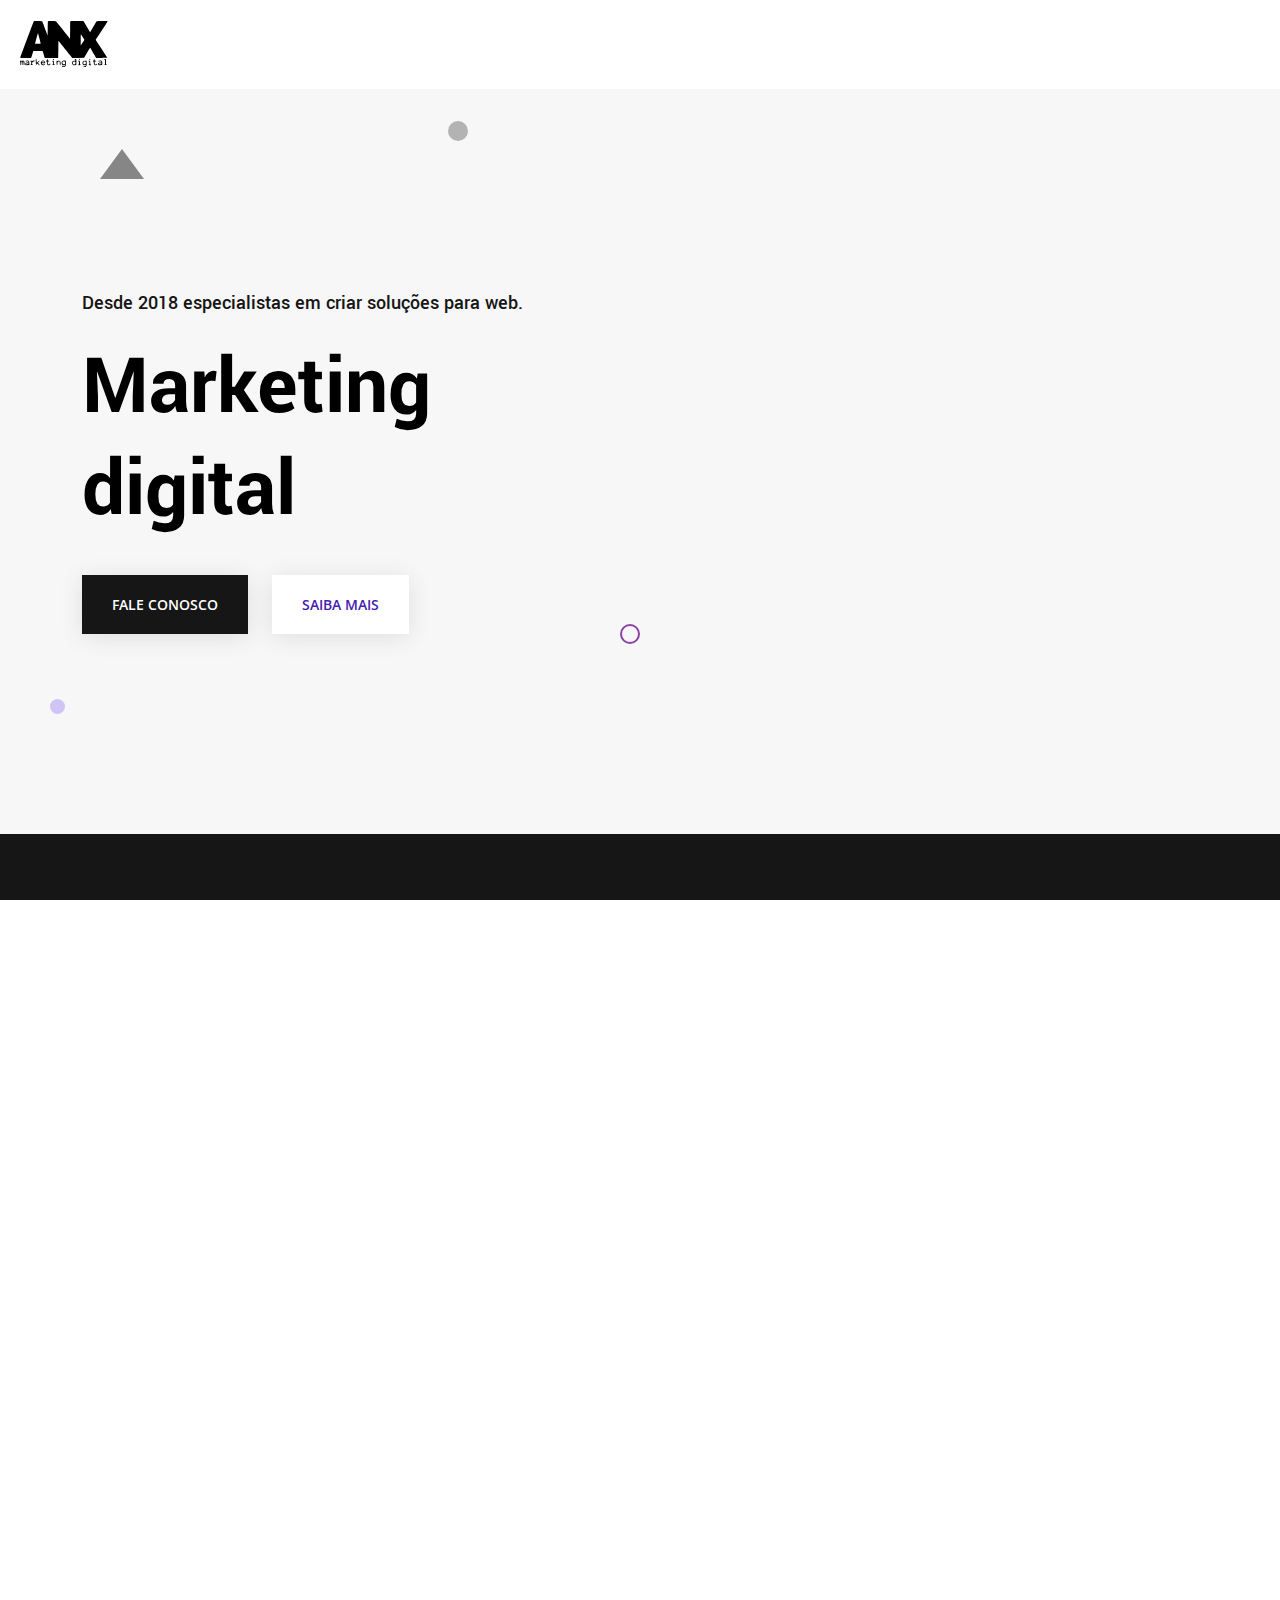
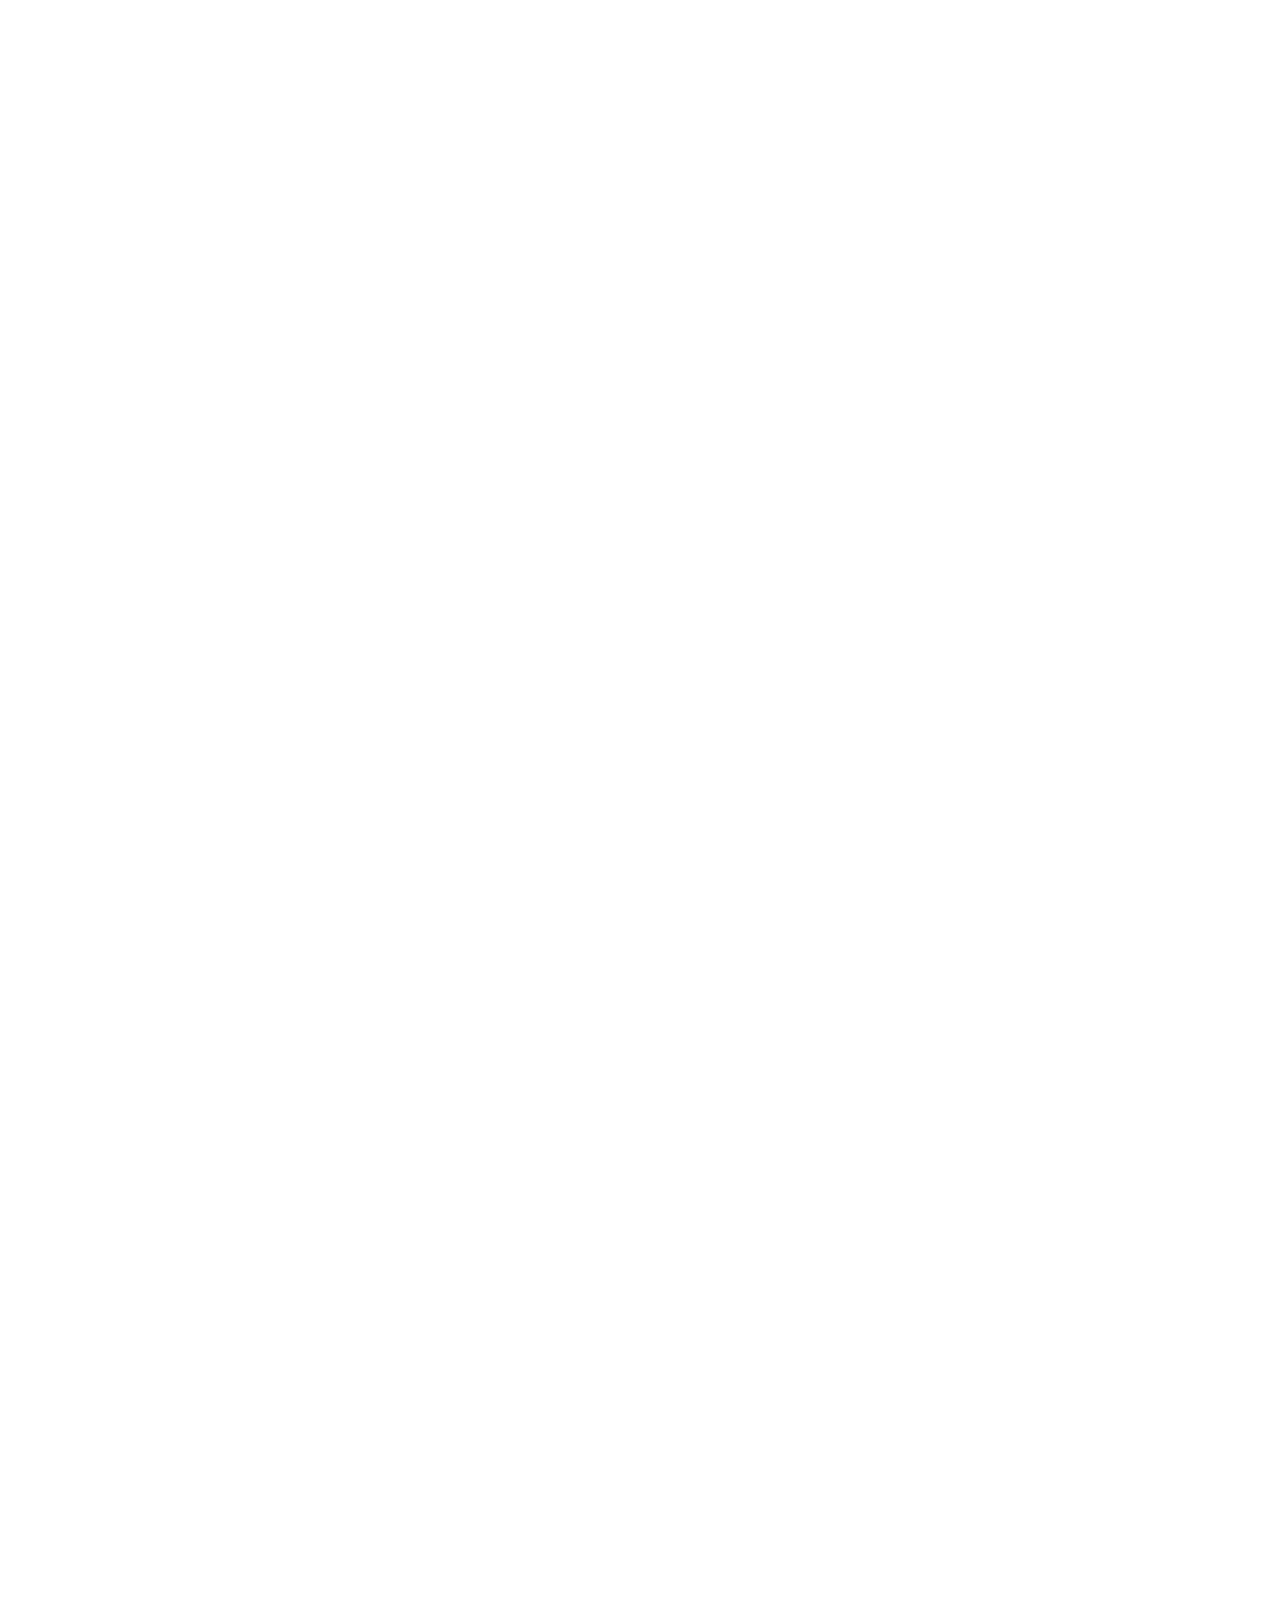
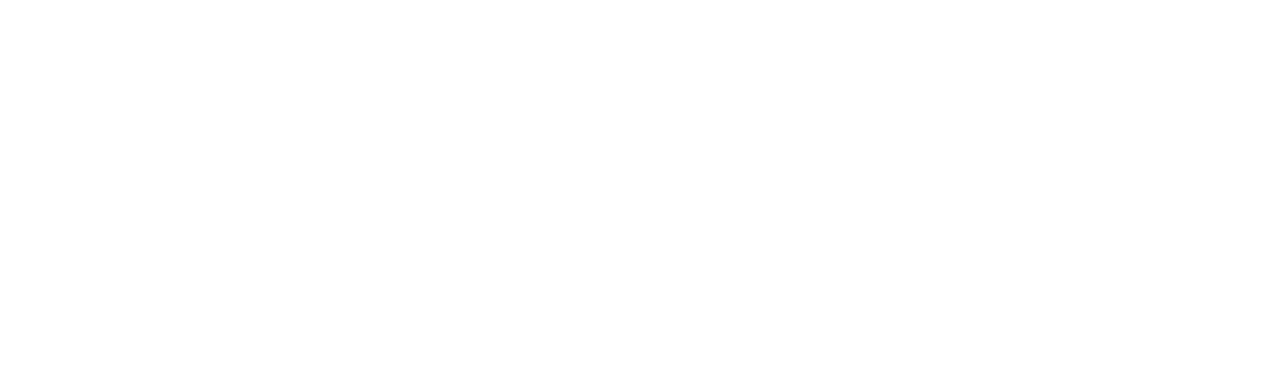
<file: index.html>
<!DOCTYPE HTML>
<html>

<head>
  <meta charset="utf-8">
  <title>ANX - Marketing Digital</title>
  <meta http-equiv="X-UA-Compatible" content="IE=edge">
  <meta name="viewport" content="width=device-width, initial-scale=1.0">
  <meta name="description" content="ANX - Marketing Digital">
  <meta name="keywords"
    content="Markvel, agency, business, company, consulting, consulting html template, coran, corporate, digital agency, marketing, responsive">

  <!-- Plugin css -->
  <link href="assets/css/plugins/bootstrap.min.css" rel="stylesheet">
  <link href="assets/css/plugins/slick.css" rel="stylesheet">
  <link href="assets/css/plugins/ion.rangeSlider.min.css" rel="stylesheet">
  <link href="assets/css/plugins/magnific-popup.css" rel="stylesheet">
  <link href="assets/fonts/flaticon/flaticon.css" rel="stylesheet">
  <link href="assets/fonts/font-awesome.min.css" rel="stylesheet">
  <!-- Main css -->
  <link href="assets/css/style.css" rel="stylesheet">
  <!-- Favicon -->
  <link rel="shortcut icon" href="assets/img/logoanx.svg" type="image/x-icon">
</head>

<!-- <body class="btn-style-1 btn-rounded sidebar-style-2"> -->
  <!--header Start-->
  <!-- <div id="section-header"> -->
    <!-- <aside class="sigma_aside sigma_aside-desktop">
      <div class="sidebar">
        Recent Posts Widget
        <div class="widget widget-sigma-recent-posts style-3">
          <h5 class="widget-title">Recent Post</h5>
          <div class="sigma_recent-post">
            <div class="sigma_post-categories">
              <a href="#">Building</a>
            </div>
            <div class="recent-post-descr">
              <h6>
                <a href="blog-details.html">Every Next Level Of Your Life Will Demand Something</a>
              </h6>
              <div class="author-info d-flex align-items-center">
                <span>TA</span>
                <div>
                  <a href="#" class="author-name">Tim Abell</a>
                  <a href="blog-details.html" class="date">June 4, 2023</a>
                </div>
              </div>
            </div>
          </div>
          <div class="sigma_recent-post">
            <div class="sigma_post-categories">
              <a href="#">Architect</a>
            </div>
            <div class="recent-post-descr">
              <h6>
                <a href="blog-details.html">We are the champions, we do not give up, we try</a>
              </h6>
              <div class="author-info d-flex align-items-center">
                <span>JH</span>
                <div>
                  <a href="#" class="author-name">John Henry</a>
                  <a href="blog-details.html" class="date">April 7, 2023</a>
                </div>
              </div>
            </div>
          </div>
        </div>
        Follow Widget
        <div class="widget widget-follow">
          <h5 class="widget-title">Follow Us</h5>
          <div class="social-buttons">
            <a href="#" class="sigma_btn">
              <div class="follow-icon d-flex align-items-center">
                <i class="fab fa-instagram"></i>
                <p class="mb-0">
                  Instagram
                  <span>225.5k Followers</span>
                </p>
              </div>
              <i class="fal fa-chevron-right"></i>
            </a>
            <a href="#" class="sigma_btn">
              <div class="follow-icon d-flex align-items-center">
                <i class="fab fa-twitter"></i>
                <p class="mb-0">
                  Twitter
                  <span>225.5k Followers</span>
                </p>
              </div>
              <i class="fal fa-chevron-right"></i>
            </a>
            <a href="#" class="sigma_btn">
              <div class="follow-icon d-flex align-items-center">
                <i class="fab fa-facebook-f"></i>
                <p class="mb-0">
                  Facebook
                  <span>225.5k Followers</span>
                </p>
              </div>
              <i class="fal fa-chevron-right"></i>
            </a>
            <a href="#" class="sigma_btn">
              <div class="follow-icon d-flex align-items-center">
                <i class="fab fa-youtube"></i>
                <p class="mb-0">
                  Youtube
                  <span>225.5k Followers</span>
                </p>
              </div>
              <i class="fal fa-chevron-right"></i>
            </a>
          </div>
        </div>
        Subscribe Widget
        <div class="widget widget-newsletter">
          <h5 class="widget-title">Join Newsletter</h5>
          <form method="post">
            <input type="email" name="email" placeholder="Enter your email">
            <button type="button" class="d-block w-100 mt-4">Subscribe</button>
          </form>
        </div>
      </div>
    </aside> -->
    <div class="sigma_aside-overlay aside-trigger-right">
    </div>
    <aside class="sigma_aside">
      <div class="sigma_close aside-trigger">
        <span></span>
        <span></span>
      </div>
      <div class="sigma_logo-wrapper">
        <a class="sigma_logo" href="index.html">
          <img src="assets/img/logoanx.svg" alt="logo">
        </a>
      </div>
      <ul class="navbar-nav">
        <li class="menu-item">
          <a href="index.html">Home</a>
        </li>
        <li class="menu-item">
          <a href="about-us.html">Sobre</a>
        </li>
        <li class="menu-item menu-item-has-children">
          <!-- <a href="blog.html">Blog</a> -->
          <ul class="sub-menu">
            <li class="menu-item">
              <a href="blog-details.html">Blog details</a>
            </li>
          </ul>
        </li>
        <li class="menu-item menu-item-has-children">
          <a href="portfolio.html">Portfolio</a>
          <ul class="sub-menu">
            <li class="menu-item">
              <a href="portfolio-details.html">Portfolio details</a>
            </li>
          </ul>
        </li>
        <li class="menu-item menu-item-has-children">
          <a href="services.html">Services</a>
          <ul class="sub-menu">
            <li class="menu-item">
              <a href="service-details.html">Service details</a>
            </li>
          </ul>
        </li>
        <li class="menu-item">
          <a href="contact-us.html">Contact us</a>
        </li>
      </ul>
    </aside>
    <div class="sigma_aside-overlay aside-trigger">
    </div>
    <header class="sigma_header style-3 can-sticky">
      <div class="sigma_header-middle">
        <div class="navbar">
          <div class="sigma_logo-wrapper">
            <a class="sigma_logo" href="index.html">
              <img src="assets/img/logoanx.svg" alt="logo">
            </a>
          </div>
          <ul class="navbar-nav">
            <li class="menu-item">
              <a href="index.html">Home</a>
            </li>
            <li class="menu-item">
              <a href="about-us.html">Sobre</a>
            </li>
            <li class="menu-item menu-item-has-children">
              <!-- <a href="blog.html">Blog</a> -->
              <ul class="sub-menu">
                <li class="menu-item">
                  <a href="blog-details.html">Blog details</a>
                </li>
              </ul>
            </li>
            <li class="menu-item menu-item-has-children">
              <!-- <a href="portfolio.html">Portfolio</a> -->
              <ul class="sub-menu">
                <li class="menu-item">
                  <a href="portfolio-details.html">Portfolio details</a>
                </li>
              </ul>
            </li>
            <li class="menu-item menu-item-has-children">
              <!-- <a href="services.html">Serviços</a> -->
              <ul class="sub-menu">
                <li class="menu-item">
                  <a href="service-details.html">Service details</a>
                </li>
              </ul>
            </li>
            <li class="menu-item">
              <a href="https://contate.me/anxmkt">Fale conosco</a>
            </li>
          </ul>
          <div class="sigma_header-controls style-2">
            <!-- <ul class="sigma_header-controls-inner">
              <li class="search-trigger header-controls-item d-none d-sm-block">
                <a class="sigma_header-control-search" title="Search" href="#">
                  <i class="far fa-search"></i>
                </a>
              </li> -->
              <!-- <li class="aside-toggle aside-trigger-right desktop-toggler">
                <span></span>
                <span></span>
                <span></span>
              </li> -->
              <!-- <li class="aside-toggle aside-trigger">
                <span></span>
                <span></span>
                <span></span>
              </li> -->
            </ul>
          </div>
        </div>
      </div>
    </header>
    <div class="search-form-wrapper">
      <div class="search-trigger sigma_close">
        <span></span>
        <span></span>
      </div>
      <form class="search-form" method="post">
        <input type="text" placeholder="Search..." value="">
        <button type="submit" class="search-btn">
          <i class="fal fa-search m-0"></i>
        </button>
      </form>
    </div>
    <!--header End-->
  </div>
  <!--hero Start-->
  
  <div id="section-hero">
    <div class="sigma_banner light-bg style-10">
      <div class="banner-slider-inner">
        <div class="sigma_animated-shapes d-none d-md-block">
          <div class="shape-1">
          </div>
          <div class="shape-2">
          </div>
          <div class="shape-3">
          </div>
          <div class="shape-4">
          </div>
        </div>
        <div class="sigma_banner-text">
          <div class="container">
            <div class="row align-items-center">
              <div class="col-lg-6">
                <h5 class="primary-color">Desde 2018 especialistas em criar soluções para web.
                </h5>
                <h1 style="color:black" class="title">
                  Marketing digital</h1>
                <div class="banner-links d-flex align-items-center">
                  <a href="https://contate.me/anxmkt" class="sigma_btn">Fale conosco</a>
                  <a href="https://contate.me/anxmkt" class="sigma_btn light ms-4">Saiba mais</a>
                </div>
              </div>
              <div class="col-lg-6">
                <!-- <div class="sigma_banner-image has-animation hover-2 overflow-hidden mt-5 mt-lg-0">
                  <img src="assets/img/home-1/540x540.png" alt="img">
                </div> -->
              </div>
            </div>
          </div>
        </div>
      </div>
    </div>
    <!--hero End-->
  </div>
  <!--about Start-->
  <div id="section-about">
    <div class="section section-padding sigma_about-sec">
      <div class="container">
        <div class="row">
          <div class="col-lg-6">
            <div class="sigma_about style-3">
              <div class="sigma_about-image-1">
                <img src="assets/img/home-1/450x400.jpg" alt="img">
              </div>
              <div class="sigma_about-image-2 d-none d-sm-block">
                <img src="assets/img/home-1/420x310.jpg" alt="img">
              </div>
              <span class="sigma_about-exp">
                <span class="primary-color">+5</span> Anos de
                <br>Experiência
              </span>
              <a href="https://www.youtube.com/watch?v=OJF3Egdzdyc" class="sigma_video-btn popup-video">
                <i class="far fa-play"></i>
              </a>
            </div>
          </div>
          <div class="col-lg-6">
            <div class="sigma_about style-3 ps-lg-4 mt-5 mt-lg-0">
              <div class="section-title">
                <span class="subtitle">Sobre a ANX</span>
                <h3 class="title">Somos uma agência de Marketing digital 
                </h3>
                <h4>Somos especialistas em Gerenciamento de Redes Sociais. Atendemos todas as necessidades de todos os tipos de negócios.
                </h4>
              </div>
              <div class="sigma_about-content">
                <p class="m-0">🚀 OBTENHA RESULTADOS REAIS! </p>
                <div class="sigma_general-list style-2">
                  <ul>
                    <li>
                      <i class="far fa-check"></i>
                      <span>Social media</span>
                    </li>
                    <li>
                      <i class="far fa-check"></i>
                      <span>Identidade visual</span>
                    </li>
                    <li>
                      <i class="far fa-check"></i>
                      <span>Criação de logo</span>
                    </li>
                    <li>
                      <i class="far fa-check"></i>
                      <span>Criação de website</span>
                    </li>
                    <li>
                      <i class="far fa-check"></i>
                      <span>E-mail marketing</span>
                    </li>
                    <li>
                      <i class="far fa-check"></i>
                      <span>Impulsionamento</span>
                    </li>
                  </ul>
                </div>
                <a href="#" class="sigma_btn">Saiba mais</a>
              </div>
            </div>
          </div>
        </div>
      </div>
    </div>
    <!--about End-->
  </div>
  <!--services Start-->
  <div id="section-services">
    <div class="section section-padding sigma_service-sec">
      <div class="container">
        <div class="section-title centered">
          <h3 class="title">Serviços que vão te ajudar </h3>
          <!-- <p>Our agile process is ability to adapt and respond to change. Agile organizations view change as an
            opportunity, not a
            threat.</p> -->
        </div>
        <div class="row align-items-center">
          <div class="col-lg-5">
            <div class="sigma_service-image style-22 text-center">
              <img src="assets/img/home-1/445x554.jpg" alt="img">
            </div>
          </div>
          <div class="col-lg-7">
            <div class="row g-0 mt-5 mt-lg-0">
              <div class="col-md-6">
                <a href="#" class="sigma_service style-22 border-right-0 border-bottom-0">
                  <i class="flaticon-dictation is_flaticon bg-primary-1"></i>
                  <div class="sigma_service-body">
                    <h5 style="color: black;">Social media</h5>
                    <p> Gerenciamento de
                      Redes Sociais (desde 2018)</p>
                      <br>
                      <br>

                  </div>
                </a>
              </div>
              <div class="col-md-6">
                <a href="#" class="sigma_service style-22 border-bottom-0">
                  <i class="flaticon-translate is_flaticon bg-secondary-1"></i>
                  <div class="sigma_service-body">
                    <h5 style="color: black;">Impulsionamennto</h5>
                    <p>Através de estratégias corretas conseguimos a atenção de seu cliente, seja no Google, Facebook, Instagram, onde ele estiver.</p>
                  </div>
                </a>
              </div>
              <div class="col-md-6">
                <a href="#" class="sigma_service style-22 border-right-0">
                  <i class="flaticon-languages is_flaticon bg-primary-1"></i>
                  <div class="sigma_service-body">
                    <h5 style="color: black;">E-mail marketing</h5>
                    <p>Através de estratégias corretas conseguimos a atenção de seu cliente, seja no Google, Facebook, Instagram, onde ele estiver.</p>
                  </div>
                </a>
              </div>
              <div class="col-md-6">
                <a href="#" class="sigma_service style-22">
                  <i class="flaticon-public-speaking is_flaticon bg-secondary-1"></i>
                  <div class="sigma_service-body">
                    <h5 style="color: black;">Criação de logo</h5>
                    <p>É o elemento mais importante na composição da identidade de uma empresa ou produto.</p>
                    <br>
                  </div>
                </a>
              </div>
            </div>
          </div>
        </div>
      </div>
    </div>
    <!--services End-->
  </div>

  <!--pricing Start-->
  <!-- <div id="section-pricing">
    <div class="section section-padding sigma_pricing-sec">
      <div class="container">
        <div class="section-title centered">
          <h3 class="title">Plans & <span class="primary-color">Pricing</span>
          </h3>
          <p>Our agile process is ability to adapt and respond to change. Agile organizations view change as an
            opportunity, not a
            threat.</p>
        </div>
        <div class="row">
          <div class="col-lg-4 col-md-6">
            <div class="sigma_pricing white-bg">
              <div class="sigma_pricing-top">
                <span class="sigma_pricing-icon">
                  <i class="flaticon-translation is_flaticon"></i>
                </span>
                <span class="sigma_pricing-title">Silver Plan </span>
                <span class="sigma_pricing-rate">$100</span>
                <p class="m-0">Installation is one-time only</p>
              </div>
              <div class="sigma_general-list style-3">
                <ul>
                  <li>
                    <i class="far fa-check"></i>
                    <span>Website builder</span>
                  </li>
                  <li>
                    <i class="far fa-check"></i>
                    <span>5 drafts/page</span>
                  </li>
                  <li>
                    <i class="far fa-check"></i>
                    <span>Live chat24X7</span>
                  </li>
                  <li>
                    <i class="far fa-check"></i>
                    <span>Limit 10 pages</span>
                  </li>
                  <li>
                    <i class="far fa-check"></i>
                    <span>Support Customize</span>
                  </li>
                </ul>
              </div>
              <a href="#" class="sigma_btn">Get Started</a>
            </div>
          </div>
          <div class="col-lg-4 col-md-6">
            <div class="sigma_pricing bg-primary-1">
              <div class="sigma_pricing-top">
                <span class="sigma_pricing-icon bg-white">
                  <i class="flaticon-open-book is_flaticon"></i>
                </span>
                <span class="sigma_pricing-title text-white">Popular Plan</span>
                <span class="sigma_pricing-rate text-white">$150</span>
                <p class="m-0 text-white">Installation is one-time only</p>
              </div>
              <div class="sigma_general-list style-3">
                <ul>
                  <li>
                    <i class="far fa-check text-white"></i>
                    <span class="text-white">Everything in Free plan</span>
                  </li>
                  <li>
                    <i class="far fa-check text-white"></i>
                    <span class="text-white">10 Autosave drafts/page</span>
                  </li>
                  <li>
                    <i class="far fa-check text-white"></i>
                    <span class="text-white">Live chat24X7</span>
                  </li>
                  <li>
                    <i class="far fa-check text-white"></i>
                    <span class="text-white">Limit 10 pages</span>
                  </li>
                  <li>
                    <i class="far fa-check text-white"></i>
                    <span class="text-white">Support Customize</span>
                  </li>
                </ul>
              </div>
              <a href="#" class="sigma_btn light">Get Started</a>
            </div>
          </div>
          <div class="col-lg-4 col-md-6">
            <div class="sigma_pricing white-bg">
              <div class="sigma_pricing-top">
                <span class="sigma_pricing-icon">
                  <i class="flaticon-slate is_flaticon"></i>
                </span>
                <span class="sigma_pricing-title">Enterprise Plan</span>
                <span class="sigma_pricing-rate">$197</span>
                <p class="m-0">Installation is one-time only</p>
              </div>
              <div class="sigma_general-list style-3">
                <ul>
                  <li>
                    <i class="far fa-check"></i>
                    <span>Everything in Free plan</span>
                  </li>
                  <li>
                    <i class="far fa-check"></i>
                    <span>10 Autosave drafts/page</span>
                  </li>
                  <li>
                    <i class="far fa-check"></i>
                    <span>Live chat24X7</span>
                  </li>
                  <li>
                    <i class="far fa-check"></i>
                    <span>Limit 10 pages</span>
                  </li>
                  <li>
                    <i class="far fa-check"></i>
                    <span>Support Customize</span>
                  </li>
                </ul>
              </div>
              <a href="#" class="sigma_btn">Get Started</a>
            </div>
          </div>
        </div>
      </div>
    </div>
    pricing End
  </div> -->
  <!--cta Start-->
  <div id="section-cta">
    <div class="section pb-0 bg-cover bg-center dark-overlay bg-parallax"
      style="background-image: url(assets/img/services/1920x600.jpg)">
      <div class="sigma_cta with-video">
        <div class="container">
          <div class="row mb-4 justify-content-center">
            <div class="col-lg-10">
              <div class="row">
                <div class="col-lg-4 col-md-6">
                  <div class="sigma_counter style-7 text-start">
                    <span class="text-white">

                      <b class="counter" data-from="0" data-to="5">5</b>

                      <span class="plus text-white">+</span>
                    </span>
                    <p class="text-white">Anos de experiência</p>
                  </div>
                </div>
                <div class="col-lg-4 col-md-6">
                  <div class="sigma_counter style-7 text-start">
                    <span class="text-white">

                      <b class="counter" data-from="0" data-to="5">5</b>

                      <span class="plus text-white">⭐️</span>
                    </span>
                    <p class="text-white">Time incrível</p>
                  </div>
                </div>
                <div class="col-lg-4 col-md-6">
                  <div class="sigma_counter style-7 text-start">
                    <span class="text-white">

                      <b class="counter" data-from="0" data-to="2018">2018</b>

                      <span class="plus text-white">+</span>
                    </span>
                    <p class="text-white">Ano que iniciamos</p>
                  </div>
                </div>
              </div>
            </div>
          </div>
          <div class="row">
            <div class="col-lg-8">
              <div class="sigma_video bg-cover bg-center"
                style="background-image: url(assets/img/services/770x351.jpg)">
                <!-- <a href="#" class="sigma_video-btn popup-video">
                  <i class="far fa-play"></i>
                </a> -->
              </div>
            </div>
            <div class="col-lg-4">
              <div class="sigma_cta style-6 mt-5 mt-lg-0">
                <h3 class="title text-white">Venha tomar um café conosco</h3>
                <!-- <p> Our agile process is ability to adapt and respond to change.</p> -->
                <a href="https://contate.me/anxmkt" class="sigma_btn light">

                  Marque aqui

                  <i class="fal fa-arrow-right"></i>

                </a>
              </div>
            </div>
          </div>
        </div>
      </div>
      <!--to-top Start-->
      <div id="section-to-top">
        <div class="sigma_top style-3">
          <i class="far fa-arrow-up"></i>
        </div>
        <!--to-top End-->
      </div>
      <!--footer Start-->
      <div id="section-footer">
        <footer class="sigma_footer sigma_footer-sec">
          <div class="container">
            <div class="sigma_footer-middle text-center">
              <div class="sigma_footer-logo">
                <img src="assets/img/logoanx.svg" alt="logo">
              </div>
              <ul class="sigma_footer-links">
                <li>
                  <a href="#">Home</a>
                </li>
                <li>
                  <a href="#">Sobre</a>
                </li>
                <!-- <li>
                  <a href="#">Blog</a>
                </li> -->
                <li>
                  <a href="#">Contato</a>
                </li>
              </ul>
              <ul class="sigma_social-icons">
                <li>
                  <a href="https://www.facebook.com/anxmkt"><i class="fab fa-facebook-f"></i></a>
                </li>
                <li>
                  <a href="https://www.linkedin.com/company/anxmkt/"><i class="fab fa-linkedin"></i></a>
                </li>
                <li>
                  <a href="https://www.instagram.com/anxmkt/"><i class="fab fa-instagram"></i></a>
                </li>
              </ul>
              <div class="sigma_footer-copyright">
                <p class="mb-0">Copyright © 2023. All rights reserved to ANX Marketing digital
                </p>
              </div>
            </div>
          </div>
        </footer>
        <!--footer End-->
      </div>

      <!-- Javascript -->
      <script src="assets/js/plugins/jquery-3.4.1.min.js"></script>
      <script src="assets/js/plugins/popper.min.js"></script>
      <script src="assets/js/plugins/bootstrap.min.js"></script>
      <script src="assets/js/plugins/jquery.instagramFeed.min.js"></script>
      <script src="assets/js/plugins/slick.min.js"></script>
      <script src="assets/js/plugins/imagesloaded.min.js"></script>
      <script src="assets/js/plugins/isotope.pkgd.min.js"></script>
      <script src="assets/js/plugins/jquery.magnific-popup.min.js"></script>
      <script src="assets/js/plugins/jquery.counterup.min.js"></script>
      <script src="assets/js/plugins/jquery.inview.min.js"></script>
      <script src="assets/js/plugins/ion.rangeSlider.min.js"></script>
      <script src="assets/js/plugins/jquery.validate.min.js"></script>
      <script src="assets/js/main.js"></script>
      <script src="assets/functions/mf_form.js"></script>
</body>


</html>
</file>
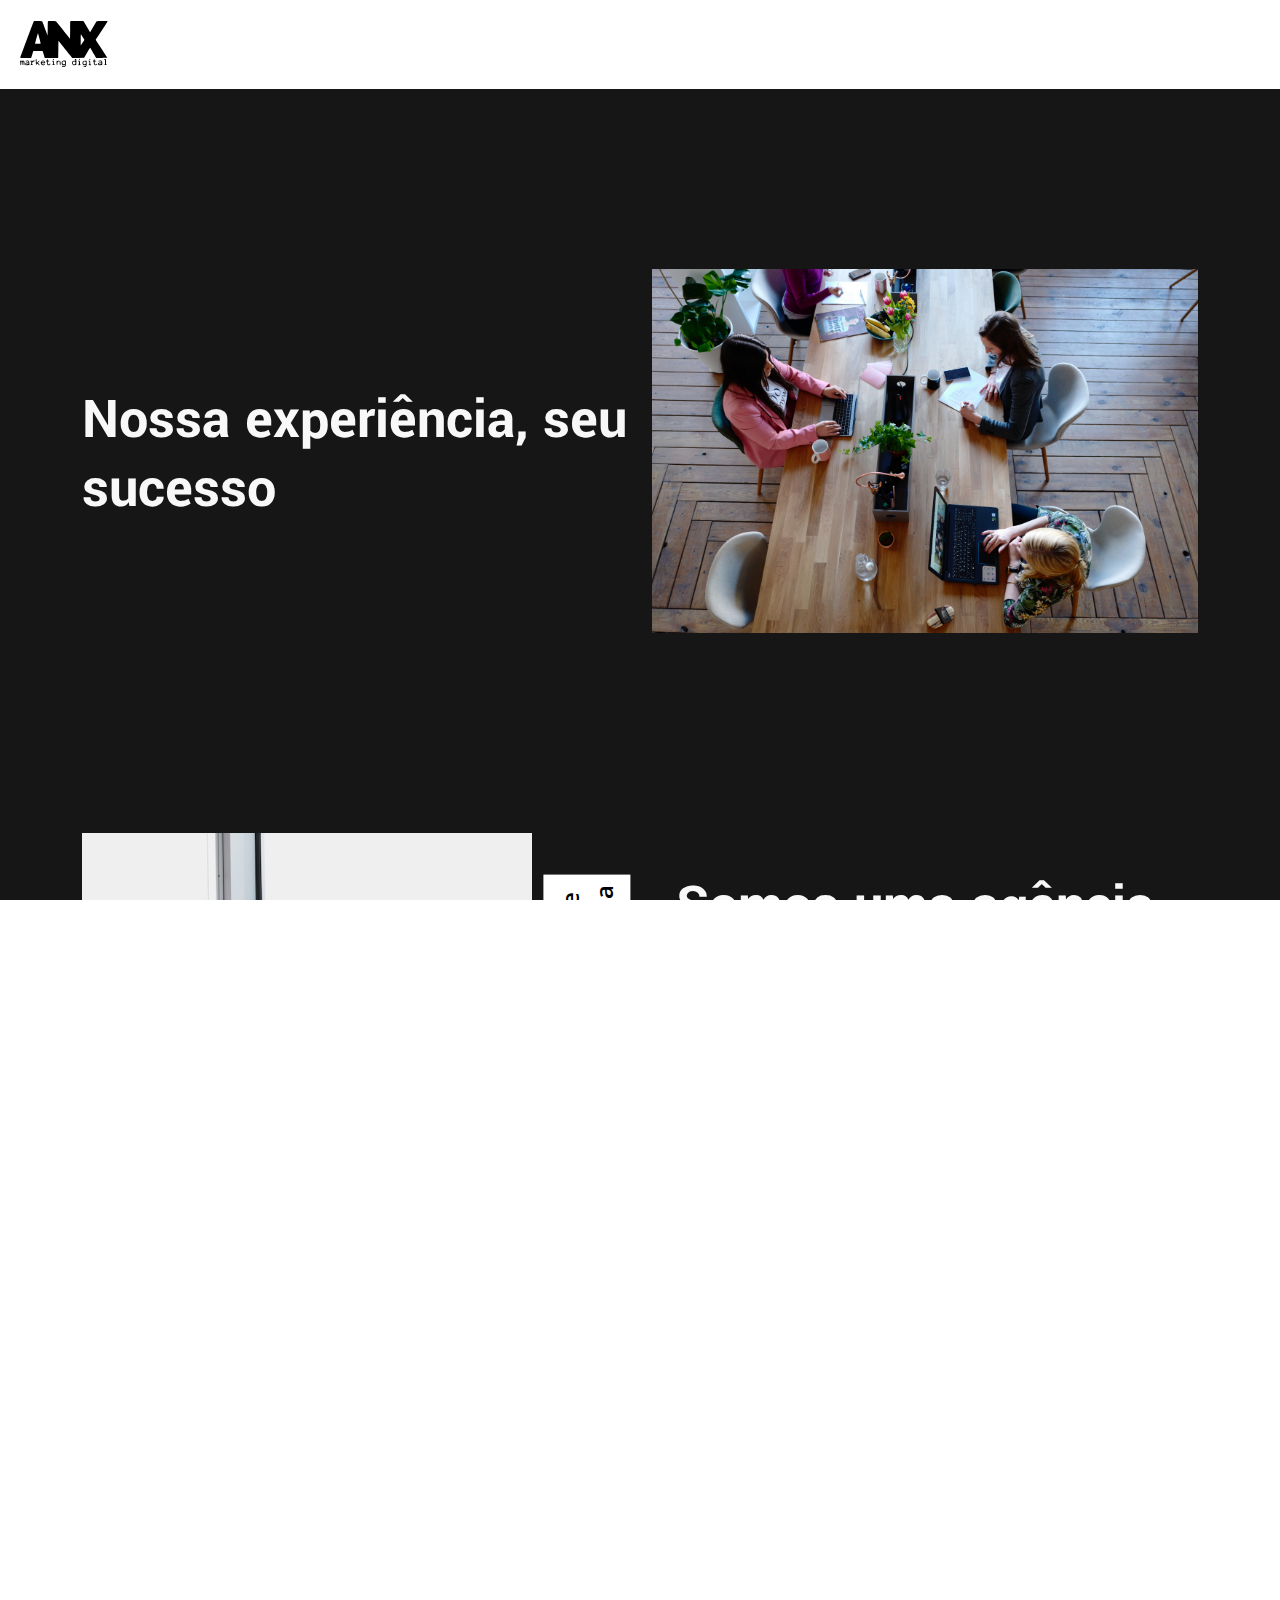
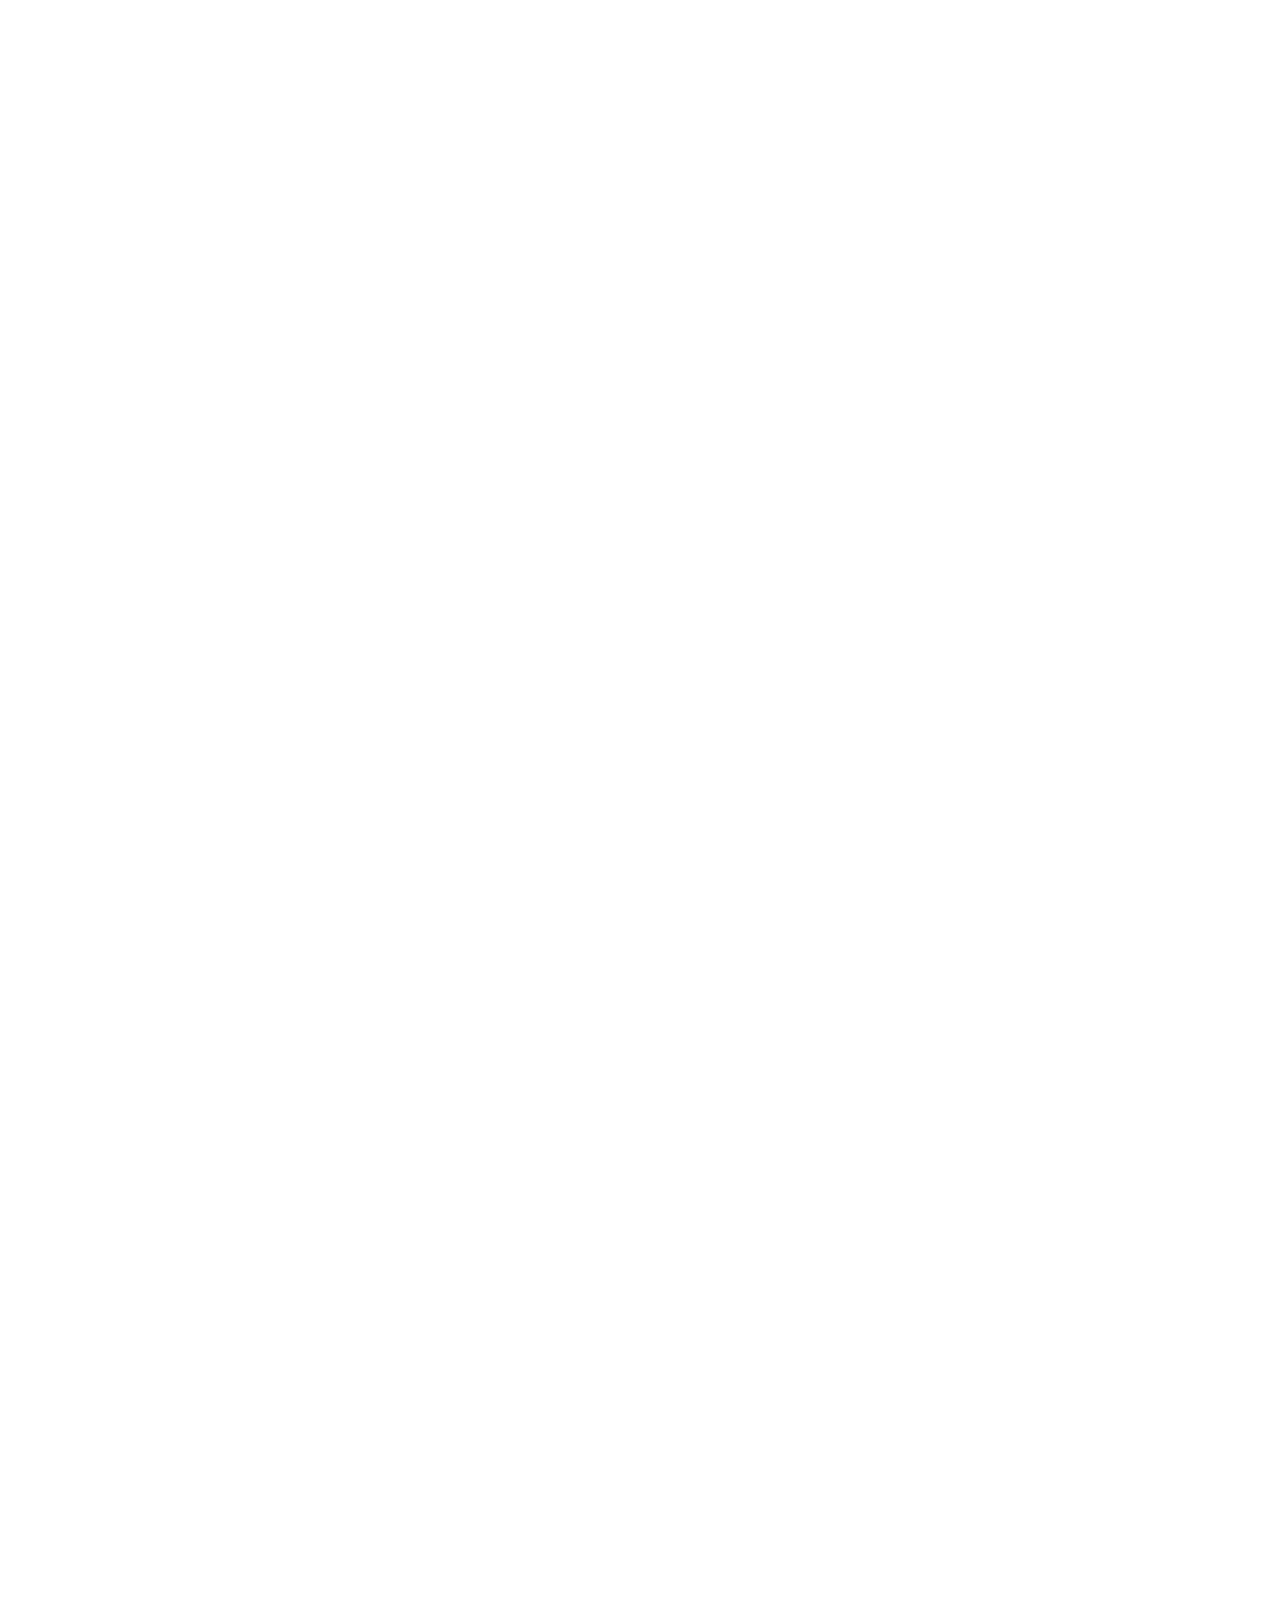
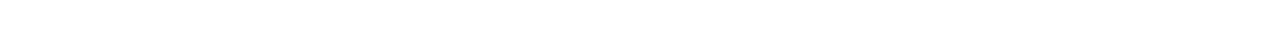
<file: about-us.html>
<!DOCTYPE HTML>
<html>

<head>
  <meta charset="utf-8">
  <title>ANX - Marketing Digital</title>
  <meta http-equiv="X-UA-Compatible" content="IE=edge">
  <meta name="viewport" content="width=device-width, initial-scale=1.0">
  <meta name="description" content="ANX - Marketing Digital">
  <meta name="keywords"
    content="Markvel, agency, business, company, consulting, consulting html template, coran, corporate, digital agency, marketing, responsive">

  <!-- Plugin css -->
  <link href="assets/css/plugins/bootstrap.min.css" rel="stylesheet">
  <link href="assets/css/plugins/slick.css" rel="stylesheet">
  <link href="assets/css/plugins/ion.rangeSlider.min.css" rel="stylesheet">
  <link href="assets/css/plugins/magnific-popup.css" rel="stylesheet">
  <link href="assets/fonts/flaticon/flaticon.css" rel="stylesheet">
  <link href="assets/fonts/font-awesome.min.css" rel="stylesheet">
  <!-- Main css -->
  <link href="assets/css/style.css" rel="stylesheet">
  <!-- Favicon -->
  <link rel="shortcut icon" href="assets/img/logoanx.svg" type="image/x-icon">
</head>

<body class="btn-style-1 btn-rounded sidebar-style-2">
  <!--header Start-->
  <div id="section-header">
    <aside class="sigma_aside sigma_aside-desktop">
      <div class="sidebar">
        <!-- Recent Posts Widget -->
        <div class="widget widget-sigma-recent-posts style-3">
          <h5 class="widget-title">Recent Post</h5>
          <div class="sigma_recent-post">
            <div class="sigma_post-categories">
              <a href="#">Building</a>
            </div>
            <div class="recent-post-descr">
              <h6>
                <a href="blog-details.html">Every Next Level Of Your Life Will Demand Something</a>
              </h6>
              <div class="author-info d-flex align-items-center">
                <span>TA</span>
                <div>
                  <a href="#" class="author-name">Tim Abell</a>
                  <a href="blog-details.html" class="date">June 4, 2023</a>
                </div>
              </div>
            </div>
          </div>
          <div class="sigma_recent-post">
            <div class="sigma_post-categories">
              <a href="#">Architect</a>
            </div>
            <div class="recent-post-descr">
              <h6>
                <a href="blog-details.html">We are the champions, we do not give up, we try</a>
              </h6>
              <div class="author-info d-flex align-items-center">
                <span>JH</span>
                <div>
                  <a href="#" class="author-name">John Henry</a>
                  <a href="blog-details.html" class="date">April 7, 2023</a>
                </div>
              </div>
            </div>
          </div>
        </div>
        <!-- Follow Widget -->
        <div class="widget widget-follow">
          <h5 class="widget-title">Follow Us</h5>
          <div class="social-buttons">
            <a href="#" class="sigma_btn">
              <div class="follow-icon d-flex align-items-center">
                <i class="fab fa-instagram"></i>
                <p class="mb-0">
                  Instagram
                  <span>225.5k Followers</span>
                </p>
              </div>
              <i class="fal fa-chevron-right"></i>
            </a>
            <a href="#" class="sigma_btn">
              <div class="follow-icon d-flex align-items-center">
                <i class="fab fa-twitter"></i>
                <p class="mb-0">
                  Twitter
                  <span>225.5k Followers</span>
                </p>
              </div>
              <i class="fal fa-chevron-right"></i>
            </a>
            <a href="#" class="sigma_btn">
              <div class="follow-icon d-flex align-items-center">
                <i class="fab fa-facebook-f"></i>
                <p class="mb-0">
                  Facebook
                  <span>225.5k Followers</span>
                </p>
              </div>
              <i class="fal fa-chevron-right"></i>
            </a>
            <a href="#" class="sigma_btn">
              <div class="follow-icon d-flex align-items-center">
                <i class="fab fa-youtube"></i>
                <p class="mb-0">
                  Youtube
                  <span>225.5k Followers</span>
                </p>
              </div>
              <i class="fal fa-chevron-right"></i>
            </a>
          </div>
        </div>
        <!-- Subscribe Widget -->
        <div class="widget widget-newsletter">
          <h5 class="widget-title">Join Newsletter</h5>
          <form method="post">
            <input type="email" name="email" placeholder="Enter your email">
            <button type="button" class="d-block w-100 mt-4">Subscribe</button>
          </form>
        </div>
      </div>
    </aside>
    <div class="sigma_aside-overlay aside-trigger-right">
    </div>
    <aside class="sigma_aside">
      <div class="sigma_close aside-trigger">
        <span></span>
        <span></span>
      </div>
      <div class="sigma_logo-wrapper">
        <a class="sigma_logo" href="index.html">
          <img src="assets/img/logo.png" alt="logo">
        </a>
      </div>
      <ul class="navbar-nav">
        <li class="menu-item">
          <a href="index.html">Home</a>
        </li>
        <li class="menu-item">
          <a href="about-us.html">About us</a>
        </li>
        <li class="menu-item menu-item-has-children">
          <a href="blog.html">Blog</a>
          <ul class="sub-menu">
            <li class="menu-item">
              <a href="blog-details.html">Blog details</a>
            </li>
          </ul>
        </li>
        <li class="menu-item menu-item-has-children">
          <a href="portfolio.html">Portfolio</a>
          <ul class="sub-menu">
            <li class="menu-item">
              <a href="portfolio-details.html">Portfolio details</a>
            </li>
          </ul>
        </li>
        <li class="menu-item menu-item-has-children">
          <a href="services.html">Services</a>
          <ul class="sub-menu">
            <li class="menu-item">
              <a href="service-details.html">Service details</a>
            </li>
          </ul>
        </li>
        <li class="menu-item">
          <a href="contact-us.html">Contact us</a>
        </li>
      </ul>
    </aside>
    <div class="sigma_aside-overlay aside-trigger">
    </div>
    <header class="sigma_header style-3 can-sticky">
      <div class="sigma_header-middle">
        <div class="navbar">
          <div class="sigma_logo-wrapper">
            <a class="sigma_logo" href="index.html">
              <img src="assets/img/logoanx.svg" alt="logo">
            </a>
          </div>
          <ul class="navbar-nav">
            <li class="menu-item">
              <a href="index.html">Home</a>
            </li>
            <li class="menu-item">
              <a href="about-us.html">Sobre</a>
            </li>
            <li class="menu-item menu-item-has-children">
              <!-- <a href="blog.html">Blog</a> -->
              <ul class="sub-menu">
                <li class="menu-item">
                  <a href="blog-details.html">Blog details</a>
                </li>
              </ul>
            </li>
            <li class="menu-item menu-item-has-children">
              <!-- <a href="portfolio.html">Portfolio</a> -->
              <ul class="sub-menu">
                <li class="menu-item">
                  <a href="portfolio-details.html">Portfolio details</a>
                </li>
              </ul>
            </li>
            <li class="menu-item menu-item-has-children">
              <!-- <a href="services.html">Services</a> -->
              <ul class="sub-menu">
                <li class="menu-item">
                  <a href="service-details.html">Service details</a>
                </li>
              </ul>
            </li>
            <li class="menu-item">
              <a href="https://contate.me/anxmkt">Fale conosco</a>
            </li>
          </ul>
          <div class="sigma_header-controls style-2">
            <!-- <ul class="sigma_header-controls-inner">
              <li class="search-trigger header-controls-item d-none d-sm-block">
                <a class="sigma_header-control-search" title="Search" href="#">
                  <i class="far fa-search"></i>
                </a>
              </li> -->
              <!-- <li class="aside-toggle aside-trigger-right desktop-toggler"> -->
                <span></span>
                <span></span>
                <span></span>
              </li>
              <!-- <li class="aside-toggle aside-trigger"> -->
                <span></span>
                <span></span>
                <span></span>
              </li>
            </ul>
          </div>
        </div>
      </div>
    </header>
    <div class="search-form-wrapper">
      <div class="search-trigger sigma_close">
        <span></span>
        <span></span>
      </div>
      <form class="search-form" method="post">
        <input type="text" placeholder="Search..." value="">
        <button type="submit" class="search-btn">
          <i class="fal fa-search m-0"></i>
        </button>
      </form>
    </div>
    <!--header End-->
  </div>
  <!--subheader Start-->
  <div id="section-subheader">
    <div class="sigma_subheader style-10">
      <div class="container">
        <div class="sigma_subheader-inner">
          <!-- <h1>Sobre ANX</h1> -->
        </div>
      </div>
    </div>
    <!--subheader End-->
  </div>
  <!--about Start-->
  <div id="section-about">
    <div class="section sigma_about-sec">
      <div class="container">
        <div class="row align-items-center">
          <div class="col-lg-6">
            <div class="sigma_about style-17 mb-5 mb-lg-0">
              <div class="section-title">
                <span class="subtitle"></span>
                <h3 class="title">Nossa experiência, seu sucesso </h3>
              </div>
              <!-- <div class="sigma_about-content">
                <div class="sigma_progress">
                  <h6>Desenvolvimento</h6>
                  <span class="sigma_progress-count">100%</span>
                  <div class="progress">
                    <div class="progress-bar" role="progressbar" aria-valuenow="100" aria-valuemin="0"
                      aria-valuemax="100">
                      <span></span>
                      <span></span>
                    </div>
                  </div>
                </div>
                <div class="sigma_progress with-secondary">
                  <h6>Design</h6>
                  <span class="sigma_progress-count">100%</span>
                  <div class="progress">
                    <div class="progress-bar" role="progressbar" aria-valuenow="100" aria-valuemin="0"
                      aria-valuemax="100">
                      <span></span>
                      <span></span>
                    </div>
                  </div>
                </div>
                <div class="sigma_progress">
                  <h6>Marketing</h6>
                  <span class="sigma_progress-count">100%</span>
                  <div class="progress">
                    <div class="progress-bar" role="progressbar" aria-valuenow="100" aria-valuemin="0"
                      aria-valuemax="100">
                      <span></span>
                      <span></span>
                    </div>
                  </div>
                </div>
              </div> -->
            </div>
          </div>
          <div class="col-lg-6">
            <div class="sigma_about style-17 has-animation">
              <div class="sigma_about-image-1">
                <img src="assets/img/pexels-cowomen-2041627.jpg" alt="img">
              </div>
            </div>
          </div>
        </div>
      </div>
    </div>
    <!--about End-->
  </div>
  <!--about Start-->
  <div id="section-about">
    <div class="section section-padding sigma_about-sec">
      <div class="container">
        <div class="row">
          <div class="col-lg-6">
            <div class="sigma_about style-3">
              <div class="sigma_about-image-1">
                <img src="assets/img/home-1/450x400.jpg" alt="img">
              </div>
              <div class="sigma_about-image-2 d-none d-sm-block">
                <img src="assets/img/home-1/420x310.jpg" alt="img">
              </div>
              <span class="sigma_about-exp">
                <span class="primary-color">5+</span> Anos de
                <br>Experiência
              </span>
              <a href="https://www.youtube.com/watch?v=OJF3Egdzdyc" class="sigma_video-btn popup-video">
                <i class="far fa-play"></i>
              </a>
            </div>
          </div>
          <div class="col-lg-6">
            <div class="sigma_about style-3 ps-lg-4 mt-5 mt-lg-0">
              <div class="section-title">
                <span class="subtitle">Sobre a ANX</span>
                <h3 class="title">Somos uma agência de <span class="primary-color">Marketing digital</span>
                </h3>
                <h4>Somos especialistas em Gerenciamento de Redes Sociais. Atendemos todas as necessidades de todos os tipos de negócios.
                </h4>
              </div>
              <div class="sigma_about-content">
                <p class="m-0">🚀 OBTENHA RESULTADOS REAIS! </p>
                <div class="sigma_general-list style-2">
                  <ul>
                    <li>
                      <i class="far fa-check"></i>
                      <span>Social media</span>
                    </li>
                    <li>
                      <i class="far fa-check"></i>
                      <span>Identidade visual</span>
                    </li>
                    <li>
                      <i class="far fa-check"></i>
                      <span>Criação de logo</span>
                    </li>
                    <li>
                      <i class="far fa-check"></i>
                      <span>Criação de website</span>
                    </li>
                    <li>
                      <i class="far fa-check"></i>
                      <span>E-mail marketing</span>
                    </li>
                    <li>
                      <i class="far fa-check"></i>
                      <span>Impulsionamento</span>
                    </li>
                  </ul>
                </div>
                <a href="#" class="sigma_btn">Saiba mais</a>
              </div>
            </div>
          </div>
        </div>
      </div>
    </div>
    <!--about End-->
  </div>
  <!--to-top Start-->
  <div id="section-to-top">
    <div class="sigma_top style-3">
      <i class="far fa-arrow-up"></i>
    </div>
    <!--to-top End-->
  </div>
  <!--team Start-->
  <div id="section-team">
    <div class="section section-padding sigma_team-sec">
      <div class="container">
        <div class="section-title centered">
          <span class="subtitle">Conheça nossos experts</span>
          <h3 class="title">Nosso time<span class="primary-color"></span>
          </h3>
          <!-- <p>Agency Is A Full-Service Agency, Busy Designing And Building Beautiful Digital Products, Brands, And
            Experiences.</p> -->
        </div>
        <div class="row justify-content-center">
          <div class="col-xl-8 col-lg-9">
            <div class="sigma_team style-17">
              <div class="row g-0">
                <div class="col-md-3">
                  <div class="sigma_team-thumb">
                    <img src="assets/img/antonio.jpg" alt="team">
                  </div>
                </div>
                <div class="col-md-5 col-sm-6">
                  <div class="sigma_team-body">
                    <h5 style="color: black;">
                      <a style="color: black;" href="#">Antonio Neto</a>
                    </h5>
                    <div class="sigma_team-categories">
                      <a href="#" class="sigma_team-category">Founder</a>
                    </div>
                    <p style="color: black;">Designer - Criação de Sites - Gestor de Tráfego
                    </p>
                    <div class="d-flex align-items-center mt-4">
                      <a href="#" class="sigma_btn">Veja mais</a>
                      <div class="sigma_team-controls ms-3">
                        <a href="#"><i class="fal fa-heart"></i></a>
                      </div>
                    </div>
                  </div>
                </div>
                <div class="col-md-4 col-sm-6">
                  <div class="sigma_team-footer">
                    <div class="sigma_team-info">
                      <span style="color: black;">
                        <i class="fal fa-map-marker-alt"></i>
                        Florianópolis, SC
                      </span>
                      <span>
                        <!-- <i class="fal fa-award"></i>
                        6 - 10 Yrs Experience
                      </span> -->
                    </div>
                    <div class="sigma_rating">
                      <i class="fas fa-star"></i>
                      <i class="fas fa-star"></i>
                      <i class="fas fa-star"></i>
                      <i class="fas fa-star"></i>
                      <i class="fas fa-star"></i>
                      <!-- <i class="far fa-star"></i> -->
                      <!-- <span class="ms-3">(38)</span> -->
                    </div>
                  </div>
                </div>
              </div>
            </div>
          </div>
          <div class="col-xl-8 col-lg-9">
            <div class="sigma_team style-17">
              <div class="row g-0">
                <div class="col-md-3">
                  <div class="sigma_team-thumb">
                    <img src="assets/img/rafagarcia.jpg" alt="team">
                  </div>
                </div>
                <div class="col-md-5 col-sm-6">
                  <div class="sigma_team-body">
                    <h5>
                      <a style="color: black;" href="#">Rafa Garcia</a>
                    </h5>
                    <div class="sigma_team-categories">
                      <a href="#" class="sigma_team-category">Designer</a>
                    </div>
                    <p style="color: black;">Criação de logotipos, identidade visual, marcas, embalagens, fontes para a escrita, animações e infográficos.</p>
                    <div class="d-flex align-items-center mt-4">
                      <a href="#" class="sigma_btn">Veja mais</a>
                      <div class="sigma_team-controls ms-3">
                        <a href="#"><i class="fal fa-heart"></i></a>
                      </div>
                    </div>
                  </div>
                </div>
                <div class="col-md-4 col-sm-6">
                  <div class="sigma_team-footer">
                    <div class="sigma_team-info">
                      <span style="color: black;">
                        <i class="fal fa-map-marker-alt"></i>
                        Florianópolis, SC
                      </span>
                      <!-- <span>
                        <i class="fal fa-award"></i>
                        5 - 9 Yrs Experience
                      </span> -->
                    </div>
                    <div class="sigma_rating">
                      <i class="fas fa-star"></i>
                      <i class="fas fa-star"></i>
                      <i class="fas fa-star"></i>
                      <i class="fas fa-star"></i>
                      <i class="fas fa-star"></i>
                      <!-- <i class="far fa-star"></i> -->
                      <!-- <span class="ms-3">(38)</span> -->
                    </div>
                  </div>
                </div>
              </div>
            </div>
          </div>
          <div class="col-xl-8 col-lg-9">
            <div class="sigma_team style-17">
              <div class="row g-0">
                <div class="col-md-3">
                  <div class="sigma_team-thumb">
                    <img src="assets/img/gabriellinhares.jpg" alt="team">
                  </div>
                </div>
                <div class="col-md-5 col-sm-6">
                  <div class="sigma_team-body">
                    <h5>
                      <a style="color: black;"href="#">Gabriel Linhares</a>
                    </h5>
                    <div class="sigma_team-categories">
                      <a href="#" class="sigma_team-category">Foto, Video e Social Media</a>
                    </div>
                    <p style="color: black;">Criação de artes, flyers, edição de vídeos e imagens, fotógrafo e videomaker.</p>
                    <div class="d-flex align-items-center mt-4">
                      <a href="#" class="sigma_btn">Veja mais</a>
                      <div class="sigma_team-controls ms-3">
                        <a href="#"><i class="fal fa-heart"></i></a>
                      </div>
                    </div>
                  </div>
                </div>
                <div class="col-md-4 col-sm-6">
                  <div class="sigma_team-footer">
                    <div class="sigma_team-info">
                      <span style="color: black;">
                        <i class="fal fa-map-marker-alt"></i>
                        Florianópolis, SC
                      </span>
                      <!-- <span>
                        <i class="fal fa-award"></i>
                        5 - 9 Yrs Experience
                      </span> -->
                    </div>
                    <div class="sigma_rating">
                      <i class="fas fa-star"></i>
                      <i class="fas fa-star"></i>
                      <i class="fas fa-star"></i>
                      <i class="fas fa-star"></i>
                      <i class="fas fa-star"></i>
                      <!-- <i class="far fa-star"></i> -->
                      <!-- <span class="ms-3">(38)</span> -->
                    </div>
                  </div>
                </div>
              </div>
            </div>
          </div>
        </div>
      </div>
    </div>
    <!--team End-->
  </div>
  <!--counter Start-->
  <!-- <div id="section-counter">
    <div class="section sigma_counter-sec">
      <div class="container">
        <div class="row justify-content-center">
          <div class="col-lg-9">
            <div class="sigma_counter-wrapper style-2 bg-center bg-cover dark-overlay"
              style="background-image: url(assets/img/about-us/850x700.jpg)">
              <div class="row g-0 justify-content-center">
                <div class="col-lg-4">
                  <div class="sigma_counter text-center style-2 border-0">
                    <i class="flaticon-worldwide is_flaticon text-white"></i>
                    <span class="justify-content-center">

                      <b class="counter text-white" data-from="0" data-to="300">300</b>

                      <span class="plus text-white">+</span>
                    </span>
                    <p class="text-white mb-0">Buyer</p>
                  </div>
                </div>
                <div class="col-lg-4">
                  <div class="sigma_counter text-center style-2">
                    <i class="flaticon-public-speaking is_flaticon text-white"></i>
                    <span class="justify-content-center">

                      <b class="counter text-white" data-from="0" data-to="100">100</b>

                    </span>
                    <p class="text-white mb-0">Experts Team</p>
                  </div>
                </div>
                <div class="col-lg-4">
                  <div class="sigma_counter text-center style-2">
                    <i class="flaticon-microphone is_flaticon text-white"></i>
                    <span class="justify-content-center">

                      <b class="counter text-white" data-from="0" data-to="400">400</b>

                      <span class="plus text-white">+</span>
                    </span>
                    <p class="text-white mb-0">Awards</p>
                  </div>
                </div>
              </div>
            </div>
          </div>
        </div>
      </div>
    </div>
    counter End
  </div> -->
   <!--footer Start-->
      <div id="section-footer">
        <footer class="sigma_footer sigma_footer-sec">
          <div class="container">
            <div class="sigma_footer-middle text-center">
              <div class="sigma_footer-logo">
                <img src="assets/img/logoanx.svg" alt="logo">
              </div>
              <ul class="sigma_footer-links">
                <li>
                  <a href="#">Home</a>
                </li>
                <li>
                  <a href="#">Sobre</a>
                </li>
                <!-- <li>
                  <a href="#">Blog</a>
                </li> -->
                <li>
                  <a href="#">Contato</a>
                </li>
              </ul>
              <ul class="sigma_social-icons">
                <li>
                  <a href="https://www.facebook.com/anxmkt"><i class="fab fa-facebook-f"></i></a>
                </li>
                <li>
                  <a href="https://www.linkedin.com/company/anxmkt/"><i class="fab fa-linkedin"></i></a>
                </li>
                <li>
                  <a href="https://www.instagram.com/anxmkt/"><i class="fab fa-instagram"></i></a>
                </li>
              </ul>
              <div class="sigma_footer-copyright">
                <p class="mb-0">Copyright © 2023. All rights reserved to ANX Marketing digital
                </p>
              </div>
            </div>
          </div>
        </footer>
        <!--footer End-->
      </div>

  <!-- Javascript -->
  <script src="assets/js/plugins/jquery-3.4.1.min.js"></script>
  <script src="assets/js/plugins/popper.min.js"></script>
  <script src="assets/js/plugins/bootstrap.min.js"></script>
  <script src="assets/js/plugins/jquery.instagramFeed.min.js"></script>
  <script src="assets/js/plugins/slick.min.js"></script>
  <script src="assets/js/plugins/imagesloaded.min.js"></script>
  <script src="assets/js/plugins/isotope.pkgd.min.js"></script>
  <script src="assets/js/plugins/jquery.magnific-popup.min.js"></script>
  <script src="assets/js/plugins/jquery.counterup.min.js"></script>
  <script src="assets/js/plugins/jquery.inview.min.js"></script>
  <script src="assets/js/plugins/ion.rangeSlider.min.js"></script>
  <script src="assets/js/plugins/jquery.validate.min.js"></script>
  <script src="assets/js/main.js"></script>
  <script src="assets/functions/mf_form.js"></script>

</body>


</html>
</file>
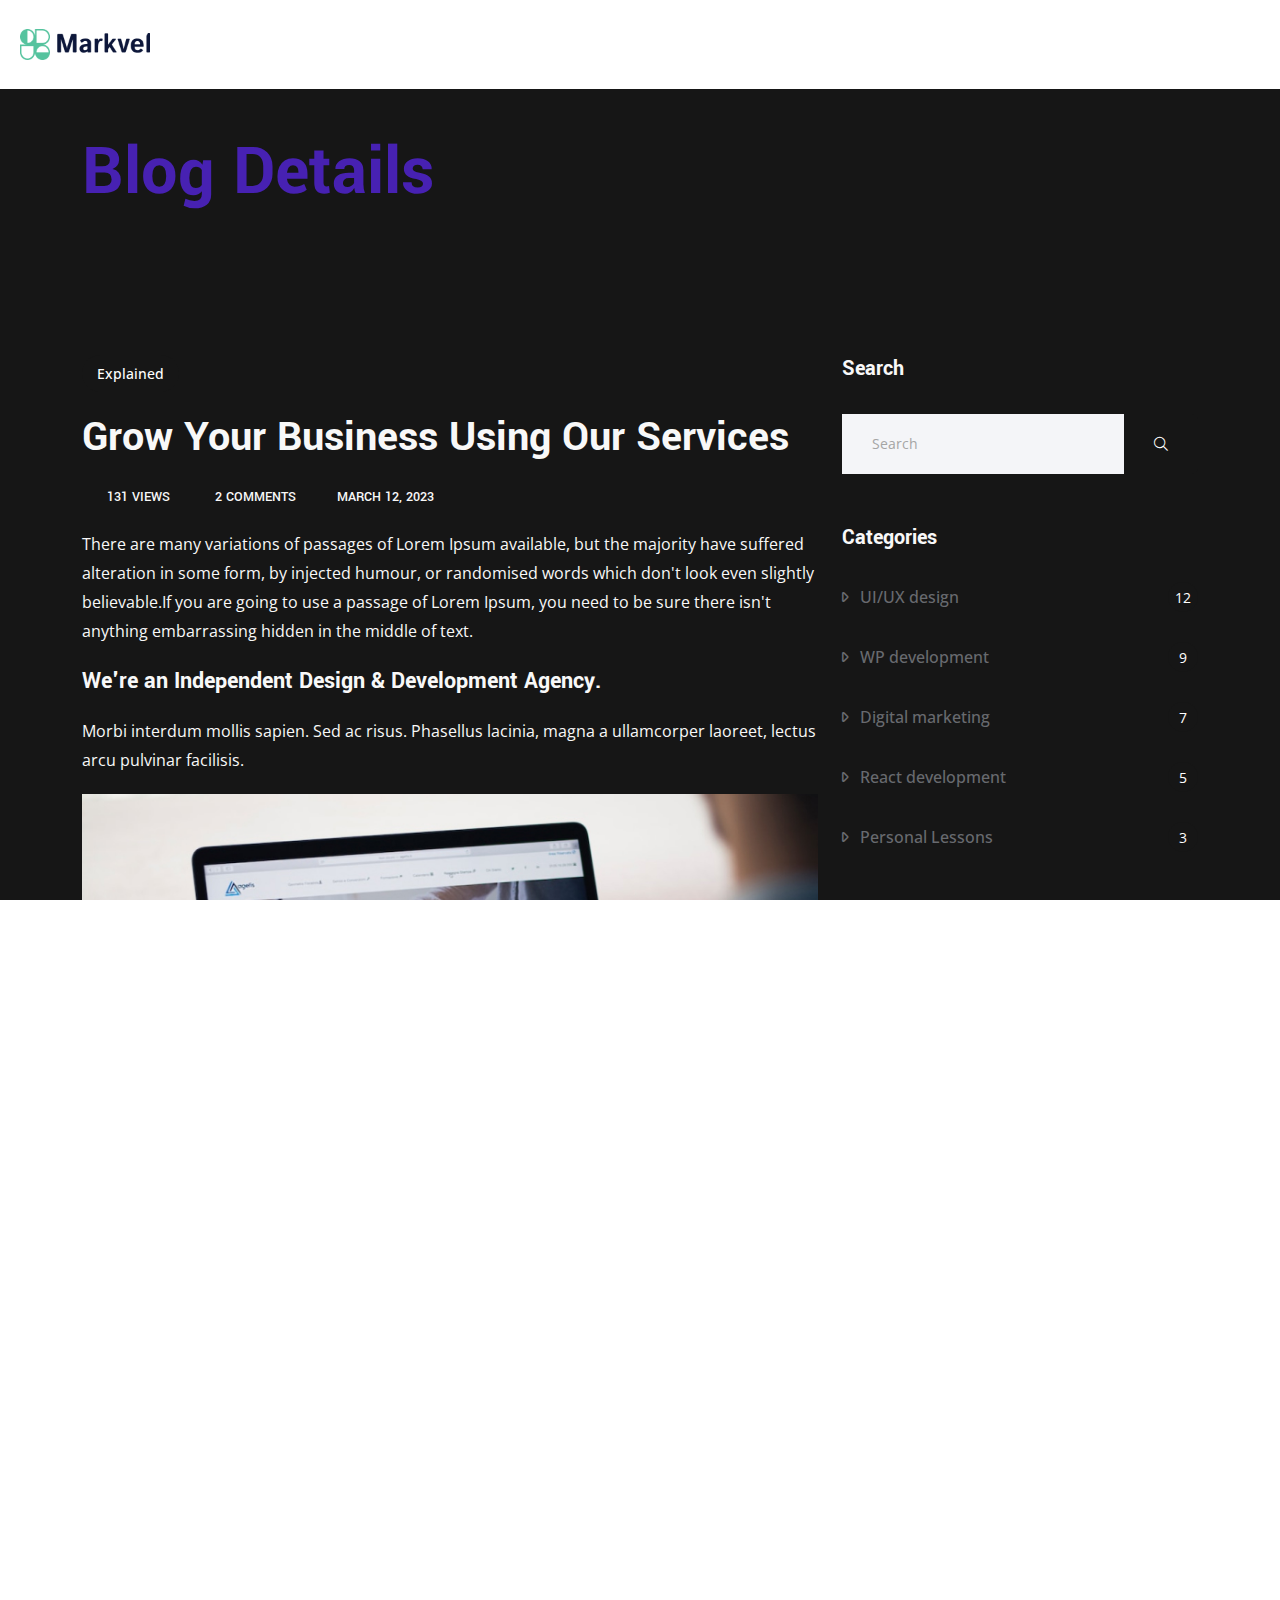
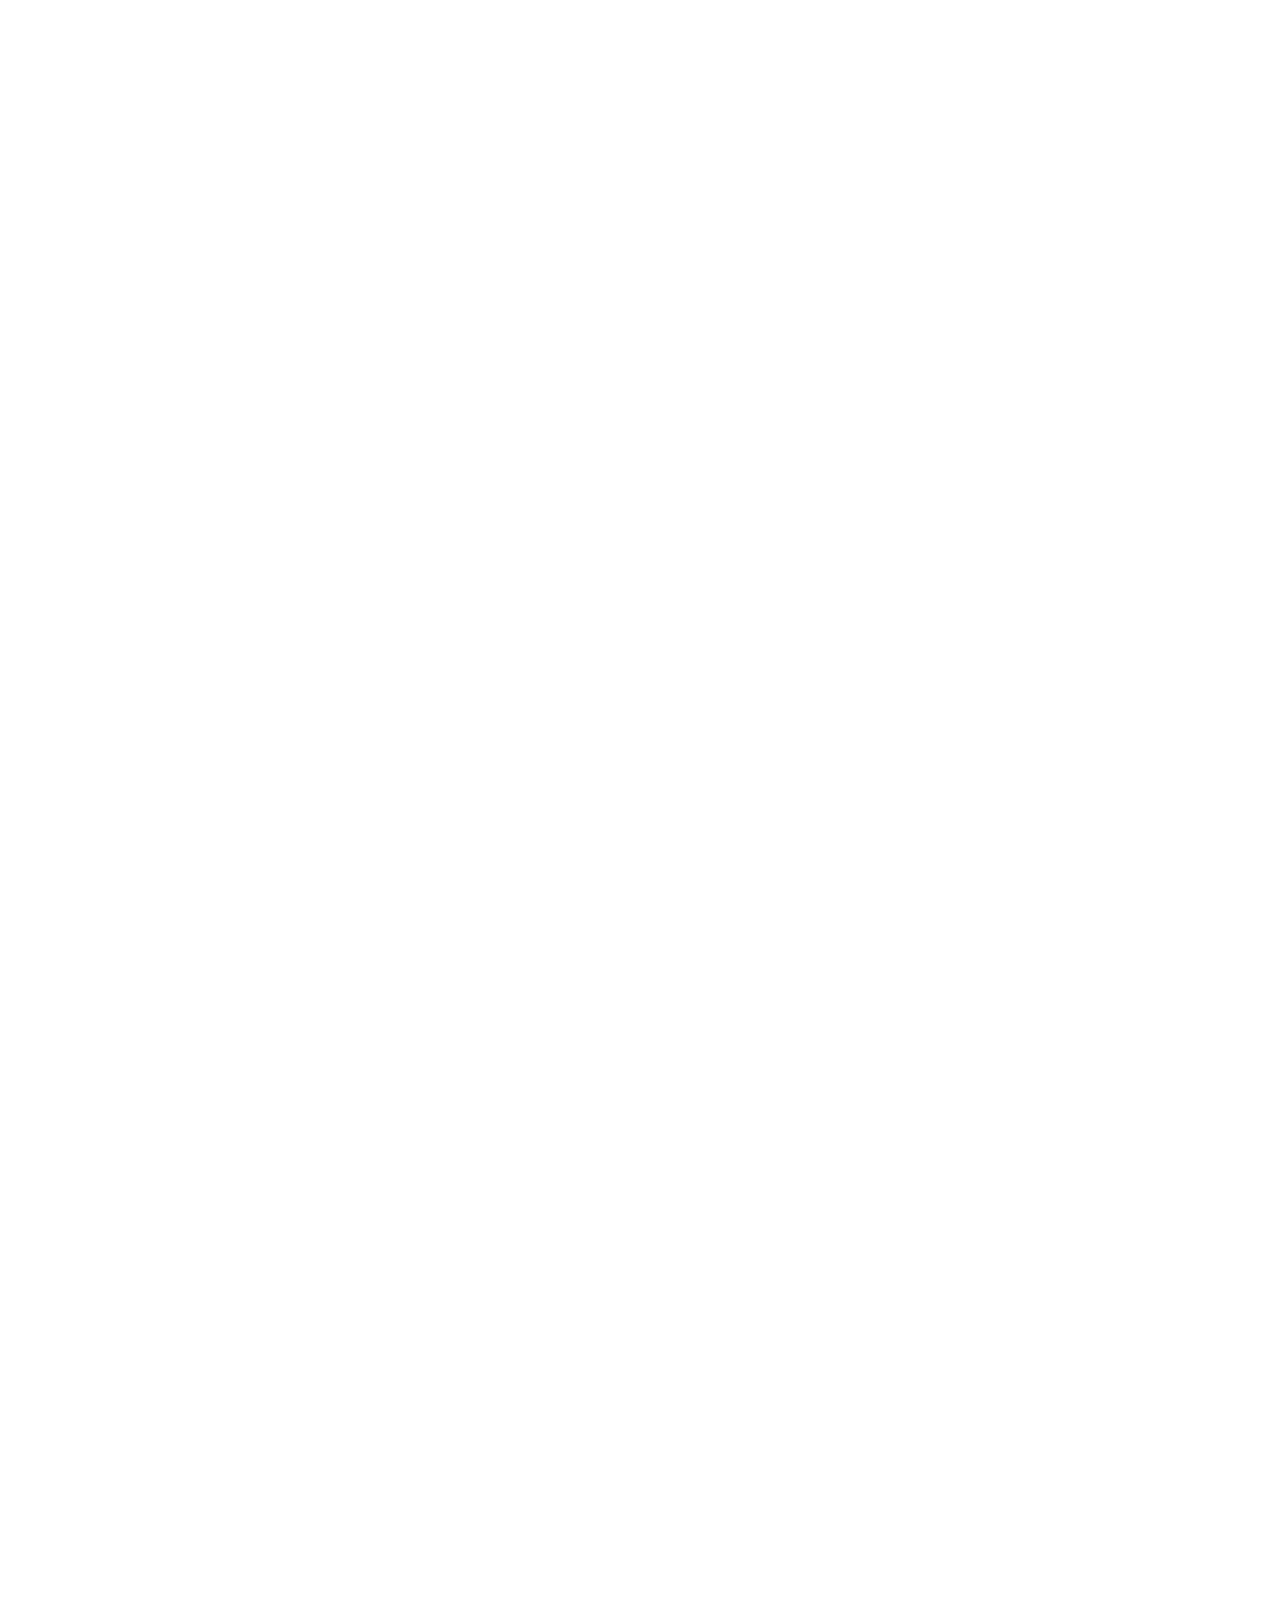
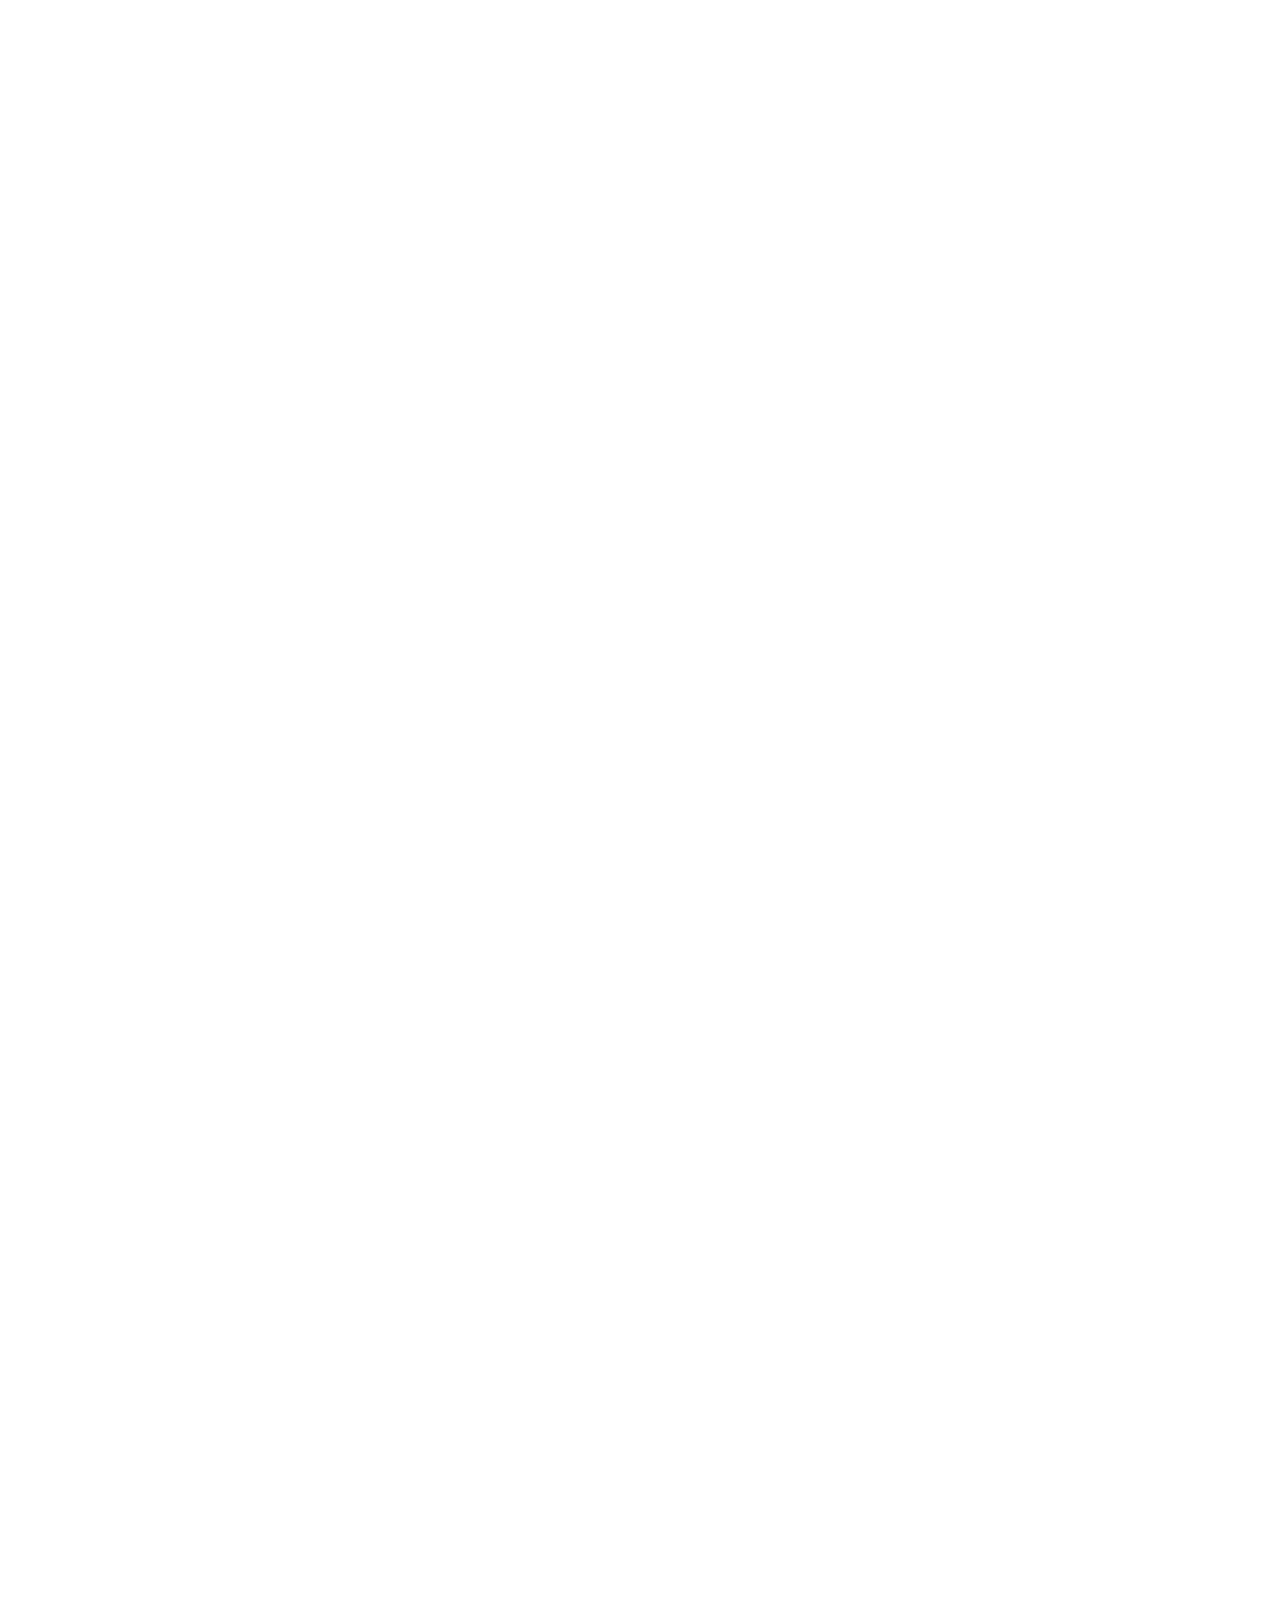
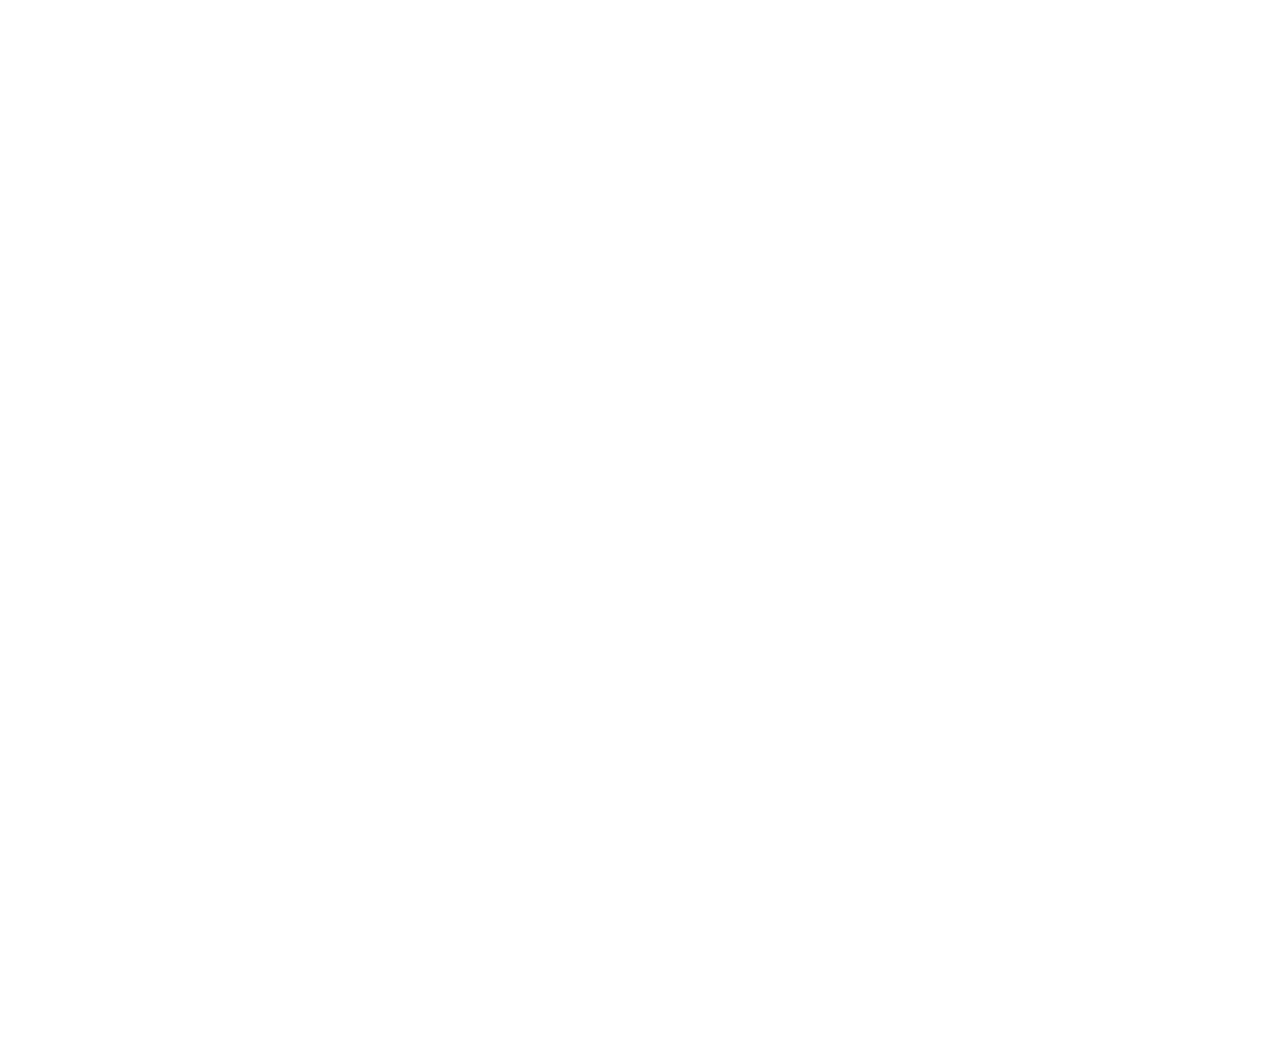
<file: blog-details.html>
<!DOCTYPE HTML>
<html>

<head>
  <meta charset="utf-8">
  <title>Markvel - Responsive Agency HTML Template</title>
  <meta http-equiv="X-UA-Compatible" content="IE=edge">
  <meta name="viewport" content="width=device-width, initial-scale=1.0">
  <meta name="description" content="Markvel - Responsive Agency HTML Template">
  <meta name="keywords"
    content="Markvel, agency, business, company, consulting, consulting html template, coran, corporate, digital agency, marketing, responsive">

  <!-- Plugin css -->
  <link href="assets/css/plugins/bootstrap.min.css" rel="stylesheet">
  <link href="assets/css/plugins/slick.css" rel="stylesheet">
  <link href="assets/css/plugins/ion.rangeSlider.min.css" rel="stylesheet">
  <link href="assets/css/plugins/magnific-popup.css" rel="stylesheet">
  <link href="assets/fonts/flaticon/flaticon.css" rel="stylesheet">
  <link href="assets/fonts/font-awesome.min.css" rel="stylesheet">
  <!-- Main css -->
  <link href="assets/css/style.css" rel="stylesheet">
  <!-- Favicon -->
  <link rel="shortcut icon" href="assets/img/favicon.png" type="image/x-icon">
</head>

<body class="btn-style-1 btn-rounded sidebar-style-2">
  <!--header Start-->
  <div id="section-header">
    <aside class="sigma_aside sigma_aside-desktop">
      <div class="sidebar">
        <!-- Recent Posts Widget -->
        <div class="widget widget-sigma-recent-posts style-3">
          <h5 class="widget-title">Recent Post</h5>
          <div class="sigma_recent-post">
            <div class="sigma_post-categories">
              <a href="#">Building</a>
            </div>
            <div class="recent-post-descr">
              <h6>
                <a href="blog-details.html">Every Next Level Of Your Life Will Demand Something</a>
              </h6>
              <div class="author-info d-flex align-items-center">
                <span>TA</span>
                <div>
                  <a href="#" class="author-name">Tim Abell</a>
                  <a href="blog-details.html" class="date">June 4, 2023</a>
                </div>
              </div>
            </div>
          </div>
          <div class="sigma_recent-post">
            <div class="sigma_post-categories">
              <a href="#">Architect</a>
            </div>
            <div class="recent-post-descr">
              <h6>
                <a href="blog-details.html">We are the champions, we do not give up, we try</a>
              </h6>
              <div class="author-info d-flex align-items-center">
                <span>JH</span>
                <div>
                  <a href="#" class="author-name">John Henry</a>
                  <a href="blog-details.html" class="date">April 7, 2023</a>
                </div>
              </div>
            </div>
          </div>
        </div>
        <!-- Follow Widget -->
        <div class="widget widget-follow">
          <h5 class="widget-title">Follow Us</h5>
          <div class="social-buttons">
            <a href="#" class="sigma_btn">
              <div class="follow-icon d-flex align-items-center">
                <i class="fab fa-instagram"></i>
                <p class="mb-0">
                  Instagram
                  <span>225.5k Followers</span>
                </p>
              </div>
              <i class="fal fa-chevron-right"></i>
            </a>
            <a href="#" class="sigma_btn">
              <div class="follow-icon d-flex align-items-center">
                <i class="fab fa-twitter"></i>
                <p class="mb-0">
                  Twitter
                  <span>225.5k Followers</span>
                </p>
              </div>
              <i class="fal fa-chevron-right"></i>
            </a>
            <a href="#" class="sigma_btn">
              <div class="follow-icon d-flex align-items-center">
                <i class="fab fa-facebook-f"></i>
                <p class="mb-0">
                  Facebook
                  <span>225.5k Followers</span>
                </p>
              </div>
              <i class="fal fa-chevron-right"></i>
            </a>
            <a href="#" class="sigma_btn">
              <div class="follow-icon d-flex align-items-center">
                <i class="fab fa-youtube"></i>
                <p class="mb-0">
                  Youtube
                  <span>225.5k Followers</span>
                </p>
              </div>
              <i class="fal fa-chevron-right"></i>
            </a>
          </div>
        </div>
        <!-- Subscribe Widget -->
        <div class="widget widget-newsletter">
          <h5 class="widget-title">Join Newsletter</h5>
          <form method="post">
            <input type="email" name="email" placeholder="Enter your email">
            <button type="button" class="d-block w-100 mt-4">Subscribe</button>
          </form>
        </div>
      </div>
    </aside>
    <div class="sigma_aside-overlay aside-trigger-right">
    </div>
    <aside class="sigma_aside">
      <div class="sigma_close aside-trigger">
        <span></span>
        <span></span>
      </div>
      <div class="sigma_logo-wrapper">
        <a class="sigma_logo" href="index.html">
          <img src="assets/img/logo.png" alt="logo">
        </a>
      </div>
      <ul class="navbar-nav">
        <li class="menu-item">
          <a href="index.html">Home</a>
        </li>
        <li class="menu-item">
          <a href="about-us.html">About us</a>
        </li>
        <li class="menu-item menu-item-has-children">
          <a href="blog.html">Blog</a>
          <ul class="sub-menu">
            <li class="menu-item">
              <a href="blog-details.html">Blog details</a>
            </li>
          </ul>
        </li>
        <li class="menu-item menu-item-has-children">
          <a href="portfolio.html">Portfolio</a>
          <ul class="sub-menu">
            <li class="menu-item">
              <a href="portfolio-details.html">Portfolio details</a>
            </li>
          </ul>
        </li>
        <li class="menu-item menu-item-has-children">
          <a href="services.html">Services</a>
          <ul class="sub-menu">
            <li class="menu-item">
              <a href="service-details.html">Service details</a>
            </li>
          </ul>
        </li>
        <li class="menu-item">
          <a href="contact-us.html">Contact us</a>
        </li>
      </ul>
    </aside>
    <div class="sigma_aside-overlay aside-trigger">
    </div>
    <header class="sigma_header style-3 can-sticky">
      <div class="sigma_header-middle">
        <div class="navbar">
          <div class="sigma_logo-wrapper">
            <a class="sigma_logo" href="index.html">
              <img src="assets/img/logo.png" alt="logo">
            </a>
          </div>
          <ul class="navbar-nav">
            <li class="menu-item">
              <a href="index.html">Home</a>
            </li>
            <li class="menu-item">
              <a href="about-us.html">About us</a>
            </li>
            <li class="menu-item menu-item-has-children">
              <a href="blog.html">Blog</a>
              <ul class="sub-menu">
                <li class="menu-item">
                  <a href="blog-details.html">Blog details</a>
                </li>
              </ul>
            </li>
            <li class="menu-item menu-item-has-children">
              <a href="portfolio.html">Portfolio</a>
              <ul class="sub-menu">
                <li class="menu-item">
                  <a href="portfolio-details.html">Portfolio details</a>
                </li>
              </ul>
            </li>
            <li class="menu-item menu-item-has-children">
              <a href="services.html">Services</a>
              <ul class="sub-menu">
                <li class="menu-item">
                  <a href="service-details.html">Service details</a>
                </li>
              </ul>
            </li>
            <li class="menu-item">
              <a href="contact-us.html">Contact us</a>
            </li>
          </ul>
          <div class="sigma_header-controls style-2">
            <ul class="sigma_header-controls-inner">
              <li class="search-trigger header-controls-item d-none d-sm-block">
                <a class="sigma_header-control-search" title="Search" href="#">
                  <i class="far fa-search"></i>
                </a>
              </li>
              <li class="aside-toggle aside-trigger-right desktop-toggler">
                <span></span>
                <span></span>
                <span></span>
              </li>
              <li class="aside-toggle aside-trigger">
                <span></span>
                <span></span>
                <span></span>
              </li>
            </ul>
          </div>
        </div>
      </div>
    </header>
    <div class="search-form-wrapper">
      <div class="search-trigger sigma_close">
        <span></span>
        <span></span>
      </div>
      <form class="search-form" method="post">
        <input type="text" placeholder="Search..." value="">
        <button type="submit" class="search-btn">
          <i class="fal fa-search m-0"></i>
        </button>
      </form>
    </div>
    <!--header End-->
  </div>
  <!--subheader Start-->
  <div id="section-subheader">
    <div class="sigma_subheader style-10">
      <div class="container">
        <div class="sigma_subheader-inner">
          <h1>Blog Details</h1>
        </div>
      </div>
    </div>
    <!--subheader End-->
  </div>
  <!--blog-details Start-->
  <div id="section-blog-details">
    <div class="section sigma_post-details sigma_post-sec">
      <div class="container">
        <div class="row">
          <div class="col-lg-8">
            <div class="sigma_post-details-inner">
              <div class="entry-content">
                <div class="sigma_post-details-categories">
                  <a href="#" class="sigma_post-category">Explained</a>
                </div>
                <h2 class="entry-title">Grow Your Business Using Our Services</h2>
                <div class="sigma_post-details-meta">
                  <span> <i class="far fa-eye"></i> 131 Views</span>
                  <span> <i class="far fa-comments"></i> 2 Comments</span>
                  <span> <i class="far fa-calendar"></i> March 12, 2023</span>
                </div>
                <p>
                  There are many variations of passages of Lorem Ipsum available, but the majority have suffered
                  alteration in some form,
                  by injected humour, or randomised words which don't look even slightly believable.If you are going to
                  use a passage of Lorem Ipsum, you need to be sure there isn't anything embarrassing hidden in the
                  middle of text.
                </p>
                <h5>We're an Independent Design & Development Agency.</h5>
                <p>
                  Morbi interdum mollis sapien. Sed ac risus. Phasellus lacinia, magna a ullamcorper laoreet, lectus
                  arcu pulvinar
                  facilisis.
                </p>
                <a href="assets/img/blog-details/800x400.jpg" class="gallery-thumb">
                  <img src="assets/img/blog-details/800x400.jpg" alt="post">
                </a>
                <h4>We Are Strategic- Creative Digital Agency</h4>
                <p>
                  Lorem Ipsum is therefore always free from repetition, injected humour, or non-characteristic words
                  etc. There are many variations of passages of Lorem Ipsum available, but the majority
                </p>
                <hr>
                <h4>10 Great and Easy Books You Must Read</h4>
                <p>
                  Lorem Ipsum is simply dummy text of the printing and typesetting industry. Lorem Ipsum has been the
                  industry's standard
                  dummy text ever since the 1500s,
                </p>
                <h4>Lingua passages club has now more than 1000</h4>
                <div class="sigma_general-list style-2">
                  <ul>
                    <li>
                      <i class="far fa-check"></i>
                      <span>UI/UX design</span>
                    </li>
                    <li>
                      <i class="far fa-check"></i>
                      <span>WP development</span>
                    </li>
                    <li>
                      <i class="far fa-check"></i>
                      <span>Digital marketing</span>
                    </li>
                  </ul>
                </div>
                <p>
                  Lorem Ipsum is simply dummy text of the printing and typesetting industry. Lorem Ipsum has been the
                  industry's standard
                  dummy text ever since the 1500s, when an unknown printer took a galley of type and scrambled.
                </p>
                <blockquote>
                  <cite>By Themeely</cite>
                  <p>Investing in knowledge and your future With over 45 years of experience, Englot is recognized as a
                    leader in effective and optimal = training</p>
                </blockquote>
                <div class="row align-items-center">
                  <div class="col-lg-5 mb-lg-30">
                    <img src="assets/img/blog-details/300.jpg" alt="details">
                  </div>
                  <div class="col-lg-7">
                    <p>
                      Contrary to popular belief, Lorem Ipsum is not simply random text. It has roots in a piece of
                      classical Latin literature
                      from 45 BC, making it over 2000 years.
                    </p>
                  </div>
                </div>
                <p>
                  Increasing globalization has created a great need for people in the workforce who can communicate in
                  multiple languages. Common languages are used in areas such as trade, tourism, international
                  relations, technology, media, and science. Many countries such as Korea Kim Yeong-seo, 2009, Japan
                  Kubota, 1998 and China Kirkpatrick & Zhichang, 2002 frame education policies to teach at least one
                  foreign language at the primary and secondary school levels. However, some countries such as India,
                  Singapore, Malaysia, Pakistan, and the Philippines use a second official language.
                </p>
              </div>
              <!-- Post Meta Start -->
              <div class="sigma_post-details-meta">
                <div class="sigma_post-details-meta-item">
                  <h5>Tags</h5>
                  <div class="tagcloud">
                    <a href="#">Explained</a>
                    <a href="#">Web Design</a>
                    <a href="#">UI Design</a>
                  </div>
                </div>
                <div class="sigma_post-details-meta-item sigma_post-share">
                  <h5>Share</h5>
                  <ul class="sigma_sm">
                    <li>
                      <a href="#">
                        <i class="fab fa-facebook-f"></i>
                      </a>
                    </li>
                    <li>
                      <a href="#">
                        <i class="fab fa-linkedin-in"></i>
                      </a>
                    </li>
                    <li>
                      <a href="#">
                        <i class="fab fa-twitter"></i>
                      </a>
                    </li>
                    <li>
                      <a href="#">
                        <i class="fab fa-youtube"></i>
                      </a>
                    </li>
                  </ul>
                </div>
              </div>
              <!-- Post Meta End -->
              <!-- Related Posts Start -->
              <div class="section section-padding sigma_related-posts">
                <h3>Related Posts</h3>
                <div class="row">
                  <!-- Article Start -->
                  <div class="col-md-6">
                    <article class="sigma_post style-1">
                      <div class="sigma_post-thumb">
                        <a href="blog-details.html">
                          <img src="assets/img/blog-details/350x300.jpg" alt="img">
                        </a>
                      </div>
                      <div class="sigma_post-body">
                        <div class="sigma_post-meta">
                          <ul>
                            <li>
                              <a href="#">Mark Otto</a>
                            </li>
                            <li>
                              <a href="#">Explained</a>
                            </li>
                          </ul>
                          <a href="blog-details.html" class="sigma_post-date">24 <br>Apr</a>
                        </div>
                        <div class="sigma_post-content">
                          <h5>
                            <a href="blog-details.html">10 Great and Easy English Books You Must Read</a>
                          </h5>
                          <p class="m-0">The study of modern languages did not become part of the curriculum of European
                            schools until the 18th century Based on the purely.
                          </p>
                          <a href="blog-details.html" class="btn-link">
                            Read More
                            <i class="far fa-angle-right"></i>
                          </a>
                        </div>
                      </div>
                    </article>
                  </div>
                  <!-- Article End -->
                  <!-- Article Start -->
                  <div class="col-md-6">
                    <article class="sigma_post style-1">
                      <div class="sigma_post-thumb">
                        <a href="blog-details.html">
                          <img src="assets/img/blog-details/350x300-0.jpg" alt="img">
                        </a>
                      </div>
                      <div class="sigma_post-body">
                        <div class="sigma_post-meta">
                          <ul>
                            <li>
                              <a href="#">John Edward</a>
                            </li>
                            <li>
                              <a href="#">Language</a>
                            </li>
                          </ul>
                          <a href="blog-details.html" class="sigma_post-date">12 <br>Jan</a>
                        </div>
                        <div class="sigma_post-content">
                          <h5>
                            <a href="blog-details.html">Which European Languages are Dead</a>
                          </h5>
                          <p class="m-0">In this work, Comenius also outlined his theory of language acquisition. He is
                            one of the first theorists to write systematically about how languages
                          </p>
                          <a href="blog-details.html" class="btn-link">
                            Read More
                            <i class="far fa-angle-right"></i>
                          </a>
                        </div>
                      </div>
                    </article>
                  </div>
                  <!-- Article End -->
                </div>
              </div>
              <!-- Related Posts End -->
              <div class="sigma_single-pagination">
                <div class="sigma_single-pagination-item sigma_single-pagination-prev">
                  <a href="#">
                    <div class="sigma_single-pagination-thumb">
                      <img src="assets/img/blog-details/50.jpg" alt="img">
                    </div>
                    <div class="sigma_single-pagination-content">
                      <span>Prev Post</span>
                      <h6>Tips for the best language school</h6>
                    </div>
                    <i class="far fa-chevron-left"></i>
                  </a>
                </div>
                <div class="sigma_single-pagination-item sigma_single-pagination-next">
                  <a href="#">
                    <div class="sigma_single-pagination-thumb">
                      <img src="assets/img/blog-details/50-0.jpg" alt="img">
                    </div>
                    <div class="sigma_single-pagination-content">
                      <span>Next Post</span>
                      <h6>Five Places to Visit today</h6>
                    </div>
                    <i class="far fa-chevron-right"></i>
                  </a>
                </div>
              </div>
              <!-- About Author Start -->
              <div class="section pb-0">
                <div class="sigma_author-about">
                  <img src="assets/img/blog-details/150.jpg" alt="author">
                  <div class="sigma_author-about-content">
                    <span>Written By</span>
                    <h4>Themeely</h4>
                    <p>Increasing globalization has created a great need for people in the workforce who can communicate
                      in multiple languages. Common languages are used in areas such as trade, tourism, international
                      relations.</p>
                  </div>
                </div>
              </div>
              <!-- About Author End -->
              <!-- Comments Start -->
              <div class="section pb-0">
                <h3>03 Comments</h3>
                <div class="comments-list">
                  <ul>
                    <li class="comment-item">
                      <img src="assets/img/blog-details/150-0.jpg" alt="comment author">
                      <div class="comment-body">
                        <h5>Robert John</h5>
                        <span> <i class="far fa-clock"></i> January 13 2023</span>
                        <p>Innovation in foreign language teaching began in the 19th century and became very rapid in
                          the 20th century. It led to a number of different and sometimes conflicting methods, each
                          claiming.</p>
                        <a href="#" class="btn-link"> Reply <i class="far fa-reply"></i> </a>
                      </div>
                    </li>
                    <li class="comment-item">
                      <img src="assets/img/blog-details/150-1.jpg" alt="comment author">
                      <div class="comment-body">
                        <h5>Christine Hill</h5>
                        <span> <i class="far fa-clock"></i> December 27 2023</span>
                        <p>In some countries, such as Australia, it is so common nowadays for a foreign language to be
                          taught in schools that the subject of language.</p>
                        <a href="#" class="btn-link"> Reply <i class="far fa-reply"></i> </a>
                      </div>
                    </li>
                  </ul>
                </div>
              </div>
              <div class="section">
                <h3>Leave a Comment</h3>
                <div class="comment-form">
                  <form method="post">
                    <div class="form-group">
                      <i class="far fa-user custom-primary"></i>
                      <input type="text" placeholder="Full Name" class="form-control" name="fname" value="">
                    </div>
                    <div class="form-group">
                      <i class="far fa-envelope custom-primary"></i>
                      <input type="email" placeholder="Email Address" class="form-control" name="email" value="">
                    </div>
                    <div class="form-group">
                      <i class="far fa-globe custom-primary"></i>
                      <input type="text" placeholder="Website" class="form-control" name="website" value="">
                    </div>
                    <div class="form-group">
                      <textarea class="form-control" placeholder="Enter your Message" name="comment" rows="7">
                      </textarea>
                    </div>
                    <button type="submit" class="sigma_btn-custom" name="button">Post Comment <i
                        class="far fa-comments"></i>
                    </button>
                  </form>
                </div>
              </div>
              <!-- Comments End -->
            </div>
          </div>
          <!-- Sidebar Start -->
          <div class="col-lg-4">
            <div class="sidebar">
              <!-- Search Widget -->
              <div class="widget widget-search">
                <h5 class="widget-title">Search</h5>
                <div class="input-group">
                  <input type="text" name="search" placeholder="Search">
                  <div class="input-group-append">
                    <button type="button">
                      <i class="fal fa-search me-0"></i>
                    </button>
                  </div>
                </div>
              </div>
              <!-- Category Widget -->
              <div class="widget widget-categories">
                <h5 class="widget-title">Categories</h5>
                <ul>
                  <li>
                    <a href="#">
                      UI/UX design
                      <span>12</span>
                    </a>
                  </li>
                  <li>
                    <a href="#">
                      WP development
                      <span>9</span>
                    </a>
                  </li>
                  <li>
                    <a href="#">
                      Digital marketing
                      <span>7</span>
                    </a>
                  </li>
                  <li>
                    <a href="#">
                      React development
                      <span>5</span>
                    </a>
                  </li>
                  <li>
                    <a href="#">
                      Personal Lessons
                      <span>3</span>
                    </a>
                  </li>
                </ul>
              </div>
              <!-- Recent Posts Widget -->
              <div class="widget widget-sigma-recent-posts">
                <h5 class="widget-title">Most Commented</h5>
                <div class="sigma_recent-post">
                  <a href="blog-details.html" class="recent-post-image">
                    <img src="assets/img/blog-details/80x80.jpg" alt="img">
                    <span>12</span>
                  </a>
                  <div class="recent-post-descr">
                    <h6>
                      <a href="blog-details.html">Typical errors in learning English</a>
                    </h6>
                    <a href="blog-details.html" class="date">
                      <i class="far fa-clock me-2"></i>
                      June 4, 2023
                    </a>
                  </div>
                </div>
                <div class="sigma_recent-post">
                  <a href="blog-details.html" class="recent-post-image">
                    <img src="assets/img/blog-details/80x80-0.jpg" alt="img">
                    <span>9</span>
                  </a>
                  <div class="recent-post-descr">
                    <h6>
                      <a href="blog-details.html">English for beginners: go on the way</a>
                    </h6>
                    <a href="blog-details.html" class="date">
                      <i class="far fa-clock me-2"></i>
                      March 19, 2023
                    </a>
                  </div>
                </div>
                <div class="sigma_recent-post">
                  <a href="blog-details.html" class="recent-post-image">
                    <img src="assets/img/blog-details/80x80-1.jpg" alt="img">
                    <span>6</span>
                  </a>
                  <div class="recent-post-descr">
                    <h6>
                      <a href="blog-details.html">How to start learning a foreign language</a>
                    </h6>
                    <a href="blog-details.html" class="date">
                      <i class="far fa-clock me-2"></i>
                      November 12, 2023
                    </a>
                  </div>
                </div>
              </div>
              <!-- Subscribe Widget -->
              <div class="widget widget-newsletter">
                <h5 class="widget-title">Join Newsletter</h5>
                <form method="post">
                  <input type="email" name="email" placeholder="Enter your email">
                  <button type="button" class="d-block w-100 mt-4">Subscribe</button>
                </form>
              </div>
              <!-- Recent Posts Widget -->
              <div class="widget widget-sigma-recent-posts style-2">
                <h5 class="widget-title">Recommended</h5>
                <div class="sigma_recent-post">
                  <a href="blog-details.html" class="recent-post-image">
                    <img src="assets/img/blog-details/325x150.jpg" alt="img">
                  </a>
                  <div class="recent-post-descr">
                    <h6>
                      <a href="blog-details.html">How do I choose English courses</a>
                    </h6>
                    <a href="blog-details.html" class="date">
                      <i class="far fa-clock me-2"></i>
                      June 4, 2023
                    </a>
                  </div>
                </div>
                <div class="sigma_recent-post">
                  <a href="blog-details.html" class="recent-post-image">
                    <img src="assets/img/blog-details/325x150-0.jpg" alt="img">
                  </a>
                  <div class="recent-post-descr">
                    <h6>
                      <a href="blog-details.html">Can I learn English on my own</a>
                    </h6>
                    <a href="blog-details.html" class="date">
                      <i class="far fa-clock me-2"></i>
                      March 19, 2023
                    </a>
                  </div>
                </div>
              </div>
              <!-- Recent Posts Widget -->
              <div class="widget widget-sigma-recent-posts style-3">
                <h5 class="widget-title">Recent Post</h5>
                <div class="sigma_recent-post">
                  <div class="sigma_post-categories">
                    <a href="#">Language School</a>
                  </div>
                  <div class="recent-post-descr">
                    <h6>
                      <a href="blog-details.html">Discover the best language school in the country!</a>
                    </h6>
                    <div class="author-info d-flex align-items-center">
                      <span>TA</span>
                      <div>
                        <a href="#" class="author-name">Tim Abell</a>
                        <a href="blog-details.html" class="date">June 4, 2023</a>
                      </div>
                    </div>
                  </div>
                </div>
                <div class="sigma_recent-post">
                  <div class="sigma_post-categories">
                    <a href="#">English</a>
                  </div>
                  <div class="recent-post-descr">
                    <h6>
                      <a href="blog-details.html">Our team of professional teachers uses a variety </a>
                    </h6>
                    <div class="author-info d-flex align-items-center">
                      <span>TA</span>
                      <div>
                        <a href="#" class="author-name">John Henry</a>
                        <a href="blog-details.html" class="date">April 7, 2023</a>
                      </div>
                    </div>
                  </div>
                </div>
                <div class="sigma_recent-post">
                  <div class="sigma_post-categories">
                    <a href="#">Arbi</a>
                  </div>
                  <div class="recent-post-descr">
                    <h6>
                      <a href="blog-details.html">interesting techniques in the classroom.</a>
                    </h6>
                    <div class="author-info d-flex align-items-center">
                      <span>TA</span>
                      <div>
                        <a href="#" class="author-name">Tim Cook</a>
                        <a href="blog-details.html" class="date">June 24, 2023</a>
                      </div>
                    </div>
                  </div>
                </div>
              </div>
              <!-- Tags Widget -->
              <div class="widget tagcloud">
                <h5 class="widget-title">Popular Tags</h5>
                <a href="#">Lessons</a>
                <a href="#">Language</a>
                <a href="#"> courses</a>
                <a href="#">School</a>
                <a href="#">Studies</a>
              </div>
              <!-- Follow Widget -->
              <div class="widget widget-follow">
                <h5 class="widget-title">Follow Us</h5>
                <div class="social-buttons">
                  <a href="#" class="sigma_btn">
                    <div class="follow-icon d-flex align-items-center">
                      <i class="fab fa-instagram"></i>
                      <p class="mb-0">
                        Instagram
                        <span>225.5k Followers</span>
                      </p>
                    </div>
                    <i class="fal fa-chevron-right"></i>
                  </a>
                  <a href="#" class="sigma_btn">
                    <div class="follow-icon d-flex align-items-center">
                      <i class="fab fa-twitter"></i>
                      <p class="mb-0">
                        Twitter
                        <span>225.5k Followers</span>
                      </p>
                    </div>
                    <i class="fal fa-chevron-right"></i>
                  </a>
                  <a href="#" class="sigma_btn">
                    <div class="follow-icon d-flex align-items-center">
                      <i class="fab fa-facebook-f"></i>
                      <p class="mb-0">
                        Facebook
                        <span>225.5k Followers</span>
                      </p>
                    </div>
                    <i class="fal fa-chevron-right"></i>
                  </a>
                  <a href="#" class="sigma_btn">
                    <div class="follow-icon d-flex align-items-center">
                      <i class="fab fa-youtube"></i>
                      <p class="mb-0">
                        Youtube
                        <span>225.5k Followers</span>
                      </p>
                    </div>
                    <i class="fal fa-chevron-right"></i>
                  </a>
                </div>
              </div>
              <!-- Recent Post Widget -->
              <div class="widget widget-sigma-recent-posts style-4">
                <h5 class="widget-title">Recent Comments</h5>
                <div class="sigma_recent-post align-items-start">
                  <a href="#" class="recent-post-image">
                    <i class="fal fa-comment-alt-dots"></i>
                  </a>
                  <div class="recent-post-descr">
                    <h6>
                      <a href="#"><span>Tim Abell On</span> Best Novels to Improve English Vocabulary </a>
                    </h6>
                  </div>
                </div>
                <div class="sigma_recent-post align-items-start">
                  <a href="#" class="recent-post-image">
                    <i class="fal fa-comment-alt-dots"></i>
                  </a>
                  <div class="recent-post-descr">
                    <h6>
                      <a href="#"><span>Andrew Simon On</span> Ruthenian language courses open up </a>
                    </h6>
                  </div>
                </div>
                <div class="sigma_recent-post align-items-start">
                  <a href="#" class="recent-post-image">
                    <i class="fal fa-comment-alt-dots"></i>
                  </a>
                  <div class="recent-post-descr">
                    <h6>
                      <a href="#"><span>Tim Abell On</span> Study Zambia’s top-5 languages </a>
                    </h6>
                  </div>
                </div>
              </div>
            </div>
          </div>
          <!-- Sidebar End -->
        </div>
      </div>
    </div>
    <!--blog-details End-->
  </div>
  <!--to-top Start-->
  <div id="section-to-top">
    <div class="sigma_top style-3">
      <i class="far fa-arrow-up"></i>
    </div>
    <!--to-top End-->
  </div>
  <!--footer Start-->
  <div id="section-footer">
    <footer class="sigma_footer sigma_footer-sec">
      <div class="container">
        <div class="sigma_footer-middle text-center">
          <div class="sigma_footer-logo">
            <img src="assets/img/logo.png" alt="logo">
          </div>
          <ul class="sigma_footer-links">
            <li>
              <a href="#">Home</a>
            </li>
            <li>
              <a href="#">About</a>
            </li>
            <li>
              <a href="#">Blog</a>
            </li>
            <li>
              <a href="#">Contact</a>
            </li>
          </ul>
          <ul class="sigma_social-icons">
            <li>
              <a href="#"><i class="fab fa-facebook-f"></i></a>
            </li>
            <li>
              <a href="#"><i class="fab fa-twitter"></i></a>
            </li>
            <li>
              <a href="#"><i class="fab fa-instagram"></i></a>
            </li>
          </ul>
          <div class="sigma_footer-copyright">
            <p class="mb-0">Copyright © 2023. All rights reserved to Markvel
            </p>
          </div>
        </div>
      </div>
    </footer>
    <!--footer End-->
  </div>

  <!-- Javascript -->
  <script src="assets/js/plugins/jquery-3.4.1.min.js"></script>
  <script src="assets/js/plugins/popper.min.js"></script>
  <script src="assets/js/plugins/bootstrap.min.js"></script>
  <script src="assets/js/plugins/jquery.instagramFeed.min.js"></script>
  <script src="assets/js/plugins/slick.min.js"></script>
  <script src="assets/js/plugins/imagesloaded.min.js"></script>
  <script src="assets/js/plugins/isotope.pkgd.min.js"></script>
  <script src="assets/js/plugins/jquery.magnific-popup.min.js"></script>
  <script src="assets/js/plugins/jquery.counterup.min.js"></script>
  <script src="assets/js/plugins/jquery.inview.min.js"></script>
  <script src="assets/js/plugins/ion.rangeSlider.min.js"></script>
  <script src="assets/js/plugins/jquery.validate.min.js"></script>
  <script src="assets/js/main.js"></script>
  <script src="assets/functions/mf_form.js"></script>

</body>


</html>
</file>
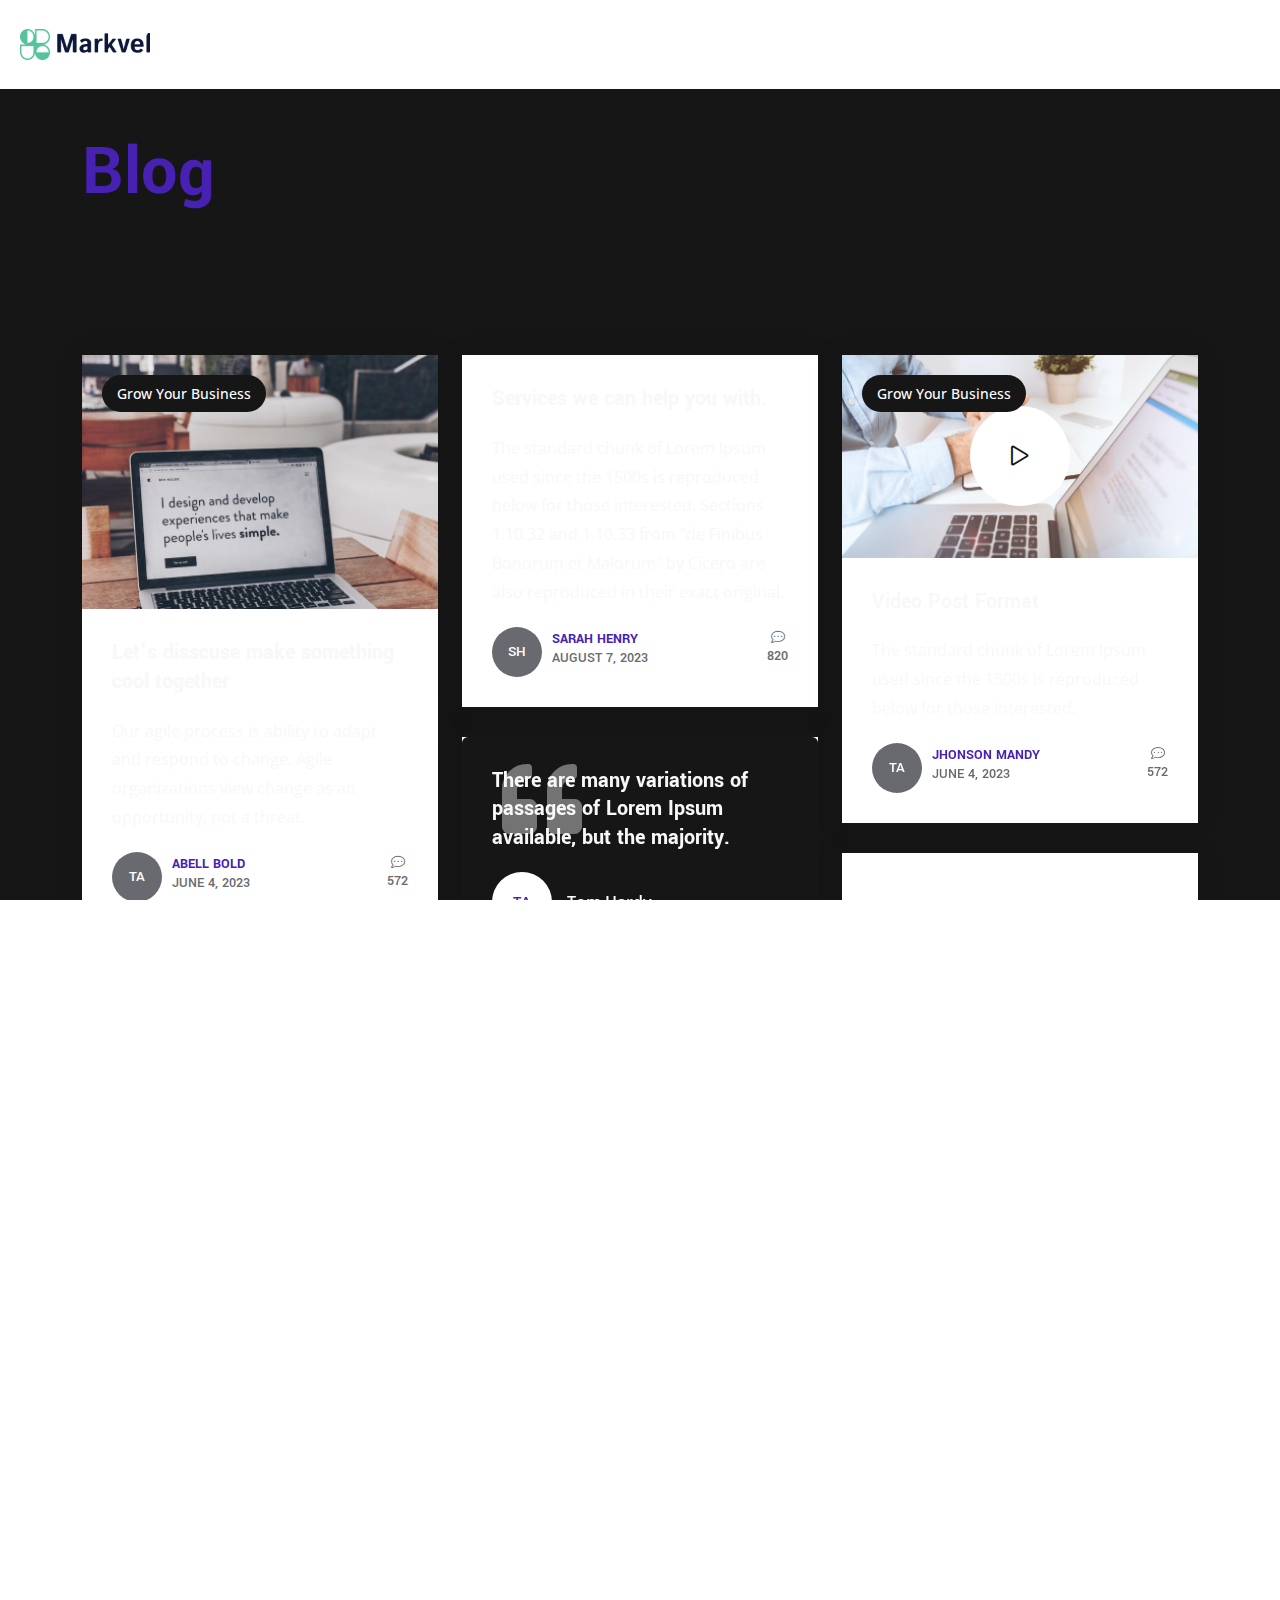
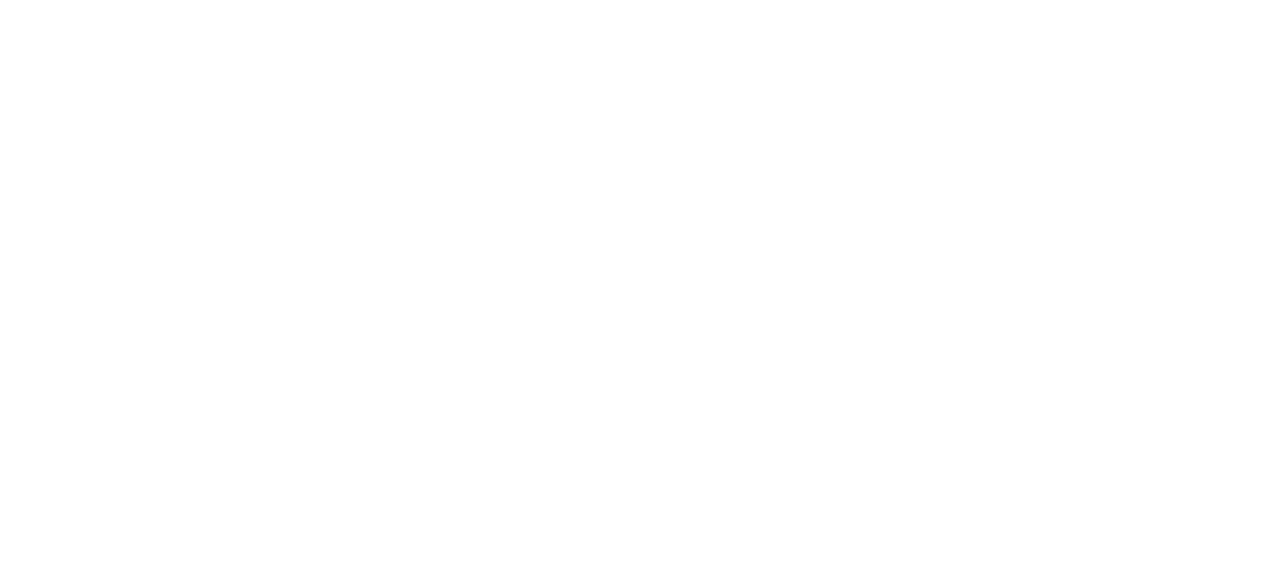
<file: blog.html>
<!DOCTYPE HTML>
<html>

<head>
  <meta charset="utf-8">
  <title>Markvel - Responsive Agency HTML Template</title>
  <meta http-equiv="X-UA-Compatible" content="IE=edge">
  <meta name="viewport" content="width=device-width, initial-scale=1.0">
  <meta name="description" content="Markvel - Responsive Agency HTML Template">
  <meta name="keywords"
    content="Markvel, agency, business, company, consulting, consulting html template, coran, corporate, digital agency, marketing, responsive">

  <!-- Plugin css -->
  <link href="assets/css/plugins/bootstrap.min.css" rel="stylesheet">
  <link href="assets/css/plugins/slick.css" rel="stylesheet">
  <link href="assets/css/plugins/ion.rangeSlider.min.css" rel="stylesheet">
  <link href="assets/css/plugins/magnific-popup.css" rel="stylesheet">
  <link href="assets/fonts/flaticon/flaticon.css" rel="stylesheet">
  <link href="assets/fonts/font-awesome.min.css" rel="stylesheet">
  <!-- Main css -->
  <link href="assets/css/style.css" rel="stylesheet">
  <!-- Favicon -->
  <link rel="shortcut icon" href="assets/img/favicon.png" type="image/x-icon">
</head>

<body class="btn-style-1 btn-rounded sidebar-style-2">
  <!--header Start-->
  <div id="section-header">
    <aside class="sigma_aside sigma_aside-desktop">
      <div class="sidebar">
        <!-- Recent Posts Widget -->
        <div class="widget widget-sigma-recent-posts style-3">
          <h5 class="widget-title">Recent Post</h5>
          <div class="sigma_recent-post">
            <div class="sigma_post-categories">
              <a href="#">Building</a>
            </div>
            <div class="recent-post-descr">
              <h6>
                <a href="blog-details.html">Every Next Level Of Your Life Will Demand Something</a>
              </h6>
              <div class="author-info d-flex align-items-center">
                <span>TA</span>
                <div>
                  <a href="#" class="author-name">Tim Abell</a>
                  <a href="blog-details.html" class="date">June 4, 2023</a>
                </div>
              </div>
            </div>
          </div>
          <div class="sigma_recent-post">
            <div class="sigma_post-categories">
              <a href="#">Architect</a>
            </div>
            <div class="recent-post-descr">
              <h6>
                <a href="blog-details.html">We are the champions, we do not give up, we try</a>
              </h6>
              <div class="author-info d-flex align-items-center">
                <span>JH</span>
                <div>
                  <a href="#" class="author-name">John Henry</a>
                  <a href="blog-details.html" class="date">April 7, 2023</a>
                </div>
              </div>
            </div>
          </div>
        </div>
        <!-- Follow Widget -->
        <div class="widget widget-follow">
          <h5 class="widget-title">Follow Us</h5>
          <div class="social-buttons">
            <a href="#" class="sigma_btn">
              <div class="follow-icon d-flex align-items-center">
                <i class="fab fa-instagram"></i>
                <p class="mb-0">
                  Instagram
                  <span>225.5k Followers</span>
                </p>
              </div>
              <i class="fal fa-chevron-right"></i>
            </a>
            <a href="#" class="sigma_btn">
              <div class="follow-icon d-flex align-items-center">
                <i class="fab fa-twitter"></i>
                <p class="mb-0">
                  Twitter
                  <span>225.5k Followers</span>
                </p>
              </div>
              <i class="fal fa-chevron-right"></i>
            </a>
            <a href="#" class="sigma_btn">
              <div class="follow-icon d-flex align-items-center">
                <i class="fab fa-facebook-f"></i>
                <p class="mb-0">
                  Facebook
                  <span>225.5k Followers</span>
                </p>
              </div>
              <i class="fal fa-chevron-right"></i>
            </a>
            <a href="#" class="sigma_btn">
              <div class="follow-icon d-flex align-items-center">
                <i class="fab fa-youtube"></i>
                <p class="mb-0">
                  Youtube
                  <span>225.5k Followers</span>
                </p>
              </div>
              <i class="fal fa-chevron-right"></i>
            </a>
          </div>
        </div>
        <!-- Subscribe Widget -->
        <div class="widget widget-newsletter">
          <h5 class="widget-title">Join Newsletter</h5>
          <form method="post">
            <input type="email" name="email" placeholder="Enter your email">
            <button type="button" class="d-block w-100 mt-4">Subscribe</button>
          </form>
        </div>
      </div>
    </aside>
    <div class="sigma_aside-overlay aside-trigger-right">
    </div>
    <aside class="sigma_aside">
      <div class="sigma_close aside-trigger">
        <span></span>
        <span></span>
      </div>
      <div class="sigma_logo-wrapper">
        <a class="sigma_logo" href="index.html">
          <img src="assets/img/logo.png" alt="logo">
        </a>
      </div>
      <ul class="navbar-nav">
        <li class="menu-item">
          <a href="index.html">Home</a>
        </li>
        <li class="menu-item">
          <a href="about-us.html">About us</a>
        </li>
        <li class="menu-item menu-item-has-children">
          <a href="blog.html">Blog</a>
          <ul class="sub-menu">
            <li class="menu-item">
              <a href="blog-details.html">Blog details</a>
            </li>
          </ul>
        </li>
        <li class="menu-item menu-item-has-children">
          <a href="portfolio.html">Portfolio</a>
          <ul class="sub-menu">
            <li class="menu-item">
              <a href="portfolio-details.html">Portfolio details</a>
            </li>
          </ul>
        </li>
        <li class="menu-item menu-item-has-children">
          <a href="services.html">Services</a>
          <ul class="sub-menu">
            <li class="menu-item">
              <a href="service-details.html">Service details</a>
            </li>
          </ul>
        </li>
        <li class="menu-item">
          <a href="contact-us.html">Contact us</a>
        </li>
      </ul>
    </aside>
    <div class="sigma_aside-overlay aside-trigger">
    </div>
    <header class="sigma_header style-3 can-sticky">
      <div class="sigma_header-middle">
        <div class="navbar">
          <div class="sigma_logo-wrapper">
            <a class="sigma_logo" href="index.html">
              <img src="assets/img/logo.png" alt="logo">
            </a>
          </div>
          <ul class="navbar-nav">
            <li class="menu-item">
              <a href="index.html">Home</a>
            </li>
            <li class="menu-item">
              <a href="about-us.html">About us</a>
            </li>
            <li class="menu-item menu-item-has-children">
              <a href="blog.html">Blog</a>
              <ul class="sub-menu">
                <li class="menu-item">
                  <a href="blog-details.html">Blog details</a>
                </li>
              </ul>
            </li>
            <li class="menu-item menu-item-has-children">
              <a href="portfolio.html">Portfolio</a>
              <ul class="sub-menu">
                <li class="menu-item">
                  <a href="portfolio-details.html">Portfolio details</a>
                </li>
              </ul>
            </li>
            <li class="menu-item menu-item-has-children">
              <a href="services.html">Services</a>
              <ul class="sub-menu">
                <li class="menu-item">
                  <a href="service-details.html">Service details</a>
                </li>
              </ul>
            </li>
            <li class="menu-item">
              <a href="contact-us.html">Contact us</a>
            </li>
          </ul>
          <div class="sigma_header-controls style-2">
            <ul class="sigma_header-controls-inner">
              <li class="search-trigger header-controls-item d-none d-sm-block">
                <a class="sigma_header-control-search" title="Search" href="#">
                  <i class="far fa-search"></i>
                </a>
              </li>

              <li class="aside-toggle aside-trigger-right desktop-toggler">
                <span></span>
                <span></span>
                <span></span>
              </li>
              <li class="aside-toggle aside-trigger">
                <span></span>
                <span></span>
                <span></span>
              </li>
            </ul>
          </div>
        </div>
      </div>
    </header>
    <div class="search-form-wrapper">
      <div class="search-trigger sigma_close">
        <span></span>
        <span></span>
      </div>
      <form class="search-form" method="post">
        <input type="text" placeholder="Search..." value="">
        <button type="submit" class="search-btn">
          <i class="fal fa-search m-0"></i>
        </button>
      </form>
    </div>
    <!--header End-->
  </div>
  <!--subheader Start-->
  <div id="section-subheader">
    <div class="sigma_subheader style-10">
      <div class="container">
        <div class="sigma_subheader-inner">
          <h1>Blog</h1>
        </div>
      </div>
    </div>
    <!--subheader End-->
  </div>
  <!--blog-archive Start-->
  <div id="section-blog-archive">
    <div class="section section-padding sigma_post-sec">
      <div class="container">
        <div class="row">
          <div class="col-lg-4 col-md-6">
            <!-- style 8 -->
            <article class="sigma_post style-8">
              <div class="sigma_post-thumb">
                <a href="blog-details.html">
                  <img src="assets/img/blog/350x250.jpg" alt="img">
                </a>
                <div class="sigma_post-categories">
                  <a href="#" class="sigma_post-category">Grow Your Business</a>
                </div>
              </div>
              <div class="sigma_post-body">
                <div class="sigma_post-content">
                  <h5>
                    <a href="blog-details.html">Let’s disscuse make
                      something cool together</a>
                  </h5>
                  <p>Our agile process is ability to adapt and respond to change. Agile organizations view change as an
                    opportunity, not a
                    threat.
                  </p>
                  <div class="sigma_post-meta">
                    <ul>
                      <li>
                        <span>TA</span>
                        <div>
                          <a href="#" class="author-name"> Abell Bold</a>
                          <a href="blog-details.html">June 4, 2023</a>
                        </div>
                      </li>
                      <li>
                        <i class="fal fa-comment-dots"></i>
                        <a href="#">572</a>
                      </li>
                    </ul>
                  </div>
                </div>
              </div>
            </article>
            <article class="sigma_post post-format-gallery style-8">
              <div class="sigma_post-thumb">
                <img src="assets/img/blog/350x250-0.jpg" alt="img">
                <img src="assets/img/blog/350x250-1.jpg" alt="img">
                <img src="assets/img/blog/350x250-2.jpg" alt="img">
                <img src="assets/img/blog/350x250-3.jpg" alt="img">
              </div>
              <div class="sigma_post-categories">
                <a href="#" class="sigma_post-category">Grow Your Business</a>
              </div>
              <div class="sigma_post-body">
                <div class="sigma_post-content">
                  <h5>
                    <a href="blog-details.html">Agile organizations view change</a>
                  </h5>
                  <p>Our agile process is ability to adapt and respond to change. Agile organizations view change as an
                    opportunity, not a
                    threat.
                  </p>
                  <div class="sigma_post-meta">
                    <ul>
                      <li>
                        <span>JH</span>
                        <div>
                          <a href="#" class="author-name">Joseph Hardy</a>
                          <a href="blog-details.html">April 12, 2023</a>
                        </div>
                      </li>
                      <li>
                        <i class="fal fa-comment-dots"></i>
                        <a href="#">452</a>
                      </li>
                    </ul>
                  </div>
                </div>
              </div>
            </article>
            <article class="sigma_post post-format-link">
              <div class="sigma_post-body">
                <div class="sigma_post-content">
                  <h5>Infinitely Creative Solutions.</h5>
                  <div class="sigma_post-meta">
                    <a href="#">
                      <i class="fal fa-link"></i>
                      www.yourlink.com
                    </a>
                  </div>
                </div>
              </div>
            </article>
          </div>
          <div class="col-lg-4 col-md-6">
            <article class="sigma_post style-8">
              <div class="sigma_post-body">
                <div class="sigma_post-content">
                  <h5>
                    <a href="blog-details.html">Services we can help you with.</a>
                  </h5>
                  <p>
                    The standard chunk of Lorem Ipsum used since the 1500s is reproduced below for those interested.
                    Sections 1.10.32 and
                    1.10.33 from "de Finibus Bonorum et Malorum" by Cicero are also reproduced in their exact original.
                  </p>
                  <div class="sigma_post-meta">
                    <ul>
                      <li>
                        <span>SH</span>
                        <div>
                          <a href="#" class="author-name">Sarah Henry</a>
                          <a href="blog-details.html">August 7, 2023</a>
                        </div>
                      </li>
                      <li>
                        <i class="fal fa-comment-dots"></i>
                        <a href="#">820</a>
                      </li>
                    </ul>
                  </div>
                </div>
              </div>
            </article>
            <article class="sigma_post post-format-quote">
              <blockquote>
                <h5>There are many variations of passages of Lorem Ipsum available, but the majority.</h5>
                <cite>
                  <span>TA</span>
                  Tom Hardy
                </cite>
              </blockquote>
            </article>
            <article class="sigma_post style-8">
              <div class="sigma_post-thumb">
                <a href="blog-details.html">
                  <img src="assets/img/blog/350x250-4.jpg" alt="img">
                </a>
                <div class="sigma_post-categories">
                  <a href="#" class="sigma_post-category">Grow Your Business</a>
                </div>
              </div>
              <div class="sigma_post-body">
                <div class="sigma_post-content">
                  <h5>
                    <a href="blog-details.html">We're an Independent Design & Development Agency.</a>
                  </h5>
                  <p>Phasellus hendrerit. Pellentesque aliquet nibh nec urna. In nisi neque, aliquet vel dapibusid,
                    mattis velnisi.
                  </p>
                  <div class="sigma_post-meta">
                    <ul>
                      <li>
                        <span>AS</span>
                        <div>
                          <a href="#" class="author-name">Andrew Simon</a>
                          <a href="blog-details.html">Novemvber 6, 2023</a>
                        </div>
                      </li>
                      <li>
                        <i class="fal fa-comment-dots"></i>
                        <a href="#">572</a>
                      </li>
                    </ul>
                  </div>
                </div>
              </div>
            </article>
          </div>
          <div class="col-lg-4 col-md-6">
            <article class="sigma_post post-format-video style-8">
              <div class="sigma_post-thumb">
                <a href="blog-details.html">
                  <img src="assets/img/blog/730x415.jpg" alt="img">
                </a>
                <a href="#" class="sigma_video-btn popup-video">
                  <i class="far fa-play"></i>
                </a>
                <div class="sigma_post-categories">
                  <a href="#" class="sigma_post-category">Grow Your Business</a>
                </div>
              </div>
              <div class="sigma_post-body">
                <div class="sigma_post-content">
                  <h5>
                    <a href="blog-details.html">Video Post Format</a>
                  </h5>
                  <p>The standard chunk of Lorem Ipsum used since the 1500s is reproduced below for those interested.
                  </p>
                  <div class="sigma_post-meta">
                    <ul>
                      <li>
                        <span>TA</span>
                        <div>
                          <a href="#" class="author-name">Jhonson Mandy</a>
                          <a href="blog-details.html">June 4, 2023</a>
                        </div>
                      </li>
                      <li>
                        <i class="fal fa-comment-dots"></i>
                        <a href="#">572</a>
                      </li>
                    </ul>
                  </div>
                </div>
              </div>
            </article>
            <article class="sigma_post post-format-audio style-8">
              <div class="sigma_post-thumb">
                <div class="embed-responsive embed-responsive-16by9">
                  <iframe class="embed-responsive-item"
                    src="https://w.soundcloud.com/player/?url=https%3A//api.soundcloud.com/tracks/41395010&amp;auto_play=false&amp;hide_related=true&amp;show_comments=false&amp;show_user=false&amp;show_reposts=false&amp;visual=false">
                  </iframe>
                </div>
              </div>
              <div class="sigma_post-body">
                <div class="sigma_post-content">
                  <h5>
                    <a href="#">Audio Post Format</a>
                  </h5>
                  <p>There are many variations of passages of Lorem Ipsum available, but the majority have suffered
                    alteration in some form,
                    by injected humour.
                  </p>
                  <div class="sigma_post-meta">
                    <ul>
                      <li>
                        <span>TO</span>
                        <div>
                          <a href="#" class="author-name">Thomas Otto</a>
                          <a href="#">December 16, 2023</a>
                        </div>
                      </li>
                      <li>
                        <i class="fal fa-comment-dots"></i>
                        <a href="#">660</a>
                      </li>
                    </ul>
                  </div>
                </div>
              </div>
            </article>
            <article class="sigma_post post-format-quote">
              <blockquote>
                <h5>The standard chunk of Lorem Ipsum used since the 1500s is reproduced below for those interested.
                </h5>
                <cite>
                  <span>TA</span>
                  Tim Abel
                </cite>
              </blockquote>
            </article>
          </div>
        </div>
      </div>
    </div>
    <!--blog-archive End-->
  </div>
  <!--to-top Start-->
  <div id="section-to-top">
    <div class="sigma_top style-3">
      <i class="far fa-arrow-up"></i>
    </div>
    <!--to-top End-->
  </div>
  <!--footer Start-->
  <div id="section-footer">
    <footer class="sigma_footer sigma_footer-sec">
      <div class="container">
        <div class="sigma_footer-middle text-center">
          <div class="sigma_footer-logo">
            <img src="assets/img/logo.png" alt="logo">
          </div>
          <ul class="sigma_footer-links">
            <li>
              <a href="#">Home</a>
            </li>
            <li>
              <a href="#">About</a>
            </li>
            <li>
              <a href="#">Blog</a>
            </li>
            <li>
              <a href="#">Contact</a>
            </li>
          </ul>
          <ul class="sigma_social-icons">
            <li>
              <a href="#"><i class="fab fa-facebook-f"></i></a>
            </li>
            <li>
              <a href="#"><i class="fab fa-twitter"></i></a>
            </li>
            <li>
              <a href="#"><i class="fab fa-instagram"></i></a>
            </li>
          </ul>
          <div class="sigma_footer-copyright">
            <p class="mb-0">Copyright © 2023. All rights reserved to Markvel
            </p>
          </div>
        </div>
      </div>
    </footer>
    <!--footer End-->
  </div>

  <!-- Javascript -->
  <script src="assets/js/plugins/jquery-3.4.1.min.js"></script>
  <script src="assets/js/plugins/popper.min.js"></script>
  <script src="assets/js/plugins/bootstrap.min.js"></script>
  <script src="assets/js/plugins/jquery.instagramFeed.min.js"></script>
  <script src="assets/js/plugins/slick.min.js"></script>
  <script src="assets/js/plugins/imagesloaded.min.js"></script>
  <script src="assets/js/plugins/isotope.pkgd.min.js"></script>
  <script src="assets/js/plugins/jquery.magnific-popup.min.js"></script>
  <script src="assets/js/plugins/jquery.counterup.min.js"></script>
  <script src="assets/js/plugins/jquery.inview.min.js"></script>
  <script src="assets/js/plugins/ion.rangeSlider.min.js"></script>
  <script src="assets/js/plugins/jquery.validate.min.js"></script>
  <script src="assets/js/main.js"></script>
  <script src="assets/functions/mf_form.js"></script>

</body>


</html>
</file>
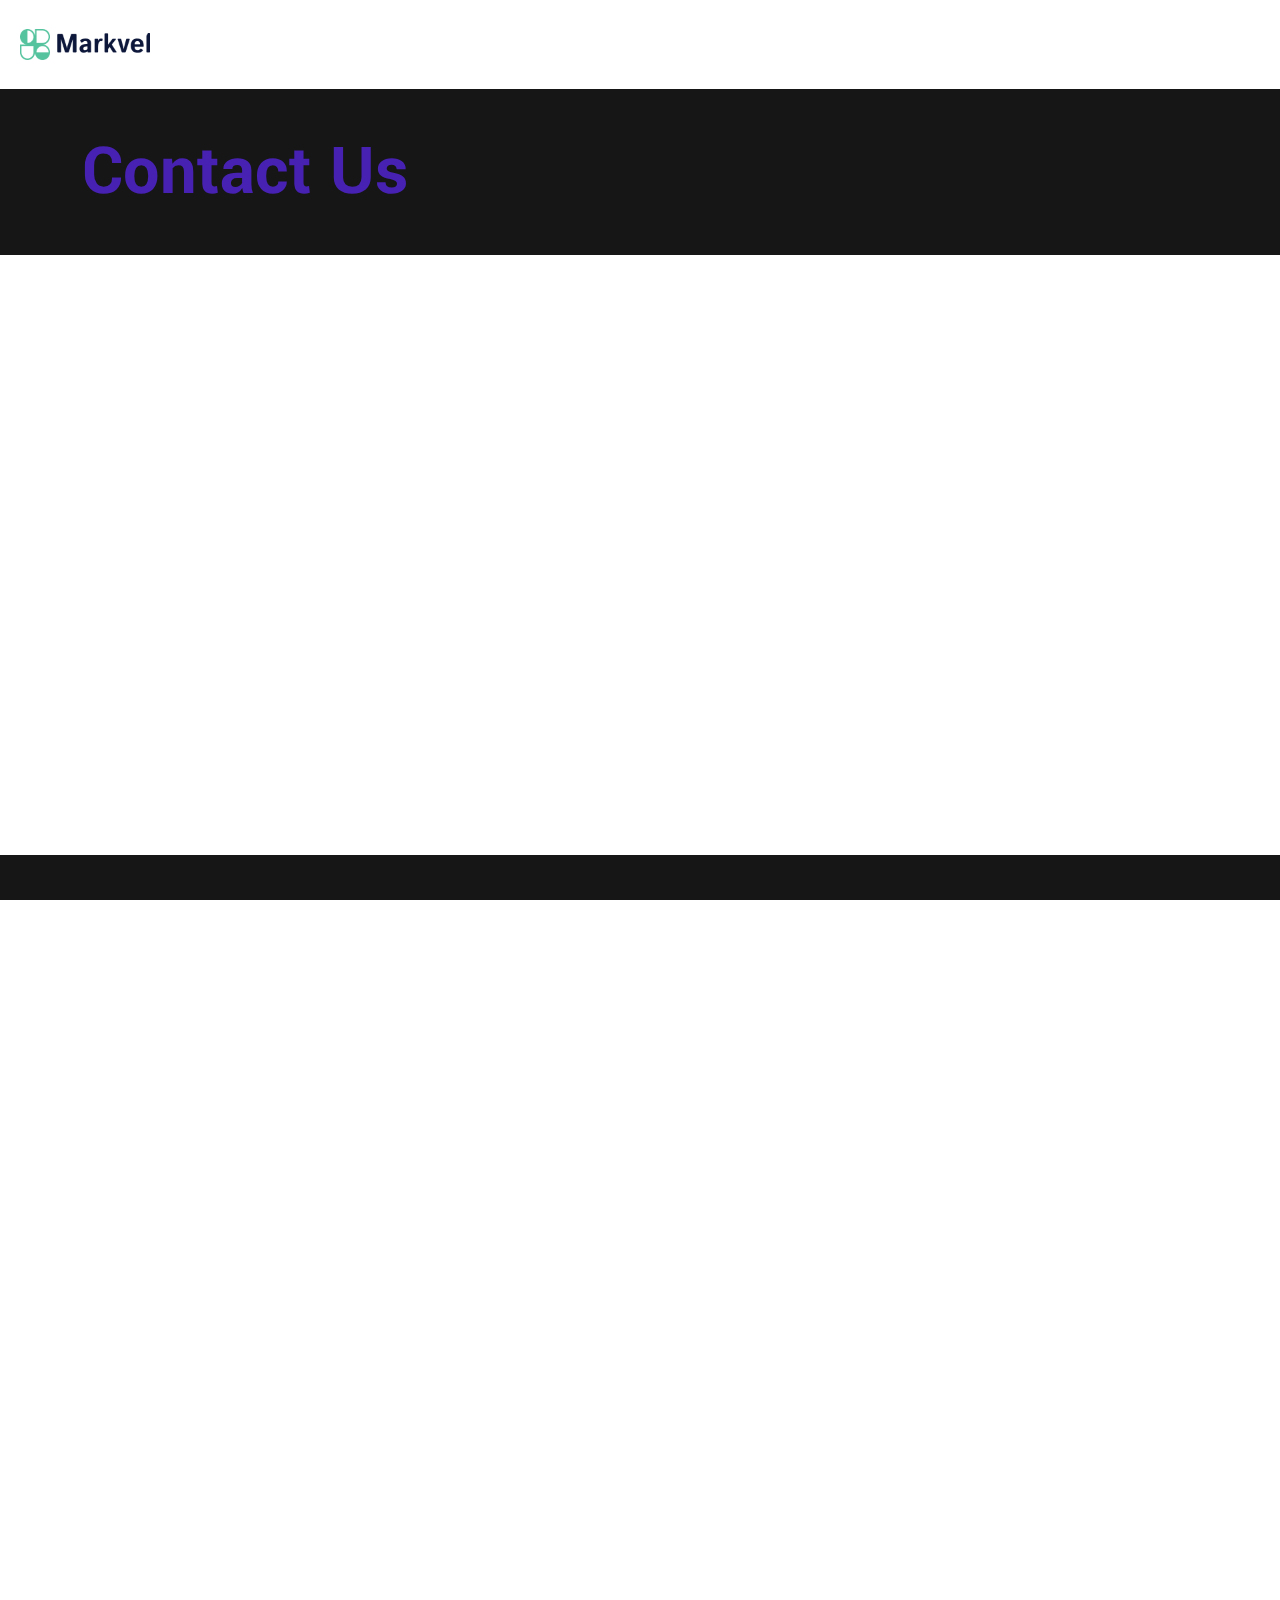
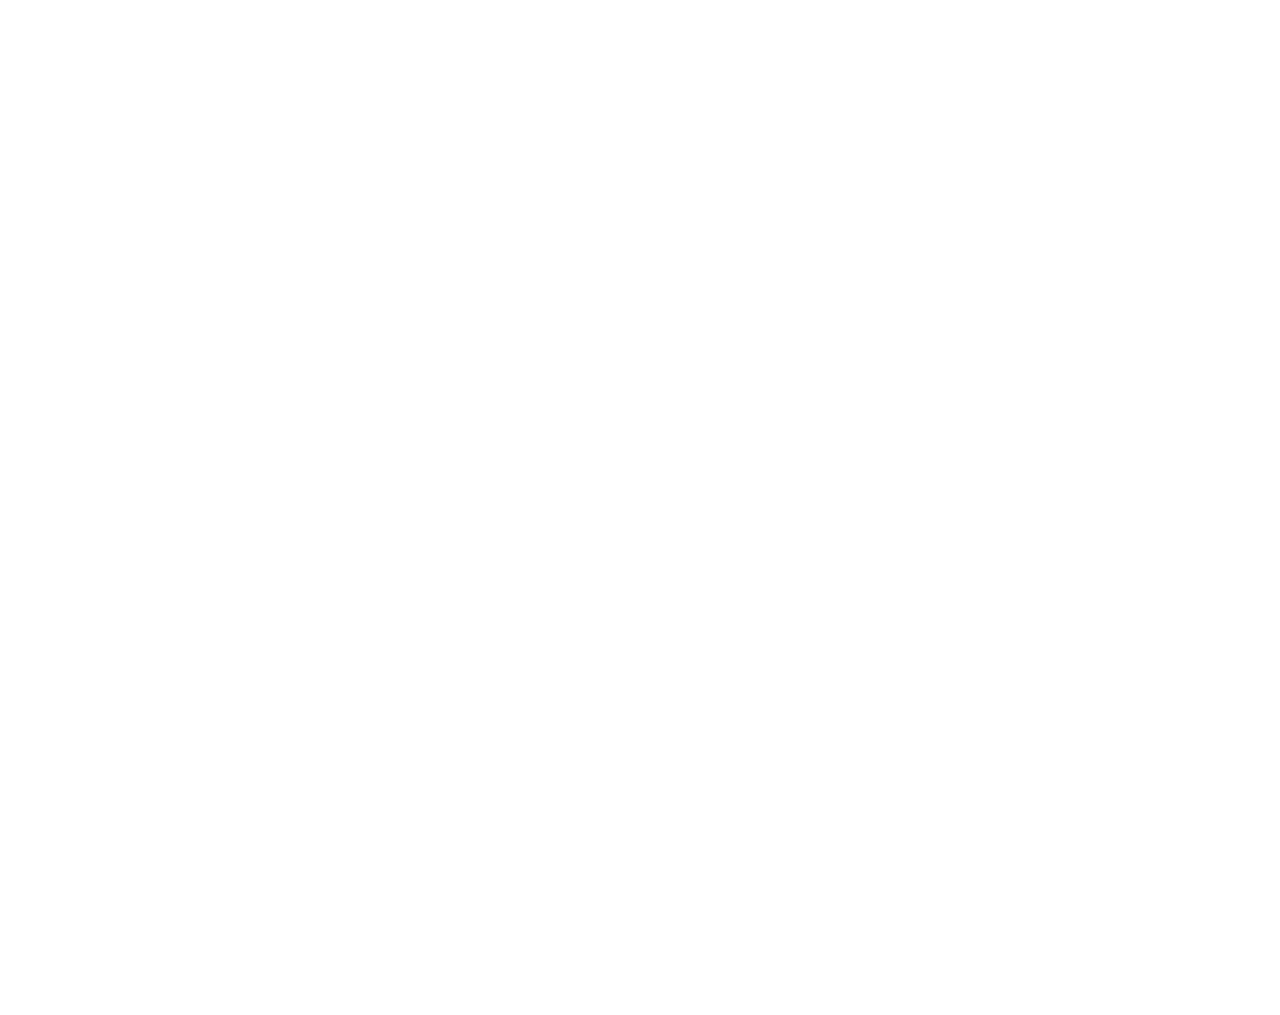
<file: contact-us.html>
<!DOCTYPE HTML>
<html>

<head>
  <meta charset="utf-8">
  <title>Markvel - Responsive Agency HTML Template</title>
  <meta http-equiv="X-UA-Compatible" content="IE=edge">
  <meta name="viewport" content="width=device-width, initial-scale=1.0">
  <meta name="description" content="Markvel - Responsive Agency HTML Template">
  <meta name="keywords"
    content="Markvel, agency, business, company, consulting, consulting html template, coran, corporate, digital agency, marketing, responsive">

  <!-- Plugin css -->
  <link href="assets/css/plugins/bootstrap.min.css" rel="stylesheet">
  <link href="assets/css/plugins/slick.css" rel="stylesheet">
  <link href="assets/css/plugins/ion.rangeSlider.min.css" rel="stylesheet">
  <link href="assets/css/plugins/magnific-popup.css" rel="stylesheet">
  <link href="assets/fonts/flaticon/flaticon.css" rel="stylesheet">
  <link href="assets/fonts/font-awesome.min.css" rel="stylesheet">
  <!-- Main css -->
  <link href="assets/css/style.css" rel="stylesheet">
  <!-- Favicon -->
  <link rel="shortcut icon" href="assets/img/favicon.png" type="image/x-icon">
</head>

<body class="btn-style-1 btn-rounded sidebar-style-2">
  <!--header Start-->
  <div id="section-header">
    <aside class="sigma_aside sigma_aside-desktop">
      <div class="sidebar">
        <!-- Recent Posts Widget -->
        <div class="widget widget-sigma-recent-posts style-3">
          <h5 class="widget-title">Recent Post</h5>
          <div class="sigma_recent-post">
            <div class="sigma_post-categories">
              <a href="#">Building</a>
            </div>
            <div class="recent-post-descr">
              <h6>
                      <a href="blog-details.html">Every Next Level Of Your Life Will Demand Something</a>
                    </h6>
              <div class="author-info d-flex align-items-center">
                <span>TA</span>
                <div>
                  <a href="#" class="author-name">Tim Abell</a>
                  <a href="blog-details.html" class="date">June 4, 2023</a>
                </div>
              </div>
            </div>
          </div>
          <div class="sigma_recent-post">
            <div class="sigma_post-categories">
              <a href="#">Architect</a>
            </div>
            <div class="recent-post-descr">
              <h6>
                      <a href="blog-details.html">We are the champions, we do not give up, we try</a>
                    </h6>
              <div class="author-info d-flex align-items-center">
                <span>JH</span>
                <div>
                  <a href="#" class="author-name">John Henry</a>
                  <a href="blog-details.html" class="date">April 7, 2023</a>
                </div>
              </div>
            </div>
          </div>
        </div>
        <!-- Follow Widget -->
        <div class="widget widget-follow">
          <h5 class="widget-title">Follow Us</h5>
          <div class="social-buttons">
            <a href="#" class="sigma_btn">
              <div class="follow-icon d-flex align-items-center">
                <i class="fab fa-instagram"></i>
                <p class="mb-0">
                  Instagram
                  <span>225.5k Followers</span>
                </p>
              </div>
              <i class="fal fa-chevron-right"></i>
            </a>
            <a href="#" class="sigma_btn">
              <div class="follow-icon d-flex align-items-center">
                <i class="fab fa-twitter"></i>
                <p class="mb-0">
                  Twitter
                  <span>225.5k Followers</span>
                </p>
              </div>
              <i class="fal fa-chevron-right"></i>
            </a>
            <a href="#" class="sigma_btn">
              <div class="follow-icon d-flex align-items-center">
                <i class="fab fa-facebook-f"></i>
                <p class="mb-0">
                  Facebook
                  <span>225.5k Followers</span>
                </p>
              </div>
              <i class="fal fa-chevron-right"></i>
            </a>
            <a href="#" class="sigma_btn">
              <div class="follow-icon d-flex align-items-center">
                <i class="fab fa-youtube"></i>
                <p class="mb-0">
                  Youtube
                  <span>225.5k Followers</span>
                </p>
              </div>
              <i class="fal fa-chevron-right"></i>
            </a>
          </div>
        </div>
        <!-- Subscribe Widget -->
        <div class="widget widget-newsletter">
          <h5 class="widget-title">Join Newsletter</h5>
          <form method="post">
            <input type="email" name="email" placeholder="Enter your email">
            <button type="button" class="d-block w-100 mt-4">Subscribe</button>
          </form>
        </div>
      </div>
    </aside>
    <div class="sigma_aside-overlay aside-trigger-right">
    </div>
    <aside class="sigma_aside">
      <div class="sigma_close aside-trigger">
        <span></span>
        <span></span>
      </div>
      <div class="sigma_logo-wrapper">
        <a class="sigma_logo" href="index.html">
          <img src="assets/img/logo.png" alt="logo">
        </a>
      </div>
      <ul class="navbar-nav">
        <li class="menu-item">
<a href="index.html">Home</a>
        </li>
        <li class="menu-item">
<a href="about-us.html">About us</a>
        </li>
        <li class="menu-item menu-item-has-children">
<a href="blog.html">Blog</a>
          <ul class="sub-menu">
            <li class="menu-item">
<a href="blog-details.html">Blog details</a>
            </li>
          </ul>
        </li>
        <li class="menu-item menu-item-has-children">
<a href="portfolio.html">Portfolio</a>
          <ul class="sub-menu">
            <li class="menu-item">
<a href="portfolio-details.html">Portfolio details</a>
            </li>
          </ul>
        </li>
        <li class="menu-item menu-item-has-children">
<a href="services.html">Services</a>
          <ul class="sub-menu">
            <li class="menu-item">
<a href="service-details.html">Service details</a>
            </li>
          </ul>
        </li>
        <li class="menu-item">
<a href="contact-us.html">Contact us</a>
        </li>
      </ul>
    </aside>
    <div class="sigma_aside-overlay aside-trigger">
    </div>
    <header class="sigma_header style-3 can-sticky">
      <div class="sigma_header-middle">
        <div class="navbar">
          <div class="sigma_logo-wrapper">
            <a class="sigma_logo" href="index.html">
              <img src="assets/img/logo.png" alt="logo">
            </a>
          </div>
          <ul class="navbar-nav">
            <li class="menu-item">
<a href="index.html">Home</a>
            </li>
            <li class="menu-item">
<a href="about-us.html">About us</a>
            </li>
            <li class="menu-item menu-item-has-children">
<a href="blog.html">Blog</a>
              <ul class="sub-menu">
                <li class="menu-item">
<a href="blog-details.html">Blog details</a>
                </li>
              </ul>
            </li>
            <li class="menu-item menu-item-has-children">
<a href="portfolio.html">Portfolio</a>
              <ul class="sub-menu">
                <li class="menu-item">
<a href="portfolio-details.html">Portfolio details</a>
                </li>
              </ul>
            </li>
            <li class="menu-item menu-item-has-children">
<a href="services.html">Services</a>
              <ul class="sub-menu">
                <li class="menu-item">
<a href="service-details.html">Service details</a>
                </li>
              </ul>
            </li>
            <li class="menu-item">
<a href="contact-us.html">Contact us</a>
            </li>
          </ul>
          <div class="sigma_header-controls style-2">
            <ul class="sigma_header-controls-inner">
              <li class="search-trigger header-controls-item d-none d-sm-block">
                <a class="sigma_header-control-search" title="Search" href="#">
                  <i class="far fa-search"></i>
                </a>
              </li>
              
              <li class="aside-toggle aside-trigger-right desktop-toggler">
                <span></span>
                <span></span>
                <span></span>
              </li>
              <li class="aside-toggle aside-trigger">
                <span></span>
                <span></span>
                <span></span>
              </li>
            </ul>
          </div>
        </div>
      </div>
    </header>
    <div class="search-form-wrapper">
      <div class="search-trigger sigma_close">
        <span></span>
        <span></span>
      </div>
      <form class="search-form" method="post">
        <input type="text" placeholder="Search..." value="">
        <button type="submit" class="search-btn">
          <i class="fal fa-search m-0"></i>
        </button>
      </form>
    </div>
    <!--header End-->
  </div>
  <!--subheader Start-->
  <div id="section-subheader">
    <div class="sigma_subheader style-10">
      <div class="container">
        <div class="sigma_subheader-inner">
          <h1>Contact Us</h1>
        </div>
      </div>
    </div>
    <!--subheader End-->
  </div>
  <!--contact-form Start-->
  <div id="section-contact-form">
    <div class="sigma_contact-map">
<iframe
  src="https://www.google.com/maps/embed?pb=!1m18!1m12!1m3!1d15730202.929049453!2d-104.65739648712889!3d37.27555856333408!2m3!1f0!2f0!3f0!3m2!1i1024!2i768!4f13.1!3m3!1m2!1s0x54eab584e432360b%3A0x1c3bb99243deb742!2sUnited%20States!5e1!3m2!1sen!2sbd!4v1679639693755!5m2!1sen!2sbd"
  width="600" height="450" style="border:0;" allowfullscreen="" loading="lazy"
  referrerpolicy="no-referrer-when-downgrade"></iframe>
    </div>
    <div class="section sigma_contact-sec">
      <div class="container">
        <div class="row">
          <div class="col-lg-6">
            <div class="section-title">
              <span class="subtitle">Call to Action</span>
              <h3 class="title">Make a Request</h3>
            </div>
            <div class="sigma_form style-2">
              <form class="mf_form_validate ajax_submit" action="/assets/sendmail.php" method="post" enctype="multipart/form-data">
                <div class="row">
                  <div class="col-lg-6">
                    <div class="form-group">
                      <input type="text" name="name" placeholder="Enter Full Name">
                    </div>
                  </div>
                  <div class="col-lg-6">
                    <div class="form-group">
                      <input type="email" name="email" placeholder="Email Address">
                    </div>
                  </div>
                  <div class="col-lg-6">
                    <div class="form-group">
                      <input type="number" name="phone" placeholder="Phone number">
                    </div>
                  </div>
                  <div class="col-lg-6">
                    <div class="form-group">
                      <select>
                        <option value="1" selected>Select Subject</option>
                        <option value="2">Option 1</option>
                        <option value="3">Option 2</option>
                        <option value="4">Option 3</option>
                        <option value="5">Option 4</option>
                      </select>
                    </div>
                  </div>
                  <div class="col-12">
                    <div class="form-group">
                      <textarea name="message" rows="10" placeholder="Enter Message"></textarea>
                    </div>
                  </div>
                  <div class="col-12">
                    <button type="submit">Submit Request</button>
                    <div class="server_response w-100">
                    </div>
                  </div>
                </div>
              </form>
            </div>
          </div>
          <div class="col-lg-6">
            <div class="ps-0 ps-lg-5 mt-5 mt-lg-0">
              <div class="section-title">
                <span class="subtitle">Office Address</span>
                <h3 class="title">Catch us here</h3>
                <p>As a general rule, new students take a placement test which enables teachers to determine which is the most appropriate level for the student.</p>
              </div>
              <div class="sigma_contact-block style-2">
                <i class="fal fa-phone icon"></i>
                <div class="contact-block-inner">
                  <p>Phone number</p>
                  <h6 class="mb-0">+677488484</h6>
                </div>
              </div>
              <div class="sigma_contact-block style-2">
                <i class="fal fa-envelope icon"></i>
                <div class="contact-block-inner">
                  <p>Email address</p>
                  <h6 class="mb-0">info@themeely.com</h6>
                </div>
              </div>
              <div class="sigma_contact-block style-2">
                <i class="fal fa-map-marker-alt icon"></i>
                <div class="contact-block-inner">
                  <p>Office Address</p>
                  <h6 class="mb-0">14/A, Eost City Hall, NYC</h6>
                </div>
              </div>
            </div>
          </div>
        </div>
      </div>
    </div>
    <!--contact-form End-->
  </div>
  <!--infobox Start-->
  <div id="section-infobox">
    <div class="section section-padding sigma_info-sec pt-0">
      <div class="container">
        <div class="section-title centered">
          <h3 class="title">Get our all info <span class="primary-color">directly from here</span>
</h3>
          <p>In order for your funnel to be successful, you need to make it as smooth as possible.</p>
        </div>
        <div class="row">
          <div class="col-lg-4 col-md-6">
            <div class="sigma_info style-1">
              <div class="sigma_info-title">
                <span class="sigma_info-icon bg-primary-1 text-white">
                  <i class="flaticon-translate is_flaticon"></i>
                </span>
                <h5>Discuss Forum</h5>
              </div>
              <div class="sigma_info-description">
                <p>Most students will sit an international language exam and receive an internationally recognized.</p>
              </div>
            </div>
          </div>
          <div class="col-lg-4 col-md-6">
            <div class="sigma_info style-1">
              <div class="sigma_info-title">
                <span class="sigma_info-icon bg-primary-1 text-white">
                  <i class="flaticon-studies is_flaticon"></i>
                </span>
                <h5>Process System</h5>
              </div>
              <div class="sigma_info-description">
                <p>Most students will sit an international language exam and receive an internationally recognized.</p>
              </div>
            </div>
          </div>
          <div class="col-lg-4 col-md-6">
            <div class="sigma_info style-1">
              <div class="sigma_info-title">
                <span class="sigma_info-icon bg-primary-1 text-white">
                  <i class="flaticon-partnership-handshake is_flaticon"></i>
                </span>
                <h5>Get The Answer</h5>
              </div>
              <div class="sigma_info-description">
                <p>Most students will sit an international language exam and receive an internationally recognized.</p>
              </div>
            </div>
          </div>
        </div>
      </div>
    </div>
    <!--infobox End-->
  </div>
  <!--to-top Start-->
  <div id="section-to-top">
    <div class="sigma_top style-3">
      <i class="far fa-arrow-up"></i>
    </div>
    <!--to-top End-->
  </div>
  <!--footer Start-->
  <div id="section-footer">
    <footer class="sigma_footer sigma_footer-sec">
      <div class="container">
        <div class="sigma_footer-middle text-center">
          <div class="sigma_footer-logo">
            <img src="assets/img/logo.png" alt="logo">
          </div>
          <ul class="sigma_footer-links">
            <li>
              <a href="#">Home</a>
            </li>
            <li>
              <a href="#">About</a>
            </li>
            <li>
              <a href="#">Blog</a>
            </li>
            <li>
              <a href="#">Contact</a>
            </li>
          </ul>
          <ul class="sigma_social-icons">
            <li>
              <a href="#"><i class="fab fa-facebook-f"></i></a>
            </li>
            <li>
              <a href="#"><i class="fab fa-twitter"></i></a>
            </li>
            <li>
              <a href="#"><i class="fab fa-instagram"></i></a>
            </li>
          </ul>
          <div class="sigma_footer-copyright">
            <p class="mb-0">Copyright © 2023. All rights reserved to Markvel
            </p>
          </div>
        </div>
      </div>
    </footer>
    <!--footer End-->
  </div>

  <!-- Javascript -->
  <script src="assets/js/plugins/jquery-3.4.1.min.js"></script>
  <script src="assets/js/plugins/popper.min.js"></script>
  <script src="assets/js/plugins/bootstrap.min.js"></script>
  <script src="assets/js/plugins/jquery.instagramFeed.min.js"></script>
  <script src="assets/js/plugins/slick.min.js"></script>
  <script src="assets/js/plugins/imagesloaded.min.js"></script>
  <script src="assets/js/plugins/isotope.pkgd.min.js"></script>
  <script src="assets/js/plugins/jquery.magnific-popup.min.js"></script>
  <script src="assets/js/plugins/jquery.counterup.min.js"></script>
  <script src="assets/js/plugins/jquery.inview.min.js"></script>
  <script src="assets/js/plugins/ion.rangeSlider.min.js"></script>
  <script src="assets/js/plugins/jquery.validate.min.js"></script>
  <script src="assets/js/main.js"></script>
  <script src="assets/functions/mf_form.js"></script>

</body>


</html>
</file>
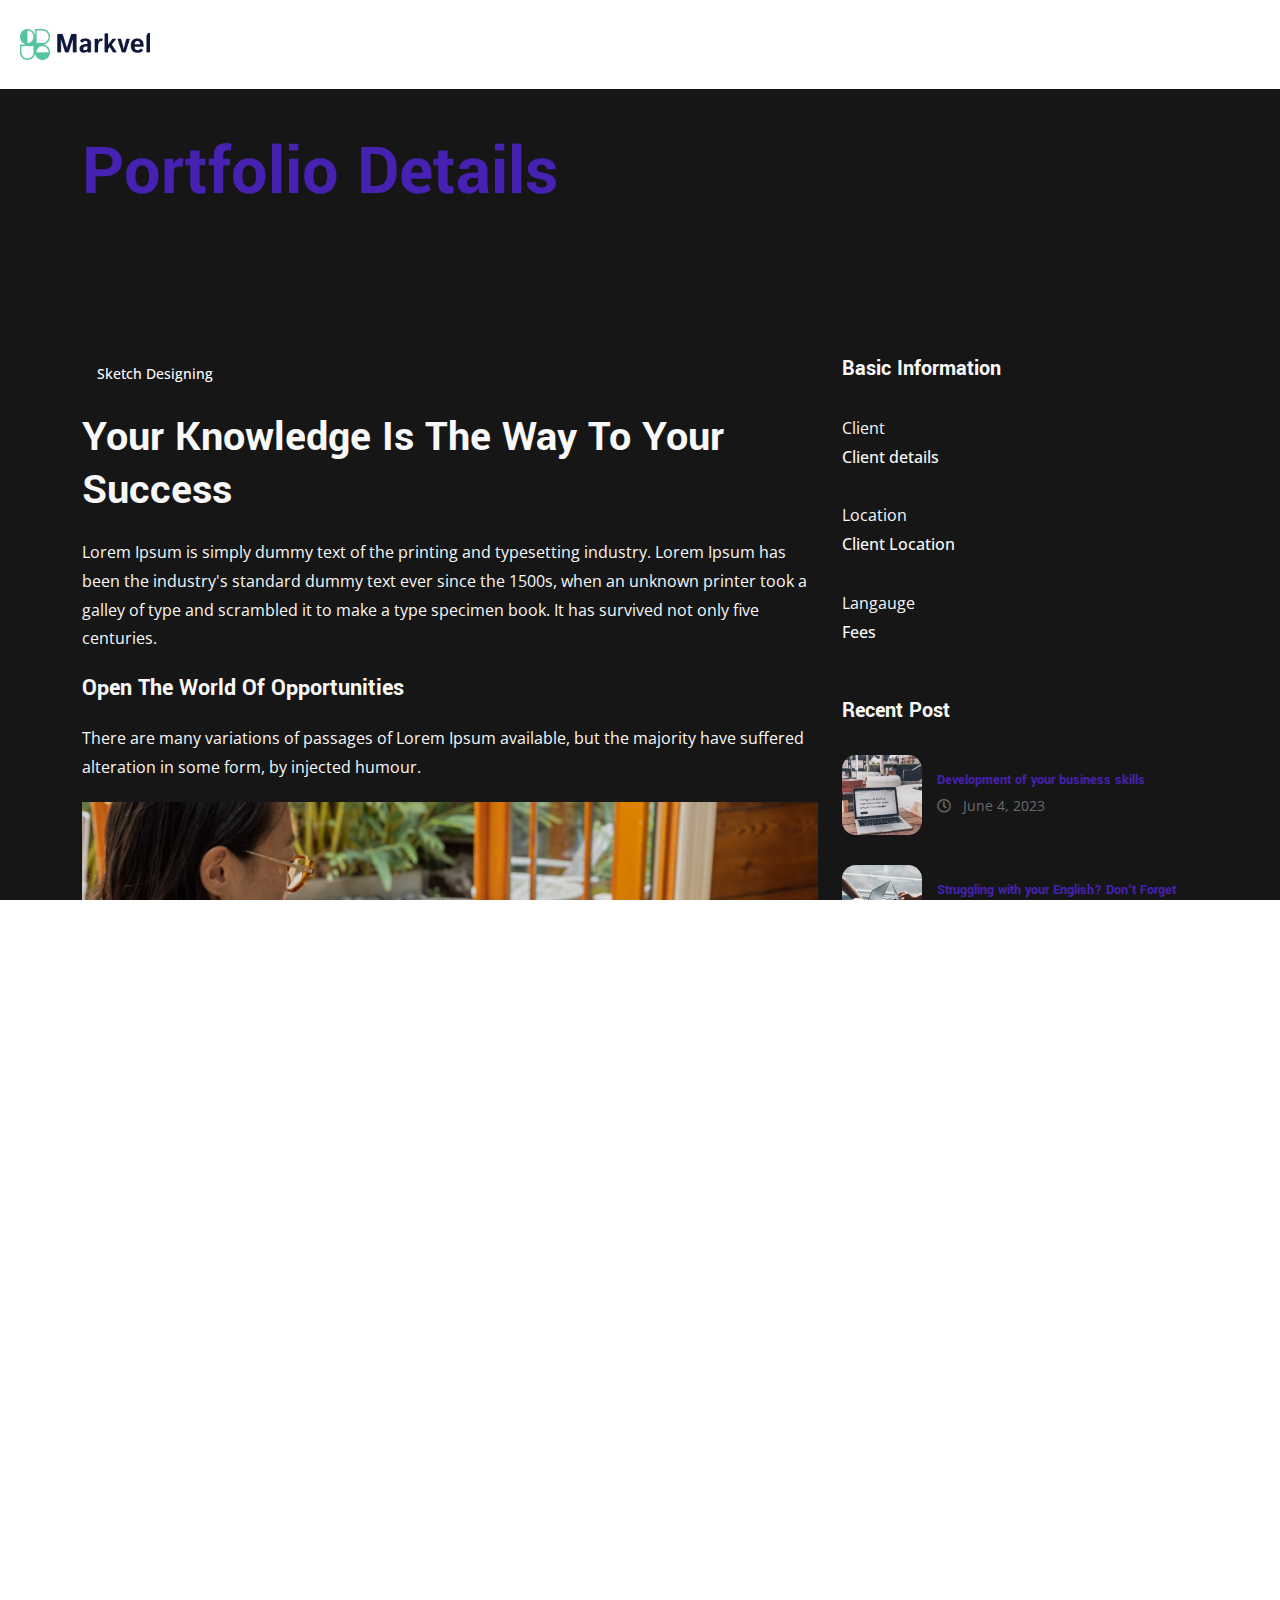
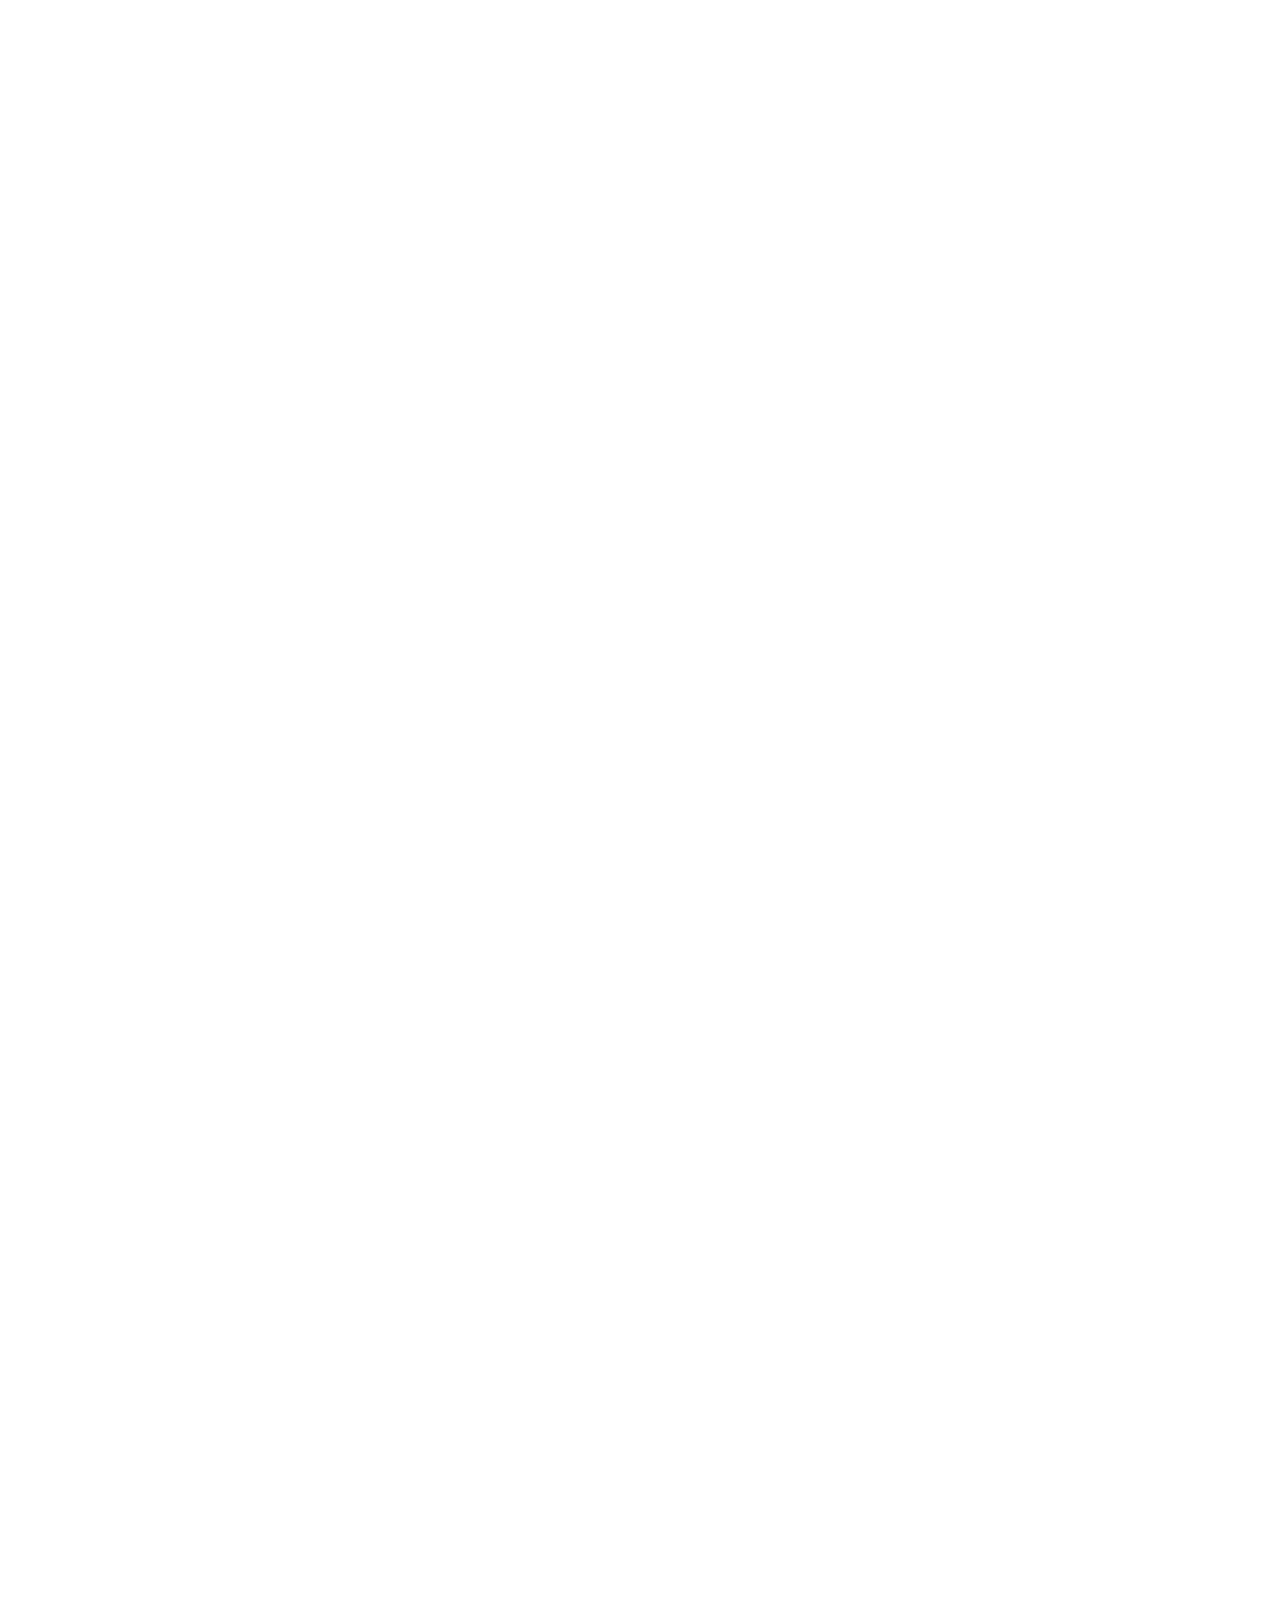
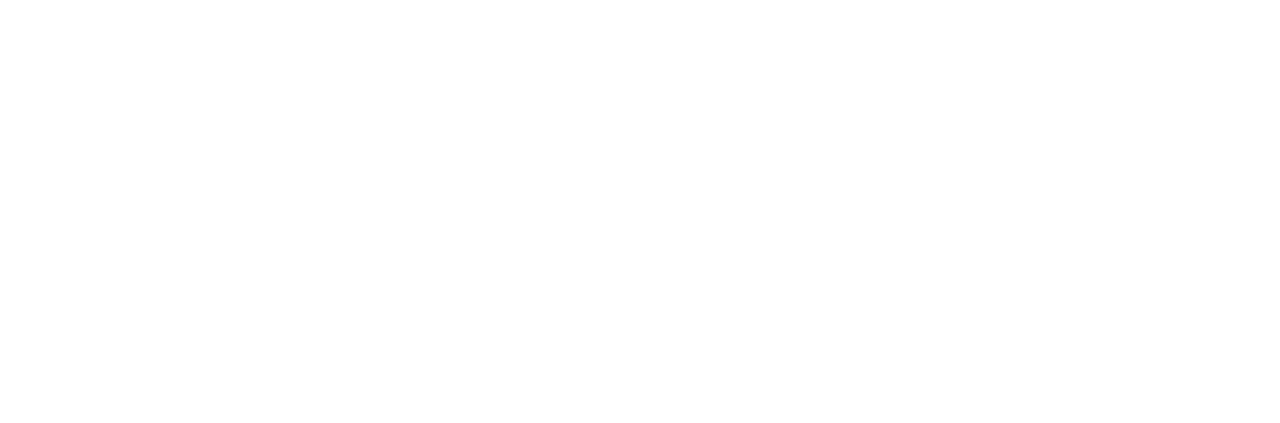
<file: portfolio-details.html>
<!DOCTYPE HTML>
<html>

<head>
  <meta charset="utf-8">
  <title>Markvel - Responsive Agency HTML Template</title>
  <meta http-equiv="X-UA-Compatible" content="IE=edge">
  <meta name="viewport" content="width=device-width, initial-scale=1.0">
  <meta name="description" content="Markvel - Responsive Agency HTML Template">
  <meta name="keywords"
    content="Markvel, agency, business, company, consulting, consulting html template, coran, corporate, digital agency, marketing, responsive">

  <!-- Plugin css -->
  <link href="assets/css/plugins/bootstrap.min.css" rel="stylesheet">
  <link href="assets/css/plugins/slick.css" rel="stylesheet">
  <link href="assets/css/plugins/ion.rangeSlider.min.css" rel="stylesheet">
  <link href="assets/css/plugins/magnific-popup.css" rel="stylesheet">
  <link href="assets/fonts/flaticon/flaticon.css" rel="stylesheet">
  <link href="assets/fonts/font-awesome.min.css" rel="stylesheet">
  <!-- Main css -->
  <link href="assets/css/style.css" rel="stylesheet">
  <!-- Favicon -->
  <link rel="shortcut icon" href="assets/img/favicon.png" type="image/x-icon">
</head>

<body class="btn-style-1 btn-rounded sidebar-style-2">
  <!--header Start-->
  <div id="section-header">
    <aside class="sigma_aside sigma_aside-desktop">
      <div class="sidebar">
        <!-- Recent Posts Widget -->
        <div class="widget widget-sigma-recent-posts style-3">
          <h5 class="widget-title">Recent Post</h5>
          <div class="sigma_recent-post">
            <div class="sigma_post-categories">
              <a href="#">Building</a>
            </div>
            <div class="recent-post-descr">
              <h6>
                      <a href="blog-details.html">Every Next Level Of Your Life Will Demand Something</a>
                    </h6>
              <div class="author-info d-flex align-items-center">
                <span>TA</span>
                <div>
                  <a href="#" class="author-name">Tim Abell</a>
                  <a href="blog-details.html" class="date">June 4, 2023</a>
                </div>
              </div>
            </div>
          </div>
          <div class="sigma_recent-post">
            <div class="sigma_post-categories">
              <a href="#">Architect</a>
            </div>
            <div class="recent-post-descr">
              <h6>
                      <a href="blog-details.html">We are the champions, we do not give up, we try</a>
                    </h6>
              <div class="author-info d-flex align-items-center">
                <span>JH</span>
                <div>
                  <a href="#" class="author-name">John Henry</a>
                  <a href="blog-details.html" class="date">April 7, 2023</a>
                </div>
              </div>
            </div>
          </div>
        </div>
        <!-- Follow Widget -->
        <div class="widget widget-follow">
          <h5 class="widget-title">Follow Us</h5>
          <div class="social-buttons">
            <a href="#" class="sigma_btn">
              <div class="follow-icon d-flex align-items-center">
                <i class="fab fa-instagram"></i>
                <p class="mb-0">
                  Instagram
                  <span>225.5k Followers</span>
                </p>
              </div>
              <i class="fal fa-chevron-right"></i>
            </a>
            <a href="#" class="sigma_btn">
              <div class="follow-icon d-flex align-items-center">
                <i class="fab fa-twitter"></i>
                <p class="mb-0">
                  Twitter
                  <span>225.5k Followers</span>
                </p>
              </div>
              <i class="fal fa-chevron-right"></i>
            </a>
            <a href="#" class="sigma_btn">
              <div class="follow-icon d-flex align-items-center">
                <i class="fab fa-facebook-f"></i>
                <p class="mb-0">
                  Facebook
                  <span>225.5k Followers</span>
                </p>
              </div>
              <i class="fal fa-chevron-right"></i>
            </a>
            <a href="#" class="sigma_btn">
              <div class="follow-icon d-flex align-items-center">
                <i class="fab fa-youtube"></i>
                <p class="mb-0">
                  Youtube
                  <span>225.5k Followers</span>
                </p>
              </div>
              <i class="fal fa-chevron-right"></i>
            </a>
          </div>
        </div>
        <!-- Subscribe Widget -->
        <div class="widget widget-newsletter">
          <h5 class="widget-title">Join Newsletter</h5>
          <form method="post">
            <input type="email" name="email" placeholder="Enter your email">
            <button type="button" class="d-block w-100 mt-4">Subscribe</button>
          </form>
        </div>
      </div>
    </aside>
    <div class="sigma_aside-overlay aside-trigger-right">
    </div>
    <aside class="sigma_aside">
      <div class="sigma_close aside-trigger">
        <span></span>
        <span></span>
      </div>
      <div class="sigma_logo-wrapper">
        <a class="sigma_logo" href="index.html">
          <img src="assets/img/logo.png" alt="logo">
        </a>
      </div>
      <ul class="navbar-nav">
        <li class="menu-item">
<a href="index.html">Home</a>
        </li>
        <li class="menu-item">
<a href="about-us.html">About us</a>
        </li>
        <li class="menu-item menu-item-has-children">
<a href="blog.html">Blog</a>
          <ul class="sub-menu">
            <li class="menu-item">
<a href="blog-details.html">Blog details</a>
            </li>
          </ul>
        </li>
        <li class="menu-item menu-item-has-children">
<a href="portfolio.html">Portfolio</a>
          <ul class="sub-menu">
            <li class="menu-item">
<a href="portfolio-details.html">Portfolio details</a>
            </li>
          </ul>
        </li>
        <li class="menu-item menu-item-has-children">
<a href="services.html">Services</a>
          <ul class="sub-menu">
            <li class="menu-item">
<a href="service-details.html">Service details</a>
            </li>
          </ul>
        </li>
        <li class="menu-item">
<a href="contact-us.html">Contact us</a>
        </li>
      </ul>
    </aside>
    <div class="sigma_aside-overlay aside-trigger">
    </div>
    <header class="sigma_header style-3 can-sticky">
      <div class="sigma_header-middle">
        <div class="navbar">
          <div class="sigma_logo-wrapper">
            <a class="sigma_logo" href="index.html">
              <img src="assets/img/logo.png" alt="logo">
            </a>
          </div>
          <ul class="navbar-nav">
            <li class="menu-item">
<a href="index.html">Home</a>
            </li>
            <li class="menu-item">
<a href="about-us.html">About us</a>
            </li>
            <li class="menu-item menu-item-has-children">
<a href="blog.html">Blog</a>
              <ul class="sub-menu">
                <li class="menu-item">
<a href="blog-details.html">Blog details</a>
                </li>
              </ul>
            </li>
            <li class="menu-item menu-item-has-children">
<a href="portfolio.html">Portfolio</a>
              <ul class="sub-menu">
                <li class="menu-item">
<a href="portfolio-details.html">Portfolio details</a>
                </li>
              </ul>
            </li>
            <li class="menu-item menu-item-has-children">
<a href="services.html">Services</a>
              <ul class="sub-menu">
                <li class="menu-item">
<a href="service-details.html">Service details</a>
                </li>
              </ul>
            </li>
            <li class="menu-item">
<a href="contact-us.html">Contact us</a>
            </li>
          </ul>
          <div class="sigma_header-controls style-2">
            <ul class="sigma_header-controls-inner">
              <li class="search-trigger header-controls-item d-none d-sm-block">
                <a class="sigma_header-control-search" title="Search" href="#">
                  <i class="far fa-search"></i>
                </a>
              </li>
              
              <li class="aside-toggle aside-trigger-right desktop-toggler">
                <span></span>
                <span></span>
                <span></span>
              </li>
              <li class="aside-toggle aside-trigger">
                <span></span>
                <span></span>
                <span></span>
              </li>
            </ul>
          </div>
        </div>
      </div>
    </header>
    <div class="search-form-wrapper">
      <div class="search-trigger sigma_close">
        <span></span>
        <span></span>
      </div>
      <form class="search-form" method="post">
        <input type="text" placeholder="Search..." value="">
        <button type="submit" class="search-btn">
          <i class="fal fa-search m-0"></i>
        </button>
      </form>
    </div>
    <!--header End-->
  </div>
  <!--subheader Start-->
  <div id="section-subheader">
    <div class="sigma_subheader style-10">
      <div class="container">
        <div class="sigma_subheader-inner">
          <h1>Portfolio Details</h1>
        </div>
      </div>
    </div>
    <!--subheader End-->
  </div>
  <!--portfolio-details Start-->
  <div id="section-portfolio-details">
    <div class="section sigma_post-details sigma_portfolio-sec">
      <div class="container">
        <div class="row">
          <div class="col-lg-8">
            <div class="sigma_post-details-inner">
              <div class="entry-content">
                <div class="sigma_post-details-categories">
                  <a href="#" class="sigma_post-category">Sketch Designing</a>
                </div>
                <h2 class="entry-title">Your Knowledge Is The Way To Your Success</h2>
                <p>
                  Lorem Ipsum is simply dummy text of the printing and typesetting industry. Lorem Ipsum has been the industry's standard
                  dummy text ever since the 1500s, when an unknown printer took a galley of type and scrambled it to make a type specimen
                  book. It has survived not only five centuries.
                </p>
                <h5>Open The World Of Opportunities</h5>
                <p>
                  There are many variations of passages of Lorem Ipsum available, but the majority have suffered alteration in some form,
                  by injected humour.
                </p>
                <a href="assets/img/portfolio-details/800x400.jpg" class="gallery-thumb">
                  <img src="assets/img/portfolio-details/800x400.jpg" alt="post">
                </a>
                <h4>Discover the best school in the country!</h4>
                <p>
                  Contrary to popular belief, Lorem Ipsum is not simply random text. It has roots in a piece of classical Latin literature
                  from 45 BC, making it over 2000 years old.
                </p>
                <hr>
                <h4>Feel Free To Communicate</h4>
                <p>
                  There are many variations of passages of Lorem Ipsum available, but the majority have suffered alteration in some form,
                  by injected humour, or randomised words which don't look even slightly believable. If you are going to use a passage of
                  Lorem Ipsum, you need to be sure there isn't anything embarrassing hidden in the middle of text.
                </p>
                <h4>Facility provided</h4>
                <div class="row">
                  <div class="col-lg-6">
                    <div class="sigma_info style-2">
                      <div class="sigma_info-title">
                        <span class="sigma_info-icon bg-primary-light primary-color">
                          <i class="flaticon-dictation is_flaticon"></i>
                        </span>
                        <h5>
                          <a href="#">Online Clasess</a>
                        </h5>
                      </div>
                      <div class="sigma_info-description">
                        <p>Lorem Ipsum is simply dummy text of the printing and typesetting industry. Lorem Ipsum has been the industry's standard
                        dummy text ever since the 1500s.</p>
                      </div>
                      <a href="#" class="btn-link primary-color">
                        Learn More
                        <i class="far fa-angle-right"></i>
                      </a>
                    </div>
                  </div>
                  <div class="col-lg-6">
                    <div class="sigma_info style-2">
                      <div class="sigma_info-title">
                        <span class="sigma_info-icon bg-primary-light primary-color">
                          <i class="flaticon-languages is_flaticon"></i>
                        </span>
                        <h5>
                          <a href="#">Persnol Tutuor</a>
                        </h5>
                      </div>
                      <div class="sigma_info-description">
                        <p>Most students will sit an international exam and receive an internationally recognized.</p>
                      </div>
                      <a href="#" class="btn-link primary-color">
                        Learn More
                        <i class="far fa-angle-right"></i>
                      </a>
                    </div>
                  </div>
                </div>
                <p>
                  Lorem Ipsum is simply dummy text of the printing and typesetting industry. Lorem Ipsum has been the industry's standard
                  dummy text ever since the 1500s, when an unknown printer took a galley of type and scrambled it to make a type specimen
                  book. It has survived not only five centuries.
                </p>
                <div class="row align-items-center">
                  <div class="col-lg-6 mb-lg-30">
                    <p>
                      It is a long established fact that a reader will be distracted by the readable content of a page when looking at its
                      layout.
                    </p>
                    <div class="sigma_progress mt-5">
                      <h6>Langauge</h6>
                      <span class="sigma_progress-count">84%</span>
                      <div class="progress">
                        <div class="progress-bar" role="progressbar" aria-valuenow="84" aria-valuemin="0" aria-valuemax="100">
                        </div>
                      </div>
                    </div>
                    <div class="sigma_progress mt-5">
                      <h6>Experience</h6>
                      <span class="sigma_progress-count">91%</span>
                      <div class="progress">
                        <div class="progress-bar" role="progressbar" aria-valuenow="91" aria-valuemin="0" aria-valuemax="100">
                        </div>
                      </div>
                    </div>
                    <div class="sigma_progress mt-5">
                      <h6>Skills</h6>
                      <span class="sigma_progress-count">70%</span>
                      <div class="progress">
                        <div class="progress-bar" role="progressbar" aria-valuenow="70" aria-valuemin="0" aria-valuemax="100">
                        </div>
                      </div>
                    </div>
                  </div>
                  <div class="col-lg-6">
                    <img src="assets/img/portfolio-details/400x400.jpg" class="mb-0" alt="img">
                  </div>
                </div>
                <hr>
                <div class="row align-items-center">
                  <div class="col-lg-5 mb-lg-30">
                    <img src="assets/img/portfolio-details/300.jpg" alt="details">
                  </div>
                  <div class="col-lg-7">
                    <p>
                      Contrary to popular belief, Lorem Ipsum is not simply random text. It has roots in a piece of classical Latin literature
                      from 45 BC, making it over 2000 years old. Richard McClintock, a Latin professor at Hampden-Sydney College.
                    </p>
                  </div>
                </div>
                <p>
                  Lorem Ipsum is simply dummy text of the printing and typesetting industry. Lorem Ipsum has been the industry's standard
                  dummy text ever since the 1500s, when an unknown printer took a galley of type and scrambled it to make a type specimen
                  book. It has survived not only five centuries, but also the leap into electronic typesetting, remaining essentially
                  unchanged.
                </p>
              </div>
              <!-- Post Meta Start -->
              <div class="sigma_post-details-meta">
                <div class="sigma_post-details-meta-item sigma_post-share">
                  <h5>Share</h5>
                  <ul class="sigma_sm">
                    <li>
                      <a href="#">
                        <i class="fab fa-facebook-f"></i>
                      </a>
                    </li>
                    <li>
                      <a href="#">
                        <i class="fab fa-linkedin-in"></i>
                      </a>
                    </li>
                    <li>
                      <a href="#">
                        <i class="fab fa-twitter"></i>
                      </a>
                    </li>
                    <li>
                      <a href="#">
                        <i class="fab fa-youtube"></i>
                      </a>
                    </li>
                  </ul>
                </div>
              </div>
              <!-- Post Meta End -->
            </div>
          </div>
          <!-- Sidebar Start -->
          <div class="col-lg-4">
            <div class="sidebar">
              <!-- Portfolio Meta widget -->
              <div class="widget">
                <h5 class="widget-title">Basic Information</h5>
                <div class="sigma_general-list style-5">
                  <ul>
                    <li>
                      <p>Client</p>
                      <span>Client details</span>
                    </li>
                    <li>
                      <p>Location</p>
                      <span>Client Location</span>
                    </li>
                    <li>
                      <p>Langauge</p>
                      <span>Fees</span>
                    </li>
                  </ul>
                </div>
              </div>
              <!-- Recent services Widget -->
              <div class="widget widget-sigma-recent-posts">
                <h5 class="widget-title">Recent Post</h5>
                <div class="sigma_recent-post">
                  <a href="blog-details.html" class="recent-post-image">
                    <img src="assets/img/portfolio-details/80x80.jpg" alt="img">
                  </a>
                  <div class="recent-post-descr">
                    <h6>
                      <a href="blog-details.html">Development of your business skills</a>
                    </h6>
                    <a href="blog-details.html" class="date">
                      <i class="far fa-clock me-2"></i>
                      June 4, 2023
                    </a>
                  </div>
                </div>
                <div class="sigma_recent-post">
                  <a href="blog-details.html" class="recent-post-image">
                    <img src="assets/img/portfolio-details/80x80-0.jpg" alt="img">
                  </a>
                  <div class="recent-post-descr">
                    <h6>
                      <a href="blog-details.html">Struggling with your English? Don't Forget</a>
                    </h6>
                    <a href="blog-details.html" class="date">
                      <i class="far fa-clock me-2"></i>
                      March 19, 2023
                    </a>
                  </div>
                </div>
                <div class="sigma_recent-post">
                  <a href="blog-details.html" class="recent-post-image">
                    <img src="assets/img/portfolio-details/80x80-1.jpg" alt="img">
                  </a>
                  <div class="recent-post-descr">
                    <h6>
                      <a href="blog-details.html">Learn the East Javanese dialect today!</a>
                    </h6>
                    <a href="blog-details.html" class="date">
                      <i class="far fa-clock me-2"></i>
                      November 12, 2023
                    </a>
                  </div>
                </div>
              </div>
              <!-- Follow Widget -->
              <div class="widget widget-follow">
                <h5 class="widget-title">Follow Us</h5>
                <div class="social-buttons">
                  <a href="#" class="sigma_btn">
                    <div class="follow-icon d-flex align-items-center">
                      <i class="fab fa-instagram"></i>
                      <p class="mb-0">
                        Instagram
                        <span>225.5k Followers</span>
                      </p>
                    </div>
                    <i class="fal fa-chevron-right"></i>
                  </a>
                  <a href="#" class="sigma_btn">
                    <div class="follow-icon d-flex align-items-center">
                      <i class="fab fa-twitter"></i>
                      <p class="mb-0">
                        Twitter
                        <span>225.5k Followers</span>
                      </p>
                    </div>
                    <i class="fal fa-chevron-right"></i>
                  </a>
                  <a href="#" class="sigma_btn">
                    <div class="follow-icon d-flex align-items-center">
                      <i class="fab fa-facebook-f"></i>
                      <p class="mb-0">
                        Facebook
                        <span>225.5k Followers</span>
                      </p>
                    </div>
                    <i class="fal fa-chevron-right"></i>
                  </a>
                  <a href="#" class="sigma_btn">
                    <div class="follow-icon d-flex align-items-center">
                      <i class="fab fa-youtube"></i>
                      <p class="mb-0">
                        Youtube
                        <span>225.5k Followers</span>
                      </p>
                    </div>
                    <i class="fal fa-chevron-right"></i>
                  </a>
                </div>
              </div>
              <!-- Insta Widget -->
              <!-- Insta Widget -->
              <div class="widget widget-instagram">
                <h5 class="widget-title">Instagram Feed</h5>
                <div class="sigma_instagram insta-images">
                  <div class="instagram_gallery">
                    <a href="#" class="instagram-image">
                      <img src="assets/img/portfolio-details/100x100.jpg" alt="insta">
                    </a>
                    <a href="#" class="instagram-image">
                      <img src="assets/img/portfolio-details/100x100-0.jpg" alt="insta">
                    </a>
                    <a href="#" class="instagram-image">
                      <img src="assets/img/portfolio-details/100x100-1.jpg" alt="insta">
                    </a>
                    <a href="#" class="instagram-image">
                      <img src="assets/img/portfolio-details/100x100-2.jpg" alt="insta">
                    </a>
                    <a href="#" class="instagram-image">
                      <img src="assets/img/portfolio-details/100x100-3.jpg" alt="insta">
                    </a>
                    <a href="#" class="instagram-image">
                      <img src="assets/img/portfolio-details/100x100-4.jpg" alt="insta">
                    </a>
                    <a href="#" class="instagram-image">
                      <img src="assets/img/portfolio-details/100x100-5.jpg" alt="insta">
                    </a>
                    <a href="#" class="instagram-image">
                      <img src="assets/img/portfolio-details/100x100-6.jpg" alt="insta">
                    </a>
                    <a href="#" class="instagram-image">
                      <img src="assets/img/portfolio-details/100x100-7.jpg" alt="insta">
                    </a>
                  </div>
                </div>
              </div>
              <div class="widget widget-blockquote">
                <blockquote class="blockquote">
                  <cite>Request a Quote</cite>
                  <p>There are many variations of passages of Lorem Ipsum available, but the majority have suffered alteration.</p>
                  <a href="#" class="sigma_btn btn-sm">Request Quote</a>
                </blockquote>
              </div>
              <!-- Subscribe Widget -->
              <div class="widget widget-newsletter">
                <h5 class="widget-title">Join Newsletter</h5>
                <form method="post">
                  <input type="email" name="email" placeholder="Enter your email">
                  <button type="button" class="d-block w-100 mt-4">Subscribe</button>
                </form>
              </div>
            </div>
          </div>
          <!-- Sidebar End -->
        </div>
      </div>
    </div>
    <!--portfolio-details End-->
  </div>
  <!--to-top Start-->
  <div id="section-to-top">
    <div class="sigma_top style-3">
      <i class="far fa-arrow-up"></i>
    </div>
    <!--to-top End-->
  </div>
  <!--footer Start-->
  <div id="section-footer">
    <footer class="sigma_footer sigma_footer-sec">
      <div class="container">
        <div class="sigma_footer-middle text-center">
          <div class="sigma_footer-logo">
            <img src="assets/img/logo.png" alt="logo">
          </div>
          <ul class="sigma_footer-links">
            <li>
              <a href="#">Home</a>
            </li>
            <li>
              <a href="#">About</a>
            </li>
            <li>
              <a href="#">Blog</a>
            </li>
            <li>
              <a href="#">Contact</a>
            </li>
          </ul>
          <ul class="sigma_social-icons">
            <li>
              <a href="#"><i class="fab fa-facebook-f"></i></a>
            </li>
            <li>
              <a href="#"><i class="fab fa-twitter"></i></a>
            </li>
            <li>
              <a href="#"><i class="fab fa-instagram"></i></a>
            </li>
          </ul>
          <div class="sigma_footer-copyright">
            <p class="mb-0">Copyright © 2023. All rights reserved to Markvel
            </p>
          </div>
        </div>
      </div>
    </footer>
    <!--footer End-->
  </div>

  <!-- Javascript -->
  <script src="assets/js/plugins/jquery-3.4.1.min.js"></script>
  <script src="assets/js/plugins/popper.min.js"></script>
  <script src="assets/js/plugins/bootstrap.min.js"></script>
  <script src="assets/js/plugins/jquery.instagramFeed.min.js"></script>
  <script src="assets/js/plugins/slick.min.js"></script>
  <script src="assets/js/plugins/imagesloaded.min.js"></script>
  <script src="assets/js/plugins/isotope.pkgd.min.js"></script>
  <script src="assets/js/plugins/jquery.magnific-popup.min.js"></script>
  <script src="assets/js/plugins/jquery.counterup.min.js"></script>
  <script src="assets/js/plugins/jquery.inview.min.js"></script>
  <script src="assets/js/plugins/ion.rangeSlider.min.js"></script>
  <script src="assets/js/plugins/jquery.validate.min.js"></script>
  <script src="assets/js/main.js"></script>
  <script src="assets/functions/mf_form.js"></script>

</body>


</html>
</file>
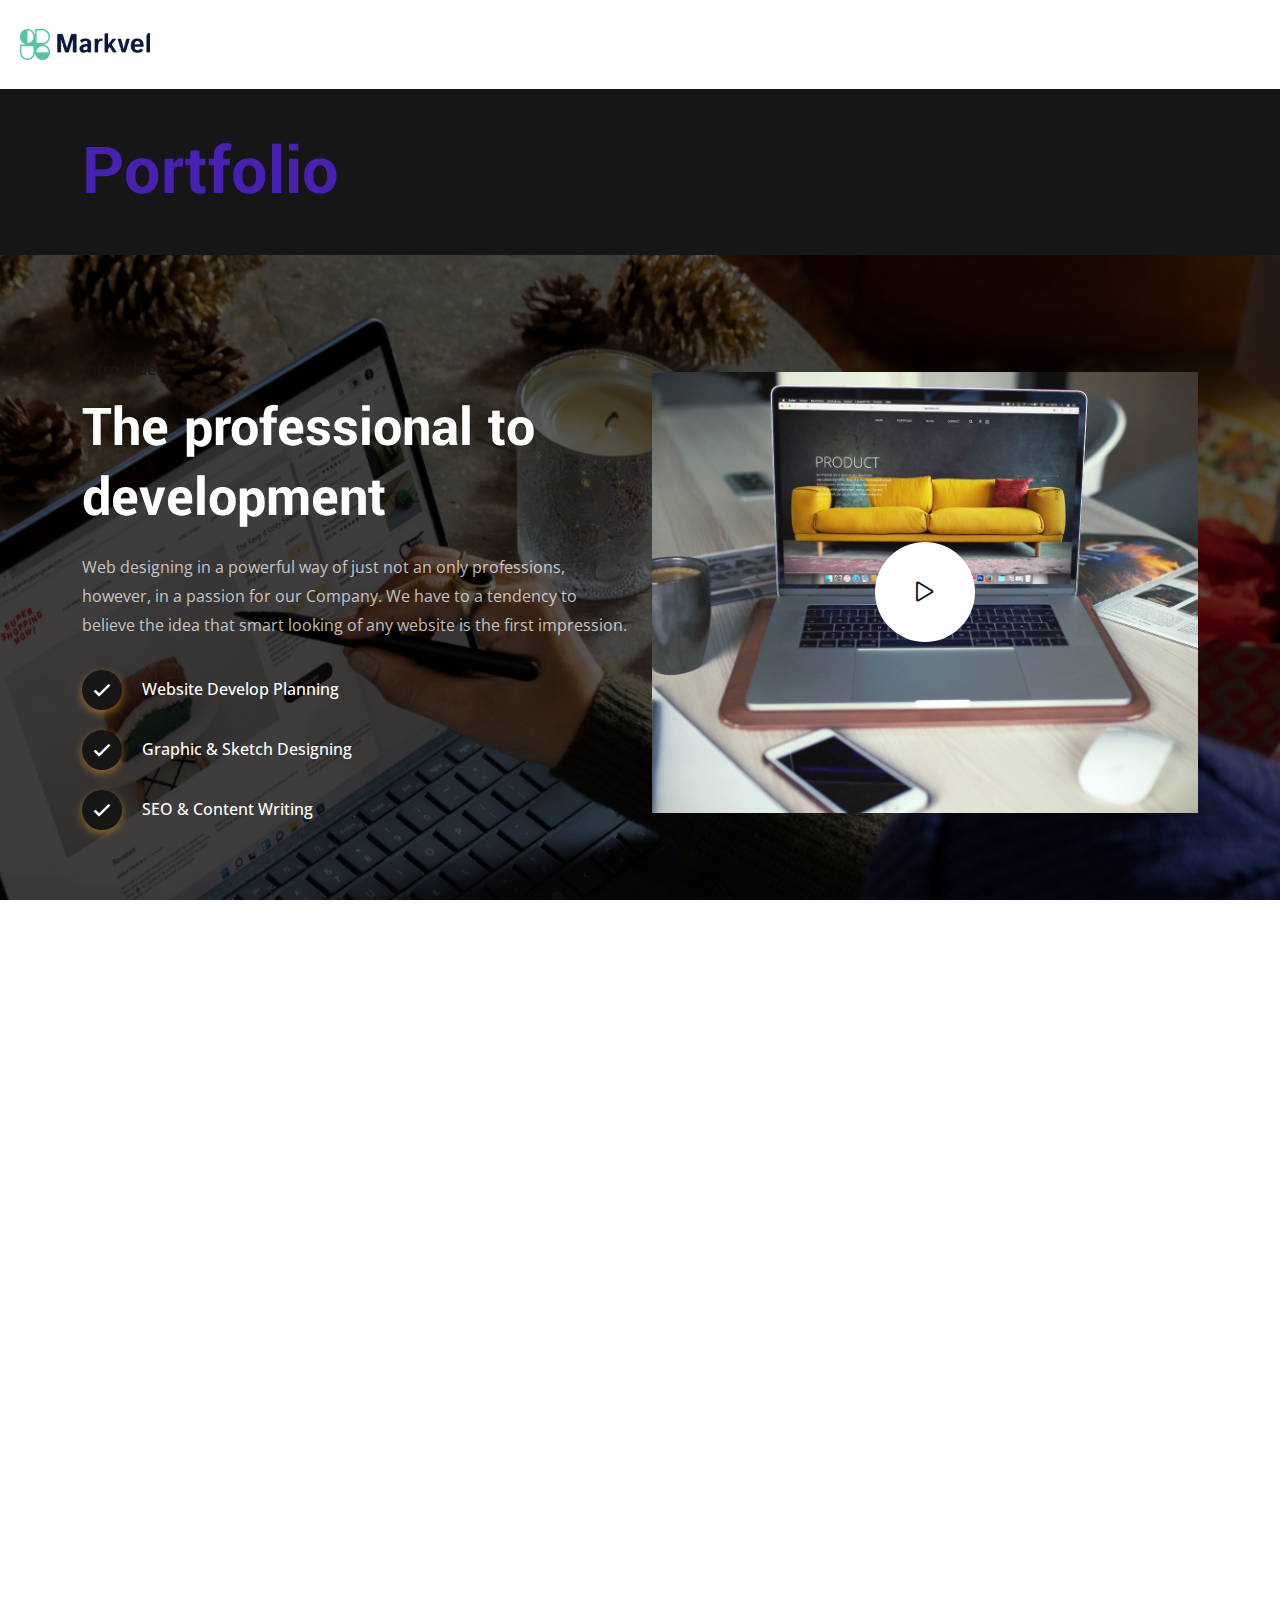
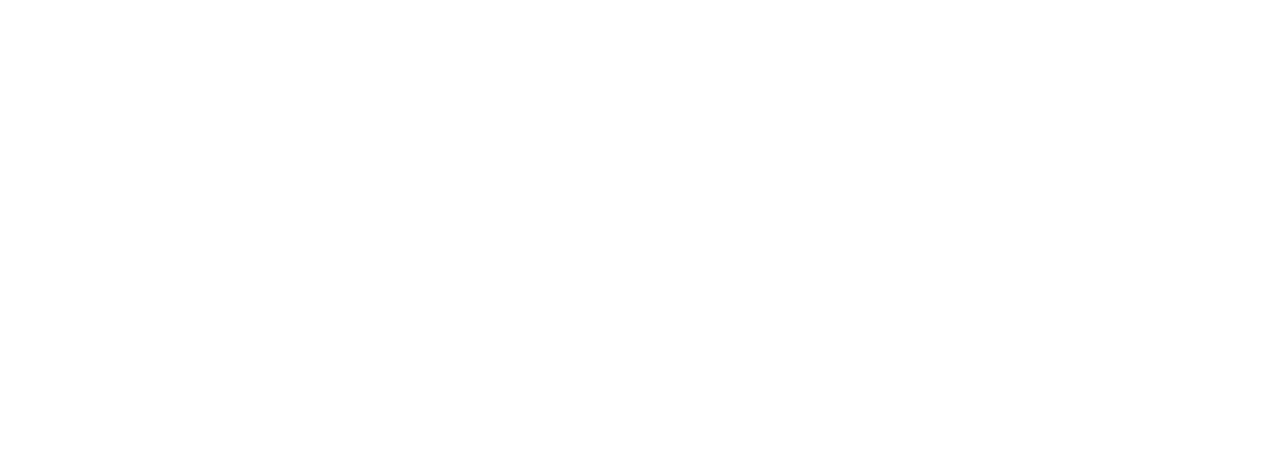
<file: portfolio.html>
<!DOCTYPE HTML>
<html>

<head>
  <meta charset="utf-8">
  <title>Markvel - Responsive Agency HTML Template</title>
  <meta http-equiv="X-UA-Compatible" content="IE=edge">
  <meta name="viewport" content="width=device-width, initial-scale=1.0">
  <meta name="description" content="Markvel - Responsive Agency HTML Template">
  <meta name="keywords"
    content="Markvel, agency, business, company, consulting, consulting html template, coran, corporate, digital agency, marketing, responsive">

  <!-- Plugin css -->
  <link href="assets/css/plugins/bootstrap.min.css" rel="stylesheet">
  <link href="assets/css/plugins/slick.css" rel="stylesheet">
  <link href="assets/css/plugins/ion.rangeSlider.min.css" rel="stylesheet">
  <link href="assets/css/plugins/magnific-popup.css" rel="stylesheet">
  <link href="assets/fonts/flaticon/flaticon.css" rel="stylesheet">
  <link href="assets/fonts/font-awesome.min.css" rel="stylesheet">
  <!-- Main css -->
  <link href="assets/css/style.css" rel="stylesheet">
  <!-- Favicon -->
  <link rel="shortcut icon" href="assets/img/favicon.png" type="image/x-icon">
</head>

<body class="btn-style-1 btn-rounded sidebar-style-2">
  <!--header Start-->
  <div id="section-header">
    <aside class="sigma_aside sigma_aside-desktop">
      <div class="sidebar">
        <!-- Recent Posts Widget -->
        <div class="widget widget-sigma-recent-posts style-3">
          <h5 class="widget-title">Recent Post</h5>
          <div class="sigma_recent-post">
            <div class="sigma_post-categories">
              <a href="#">Building</a>
            </div>
            <div class="recent-post-descr">
              <h6>
                <a href="blog-details.html">Every Next Level Of Your Life Will Demand Something</a>
              </h6>
              <div class="author-info d-flex align-items-center">
                <span>TA</span>
                <div>
                  <a href="#" class="author-name">Tim Abell</a>
                  <a href="blog-details.html" class="date">June 4, 2023</a>
                </div>
              </div>
            </div>
          </div>
          <div class="sigma_recent-post">
            <div class="sigma_post-categories">
              <a href="#">Architect</a>
            </div>
            <div class="recent-post-descr">
              <h6>
                <a href="blog-details.html">We are the champions, we do not give up, we try</a>
              </h6>
              <div class="author-info d-flex align-items-center">
                <span>JH</span>
                <div>
                  <a href="#" class="author-name">John Henry</a>
                  <a href="blog-details.html" class="date">April 7, 2023</a>
                </div>
              </div>
            </div>
          </div>
        </div>
        <!-- Follow Widget -->
        <div class="widget widget-follow">
          <h5 class="widget-title">Follow Us</h5>
          <div class="social-buttons">
            <a href="#" class="sigma_btn">
              <div class="follow-icon d-flex align-items-center">
                <i class="fab fa-instagram"></i>
                <p class="mb-0">
                  Instagram
                  <span>225.5k Followers</span>
                </p>
              </div>
              <i class="fal fa-chevron-right"></i>
            </a>
            <a href="#" class="sigma_btn">
              <div class="follow-icon d-flex align-items-center">
                <i class="fab fa-twitter"></i>
                <p class="mb-0">
                  Twitter
                  <span>225.5k Followers</span>
                </p>
              </div>
              <i class="fal fa-chevron-right"></i>
            </a>
            <a href="#" class="sigma_btn">
              <div class="follow-icon d-flex align-items-center">
                <i class="fab fa-facebook-f"></i>
                <p class="mb-0">
                  Facebook
                  <span>225.5k Followers</span>
                </p>
              </div>
              <i class="fal fa-chevron-right"></i>
            </a>
            <a href="#" class="sigma_btn">
              <div class="follow-icon d-flex align-items-center">
                <i class="fab fa-youtube"></i>
                <p class="mb-0">
                  Youtube
                  <span>225.5k Followers</span>
                </p>
              </div>
              <i class="fal fa-chevron-right"></i>
            </a>
          </div>
        </div>
        <!-- Subscribe Widget -->
        <div class="widget widget-newsletter">
          <h5 class="widget-title">Join Newsletter</h5>
          <form method="post">
            <input type="email" name="email" placeholder="Enter your email">
            <button type="button" class="d-block w-100 mt-4">Subscribe</button>
          </form>
        </div>
      </div>
    </aside>
    <div class="sigma_aside-overlay aside-trigger-right">
    </div>
    <aside class="sigma_aside">
      <div class="sigma_close aside-trigger">
        <span></span>
        <span></span>
      </div>
      <div class="sigma_logo-wrapper">
        <a class="sigma_logo" href="index.html">
          <img src="assets/img/logo.png" alt="logo">
        </a>
      </div>
      <ul class="navbar-nav">
        <li class="menu-item">
          <a href="index.html">Home</a>
        </li>
        <li class="menu-item">
          <a href="about-us.html">About us</a>
        </li>
        <li class="menu-item menu-item-has-children">
          <a href="blog.html">Blog</a>
          <ul class="sub-menu">
            <li class="menu-item">
              <a href="blog-details.html">Blog details</a>
            </li>
          </ul>
        </li>
        <li class="menu-item menu-item-has-children">
          <a href="portfolio.html">Portfolio</a>
          <ul class="sub-menu">
            <li class="menu-item">
              <a href="portfolio-details.html">Portfolio details</a>
            </li>
          </ul>
        </li>
        <li class="menu-item menu-item-has-children">
          <a href="services.html">Services</a>
          <ul class="sub-menu">
            <li class="menu-item">
              <a href="service-details.html">Service details</a>
            </li>
          </ul>
        </li>
        <li class="menu-item">
          <a href="contact-us.html">Contact us</a>
        </li>
      </ul>
    </aside>
    <div class="sigma_aside-overlay aside-trigger">
    </div>
    <header class="sigma_header style-3 can-sticky">
      <div class="sigma_header-middle">
        <div class="navbar">
          <div class="sigma_logo-wrapper">
            <a class="sigma_logo" href="index.html">
              <img src="assets/img/logo.png" alt="logo">
            </a>
          </div>
          <ul class="navbar-nav">
            <li class="menu-item">
              <a href="index.html">Home</a>
            </li>
            <li class="menu-item">
              <a href="about-us.html">About us</a>
            </li>
            <li class="menu-item menu-item-has-children">
              <a href="blog.html">Blog</a>
              <ul class="sub-menu">
                <li class="menu-item">
                  <a href="blog-details.html">Blog details</a>
                </li>
              </ul>
            </li>
            <li class="menu-item menu-item-has-children">
              <a href="portfolio.html">Portfolio</a>
              <ul class="sub-menu">
                <li class="menu-item">
                  <a href="portfolio-details.html">Portfolio details</a>
                </li>
              </ul>
            </li>
            <li class="menu-item menu-item-has-children">
              <a href="services.html">Services</a>
              <ul class="sub-menu">
                <li class="menu-item">
                  <a href="service-details.html">Service details</a>
                </li>
              </ul>
            </li>
            <li class="menu-item">
              <a href="contact-us.html">Contact us</a>
            </li>
          </ul>
          <div class="sigma_header-controls style-2">
            <ul class="sigma_header-controls-inner">
              <li class="search-trigger header-controls-item d-none d-sm-block">
                <a class="sigma_header-control-search" title="Search" href="#">
                  <i class="far fa-search"></i>
                </a>
              </li>

              <li class="aside-toggle aside-trigger-right desktop-toggler">
                <span></span>
                <span></span>
                <span></span>
              </li>
              <li class="aside-toggle aside-trigger">
                <span></span>
                <span></span>
                <span></span>
              </li>
            </ul>
          </div>
        </div>
      </div>
    </header>
    <div class="search-form-wrapper">
      <div class="search-trigger sigma_close">
        <span></span>
        <span></span>
      </div>
      <form class="search-form" method="post">
        <input type="text" placeholder="Search..." value="">
        <button type="submit" class="search-btn">
          <i class="fal fa-search m-0"></i>
        </button>
      </form>
    </div>
    <!--header End-->
  </div>
  <!--subheader Start-->
  <div id="section-subheader">
    <div class="sigma_subheader style-10">
      <div class="container">
        <div class="sigma_subheader-inner">
          <h1>Portfolio</h1>
        </div>
      </div>
    </div>
    <!--subheader End-->
  </div>
  <!--portfolio Start-->
  <div id="section-portfolio">
    <div class="section sigma_about-sec extra-padding style-17 bg-center bg-cover dark-overlay"
      style="background-image: url(assets/img/portfolio/1920x800.jpg)">
      <div class="container">
        <div class="row align-items-center">
          <div class="col-lg-6">
            <div class="sigma_about style-17 mb-5 mb-lg-0">
              <div class="section-title">
                <span class="subtitle">Intro video</span>
                <h3 class="title text-white">The professional to development</h3>
              </div>
              <div class="sigma_about-content">
                <p class="m-0">Web designing in a powerful way of just not an only professions, however, in a passion
                  for our Company. We have to a
                  tendency to believe the idea that smart looking of any website is the first impression.</p>
                <div class="sigma_general-list style-2">
                  <ul>
                    <li>
                      <i class="far fa-check"></i>
                      <span class="text-white">Website Develop Planning</span>
                    </li>
                    <li>
                      <i class="far fa-check"></i>
                      <span class="text-white">Graphic & Sketch Designing</span>
                    </li>
                    <li>
                      <i class="far fa-check"></i>
                      <span class="text-white">SEO & Content Writing</span>
                    </li>
                  </ul>
                </div>
              </div>
            </div>
          </div>
          <div class="col-lg-6">
            <div class="sigma_about style-17">
              <div class="sigma_about-image-1">
                <img src="assets/img/portfolio/570x460.jpg" alt="img">
                <a href="#" class="sigma_video-btn popup-video">
                  <i class="far fa-play"></i>
                </a>
              </div>
            </div>
          </div>
        </div>
      </div>
    </div>
    <div class="section bg-gray pt-0">
      <div class="sigma_portfolio-wrapper style-13">
        <div class="container">
          <div class="section-title flex-title">
            <div class="section-title-heading">
              <span class="subtitle">Case Study</span>
              <h3 class="title text-white mb-0">We have done</h3>
            </div>
            <div class="sigma_custom-arrows mt-4 mt-sm-0">
              <i class="fal fa chevron-left slick-prev"></i>
              <i class="fal fa chevron-right slick-next"></i>
            </div>
          </div>
          <div class="sigma_portfolio-slider-5">
            <div class="sigma_portfolio style-13">
              <span>Case Details</span>
              <div class="sigma_portfolio-thumb">
                <img src="assets/img/portfolio/545x382.jpg" alt="portfolio">
                <div class="sigma_portfolio-content">
                  <div class="sigma_portfolio-categories">
                    <a href="#" class="sigma_portfolio-category">Digital Marketing Startegy</a>
                  </div>
                  <h5>
                    <a href="#">SEO & Content Writing</a>
                  </h5>
                </div>
              </div>
            </div>
            <div class="sigma_portfolio style-13">
              <span>Case Details</span>
              <div class="sigma_portfolio-thumb">
                <img src="assets/img/portfolio/545x382-0.jpg" alt="portfolio">
                <div class="sigma_portfolio-content">
                  <div class="sigma_portfolio-categories">
                    <a href="#" class="sigma_portfolio-category">Graphic & Sketch Designing</a>
                  </div>
                  <h5>
                    <a href="#">Website Planning</a>
                  </h5>
                </div>
              </div>
            </div>
            <div class="sigma_portfolio style-13">
              <span>Case Details</span>
              <div class="sigma_portfolio-thumb">
                <img src="assets/img/portfolio/545x382-1.jpg" alt="portfolio">
                <div class="sigma_portfolio-content">
                  <div class="sigma_portfolio-categories">
                    <a href="#" class="sigma_portfolio-category">Language Market</a>
                  </div>
                  <h5>
                    <a href="#">Agency</a>
                  </h5>
                </div>
              </div>
            </div>
            <div class="sigma_portfolio style-13">
              <span>Case Details</span>
              <div class="sigma_portfolio-thumb">
                <img src="assets/img/portfolio/545x382-2.jpg" alt="portfolio">
                <div class="sigma_portfolio-content">
                  <div class="sigma_portfolio-categories">
                    <a href="#" class="sigma_portfolio-category">Graphic & Sketch</a>
                  </div>
                  <h5>
                    <a href="#">Online Content</a>
                  </h5>
                </div>
              </div>
            </div>
          </div>
          <h5 class="sigma_portfolio-contact">Get attention type work from us.
            <a href="#">Let Us Know</a>
          </h5>
        </div>
      </div>
    </div>
    <!--portfolio End-->
  </div>
  <!--to-top Start-->
  <div id="section-to-top">
    <div class="sigma_top style-3">
      <i class="far fa-arrow-up"></i>
    </div>
    <!--to-top End-->
  </div>
  <!--footer Start-->
  <div id="section-footer">
    <footer class="sigma_footer sigma_footer-sec">
      <div class="container">
        <div class="sigma_footer-middle text-center">
          <div class="sigma_footer-logo">
            <img src="assets/img/logo.png" alt="logo">
          </div>
          <ul class="sigma_footer-links">
            <li>
              <a href="#">Home</a>
            </li>
            <li>
              <a href="#">About</a>
            </li>
            <li>
              <a href="#">Blog</a>
            </li>
            <li>
              <a href="#">Contact</a>
            </li>
          </ul>
          <ul class="sigma_social-icons">
            <li>
              <a href="#"><i class="fab fa-facebook-f"></i></a>
            </li>
            <li>
              <a href="#"><i class="fab fa-twitter"></i></a>
            </li>
            <li>
              <a href="#"><i class="fab fa-instagram"></i></a>
            </li>
          </ul>
          <div class="sigma_footer-copyright">
            <p class="mb-0">Copyright © 2023. All rights reserved to Markvel
            </p>
          </div>
        </div>
      </div>
    </footer>
    <!--footer End-->
  </div>

  <!-- Javascript -->
  <script src="assets/js/plugins/jquery-3.4.1.min.js"></script>
  <script src="assets/js/plugins/popper.min.js"></script>
  <script src="assets/js/plugins/bootstrap.min.js"></script>
  <script src="assets/js/plugins/jquery.instagramFeed.min.js"></script>
  <script src="assets/js/plugins/slick.min.js"></script>
  <script src="assets/js/plugins/imagesloaded.min.js"></script>
  <script src="assets/js/plugins/isotope.pkgd.min.js"></script>
  <script src="assets/js/plugins/jquery.magnific-popup.min.js"></script>
  <script src="assets/js/plugins/jquery.counterup.min.js"></script>
  <script src="assets/js/plugins/jquery.inview.min.js"></script>
  <script src="assets/js/plugins/ion.rangeSlider.min.js"></script>
  <script src="assets/js/plugins/jquery.validate.min.js"></script>
  <script src="assets/js/main.js"></script>
  <script src="assets/functions/mf_form.js"></script>

</body>


</html>
</file>
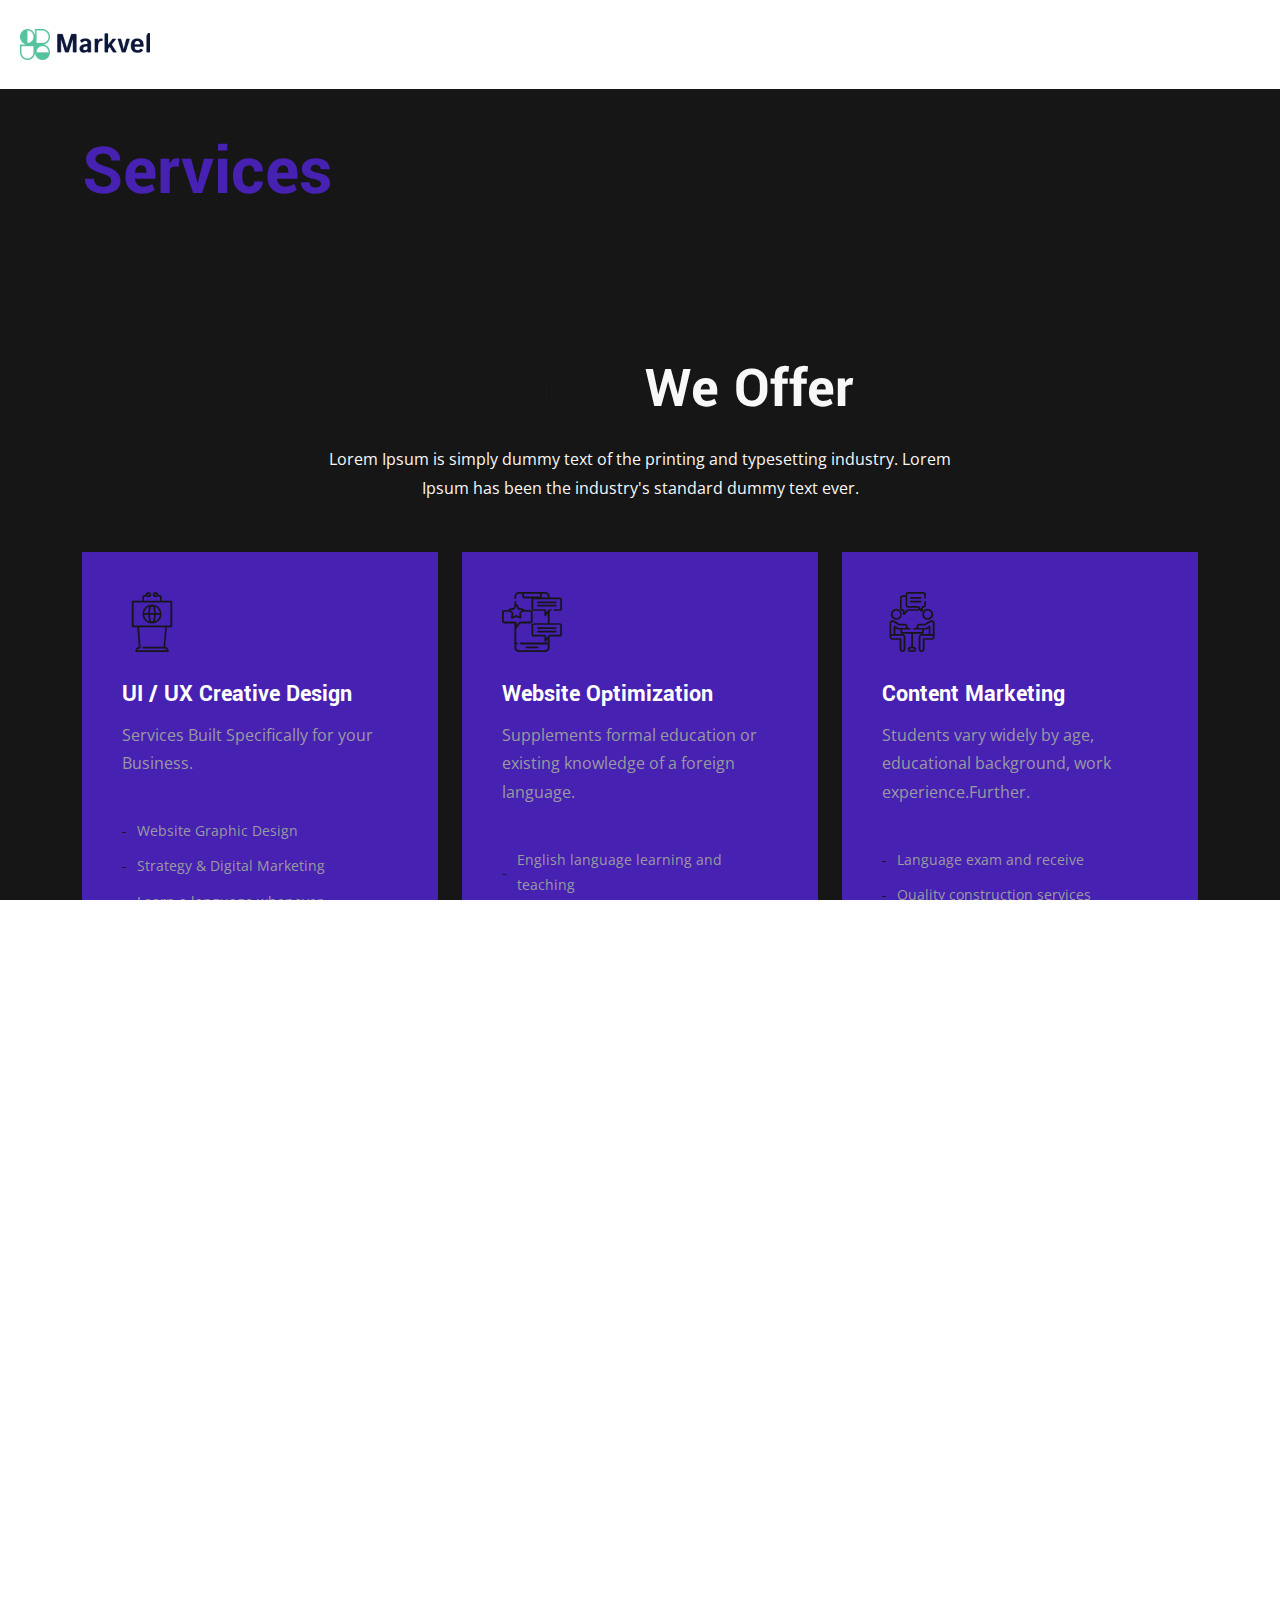
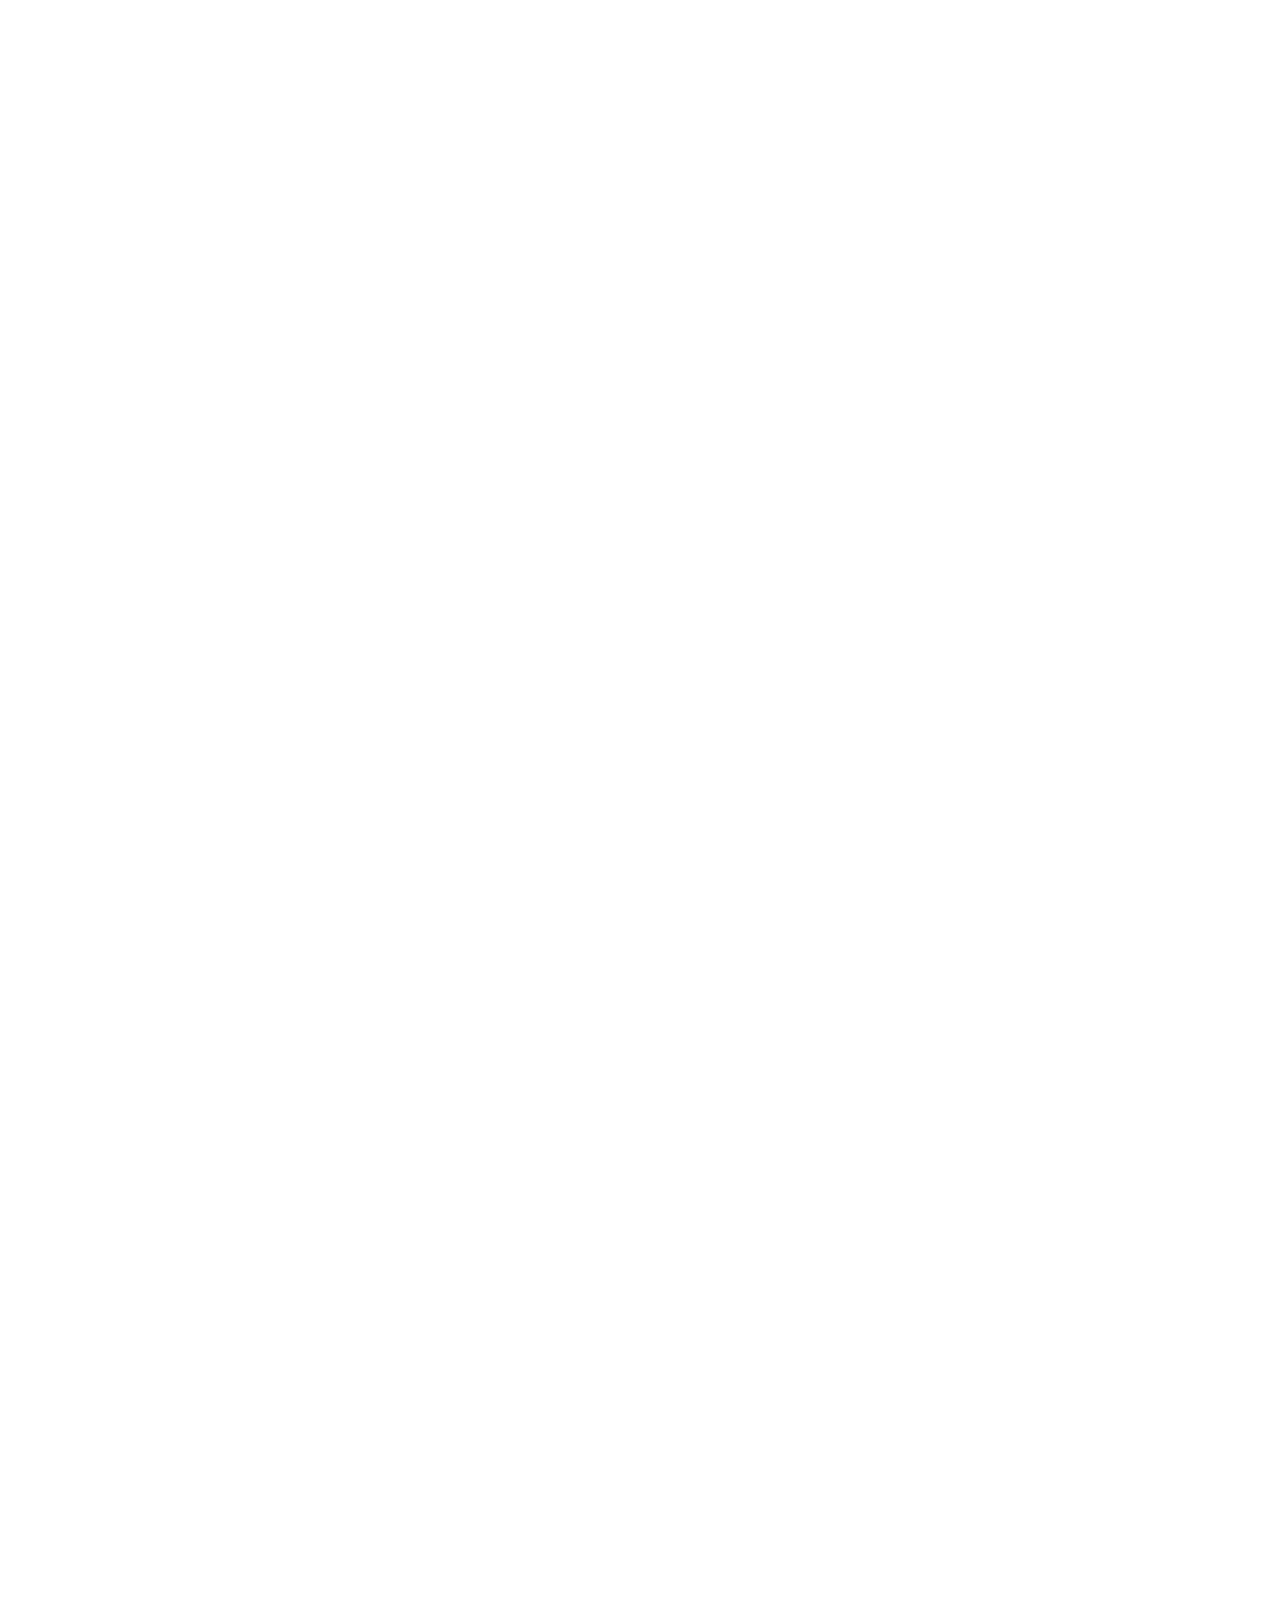
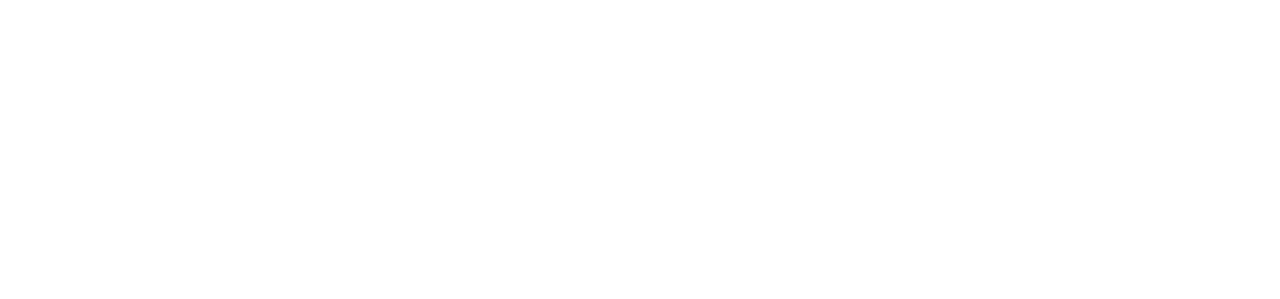
<file: services.html>
<!DOCTYPE HTML>
<html>

<head>
  <meta charset="utf-8">
  <title>Markvel - Responsive Agency HTML Template</title>
  <meta http-equiv="X-UA-Compatible" content="IE=edge">
  <meta name="viewport" content="width=device-width, initial-scale=1.0">
  <meta name="description" content="Markvel - Responsive Agency HTML Template">
  <meta name="keywords"
    content="Markvel, agency, business, company, consulting, consulting html template, coran, corporate, digital agency, marketing, responsive">

  <!-- Plugin css -->
  <link href="assets/css/plugins/bootstrap.min.css" rel="stylesheet">
  <link href="assets/css/plugins/slick.css" rel="stylesheet">
  <link href="assets/css/plugins/ion.rangeSlider.min.css" rel="stylesheet">
  <link href="assets/css/plugins/magnific-popup.css" rel="stylesheet">
  <link href="assets/fonts/flaticon/flaticon.css" rel="stylesheet">
  <link href="assets/fonts/font-awesome.min.css" rel="stylesheet">
  <!-- Main css -->
  <link href="assets/css/style.css" rel="stylesheet">
  <!-- Favicon -->
  <link rel="shortcut icon" href="assets/img/favicon.png" type="image/x-icon">
</head>

<body class="btn-style-1 btn-rounded sidebar-style-2">
  <!--header Start-->
  <div id="section-header">
    <aside class="sigma_aside sigma_aside-desktop">
      <div class="sidebar">
        <!-- Recent Posts Widget -->
        <div class="widget widget-sigma-recent-posts style-3">
          <h5 class="widget-title">Recent Post</h5>
          <div class="sigma_recent-post">
            <div class="sigma_post-categories">
              <a href="#">Building</a>
            </div>
            <div class="recent-post-descr">
              <h6>
                <a href="blog-details.html">Every Next Level Of Your Life Will Demand Something</a>
              </h6>
              <div class="author-info d-flex align-items-center">
                <span>TA</span>
                <div>
                  <a href="#" class="author-name">Tim Abell</a>
                  <a href="blog-details.html" class="date">June 4, 2023</a>
                </div>
              </div>
            </div>
          </div>
          <div class="sigma_recent-post">
            <div class="sigma_post-categories">
              <a href="#">Architect</a>
            </div>
            <div class="recent-post-descr">
              <h6>
                <a href="blog-details.html">We are the champions, we do not give up, we try</a>
              </h6>
              <div class="author-info d-flex align-items-center">
                <span>JH</span>
                <div>
                  <a href="#" class="author-name">John Henry</a>
                  <a href="blog-details.html" class="date">April 7, 2023</a>
                </div>
              </div>
            </div>
          </div>
        </div>
        <!-- Follow Widget -->
        <div class="widget widget-follow">
          <h5 class="widget-title">Follow Us</h5>
          <div class="social-buttons">
            <a href="#" class="sigma_btn">
              <div class="follow-icon d-flex align-items-center">
                <i class="fab fa-instagram"></i>
                <p class="mb-0">
                  Instagram
                  <span>225.5k Followers</span>
                </p>
              </div>
              <i class="fal fa-chevron-right"></i>
            </a>
            <a href="#" class="sigma_btn">
              <div class="follow-icon d-flex align-items-center">
                <i class="fab fa-twitter"></i>
                <p class="mb-0">
                  Twitter
                  <span>225.5k Followers</span>
                </p>
              </div>
              <i class="fal fa-chevron-right"></i>
            </a>
            <a href="#" class="sigma_btn">
              <div class="follow-icon d-flex align-items-center">
                <i class="fab fa-facebook-f"></i>
                <p class="mb-0">
                  Facebook
                  <span>225.5k Followers</span>
                </p>
              </div>
              <i class="fal fa-chevron-right"></i>
            </a>
            <a href="#" class="sigma_btn">
              <div class="follow-icon d-flex align-items-center">
                <i class="fab fa-youtube"></i>
                <p class="mb-0">
                  Youtube
                  <span>225.5k Followers</span>
                </p>
              </div>
              <i class="fal fa-chevron-right"></i>
            </a>
          </div>
        </div>
        <!-- Subscribe Widget -->
        <div class="widget widget-newsletter">
          <h5 class="widget-title">Join Newsletter</h5>
          <form method="post">
            <input type="email" name="email" placeholder="Enter your email">
            <button type="button" class="d-block w-100 mt-4">Subscribe</button>
          </form>
        </div>
      </div>
    </aside>
    <div class="sigma_aside-overlay aside-trigger-right">
    </div>
    <aside class="sigma_aside">
      <div class="sigma_close aside-trigger">
        <span></span>
        <span></span>
      </div>
      <div class="sigma_logo-wrapper">
        <a class="sigma_logo" href="index.html">
          <img src="assets/img/logo.png" alt="logo">
        </a>
      </div>
      <ul class="navbar-nav">
        <li class="menu-item">
          <a href="index.html">Home</a>
        </li>
        <li class="menu-item">
          <a href="about-us.html">About us</a>
        </li>
        <li class="menu-item menu-item-has-children">
          <a href="blog.html">Blog</a>
          <ul class="sub-menu">
            <li class="menu-item">
              <a href="blog-details.html">Blog details</a>
            </li>
          </ul>
        </li>
        <li class="menu-item menu-item-has-children">
          <a href="portfolio.html">Portfolio</a>
          <ul class="sub-menu">
            <li class="menu-item">
              <a href="portfolio-details.html">Portfolio details</a>
            </li>
          </ul>
        </li>
        <li class="menu-item menu-item-has-children">
          <a href="services.html">Services</a>
          <ul class="sub-menu">
            <li class="menu-item">
              <a href="service-details.html">Service details</a>
            </li>
          </ul>
        </li>
        <li class="menu-item">
          <a href="contact-us.html">Contact us</a>
        </li>
      </ul>
    </aside>
    <div class="sigma_aside-overlay aside-trigger">
    </div>
    <header class="sigma_header style-3 can-sticky">
      <div class="sigma_header-middle">
        <div class="navbar">
          <div class="sigma_logo-wrapper">
            <a class="sigma_logo" href="index.html">
              <img src="assets/img/logo.png" alt="logo">
            </a>
          </div>
          <ul class="navbar-nav">
            <li class="menu-item">
              <a href="index.html">Home</a>
            </li>
            <li class="menu-item">
              <a href="about-us.html">About us</a>
            </li>
            <li class="menu-item menu-item-has-children">
              <a href="blog.html">Blog</a>
              <ul class="sub-menu">
                <li class="menu-item">
                  <a href="blog-details.html">Blog details</a>
                </li>
              </ul>
            </li>
            <li class="menu-item menu-item-has-children">
              <a href="portfolio.html">Portfolio</a>
              <ul class="sub-menu">
                <li class="menu-item">
                  <a href="portfolio-details.html">Portfolio details</a>
                </li>
              </ul>
            </li>
            <li class="menu-item menu-item-has-children">
              <a href="services.html">Services</a>
              <ul class="sub-menu">
                <li class="menu-item">
                  <a href="service-details.html">Service details</a>
                </li>
              </ul>
            </li>
            <li class="menu-item">
              <a href="contact-us.html">Contact us</a>
            </li>
          </ul>
          <div class="sigma_header-controls style-2">
            <ul class="sigma_header-controls-inner">
              <li class="search-trigger header-controls-item d-none d-sm-block">
                <a class="sigma_header-control-search" title="Search" href="#">
                  <i class="far fa-search"></i>
                </a>
              </li>

              <li class="aside-toggle aside-trigger-right desktop-toggler">
                <span></span>
                <span></span>
                <span></span>
              </li>
              <li class="aside-toggle aside-trigger">
                <span></span>
                <span></span>
                <span></span>
              </li>
            </ul>
          </div>
        </div>
      </div>
    </header>
    <div class="search-form-wrapper">
      <div class="search-trigger sigma_close">
        <span></span>
        <span></span>
      </div>
      <form class="search-form" method="post">
        <input type="text" placeholder="Search..." value="">
        <button type="submit" class="search-btn">
          <i class="fal fa-search m-0"></i>
        </button>
      </form>
    </div>
    <!--header End-->
  </div>
  <!--subheader Start-->
  <div id="section-subheader">
    <div class="sigma_subheader style-10">
      <div class="container">
        <div class="sigma_subheader-inner">
          <h1>Services</h1>
        </div>
      </div>
    </div>
    <!--subheader End-->
  </div>
  <!--services Start-->
  <div id="section-services">
    <div class="section section-padding sigma_service-sec">
      <div class="container">
        <div class="section-title centered">
          <h3 class="title">
            <span class="primary-color">Services </span>We Offer
          </h3>
          <p>Lorem Ipsum is simply dummy text of the printing and typesetting industry. Lorem Ipsum has been the
            industry's standard
            dummy text ever.</p>
        </div>
        <div class="row">
          <div class="col-lg-4 col-md-6">
            <a href="service-details.html" class="sigma_service style-4 dark">
              <i class="flaticon-public-speaking is_flaticon"></i>
              <div class="sigma_service-body">
                <h5>UI / UX Creative Design</h5>
                <p>Services Built Specifically for your Business.</p>
              </div>
              <div class="sigma_service-footer">
                <ul>
                  <li>Website Graphic Design</li>
                  <li>Strategy & Digital Marketing</li>
                  <li>Learn a language whenever</li>
                </ul>
              </div>
            </a>
          </div>
          <div class="col-lg-4 col-md-6">
            <a href="service-details.html" class="sigma_service style-4 dark">
              <i class="flaticon-dictation is_flaticon"></i>
              <div class="sigma_service-body">
                <h5>Website Optimization</h5>
                <p> Supplements formal education or existing knowledge of a foreign language.</p>
              </div>
              <div class="sigma_service-footer">
                <ul>
                  <li>English language learning and teaching</li>
                  <li>English as a Foreign or Language</li>
                  <li>Second language acquisition</li>
                </ul>
              </div>
            </a>
          </div>
          <div class="col-lg-4 col-md-6">
            <a href="service-details.html" class="sigma_service style-4 dark">
              <i class="flaticon-microphone is_flaticon"></i>
              <div class="sigma_service-body">
                <h5>Content Marketing</h5>
                <p>Students vary widely by age, educational background, work experience.Further.</p>
              </div>
              <div class="sigma_service-footer">
                <ul>
                  <li>Language exam and receive</li>
                  <li>Quality construction services</li>
                  <li>Operational excellence through</li>
                </ul>
              </div>
            </a>
          </div>
          <div class="col-lg-4 col-md-6">
            <a href="service-details.html" class="sigma_service style-4 dark">
              <i class="flaticon-social-media is_flaticon"></i>
              <div class="sigma_service-body">
                <h5> Marketing Automation</h5>
                <p>Their language proficiency. According to the Common European Framework.</p>
              </div>
              <div class="sigma_service-footer">
                <ul>
                  <li>Their language proficiency.</li>
                  <li>Classes at a language school .</li>
                  <li>Educational background, work .</li>
                </ul>
              </div>
            </a>
          </div>
          <div class="col-lg-4 col-md-6">
            <a href="service-details.html" class="sigma_service style-4 dark">
              <i class="flaticon-languages is_flaticon"></i>
              <div class="sigma_service-body">
                <h5>Engrossing Content</h5>
                <p>There are six language levels that define students language proficiency based.</p>
              </div>
              <div class="sigma_service-footer">
                <ul>
                  <li>According to the Common European</li>
                  <li>Speaking writing and reading skills</li>
                  <li>Private language schools are generally</li>
                </ul>
              </div>
            </a>
          </div>
          <div class="col-lg-4 col-md-6">
            <a href="service-details.html" class="sigma_service style-4 dark">
              <i class="flaticon-studying is_flaticon"></i>
              <div class="sigma_service-body">
                <h5>Email & SMS Marketing</h5>
                <p> Their speaking writing and reading skills Students will be then assigned to the course.</p>
              </div>
              <div class="sigma_service-footer">
                <ul>
                  <li>Which is the most appropriate</li>
                  <li>Which enables teachers to determine</li>
                  <li>New students take a placement</li>
                </ul>
              </div>
            </a>
          </div>
        </div>
      </div>
    </div>
    <!--services End-->
  </div>
  <!--cta Start-->
  <div id="section-cta">
    <div class="section pb-0 bg-cover bg-center dark-overlay bg-parallax"
      style="background-image: url(assets/img/services/1920x600.jpg)">
      <div class="sigma_cta with-video">
        <div class="container">
          <div class="row mb-4 justify-content-center">
            <div class="col-lg-10">
              <div class="row">
                <div class="col-lg-4 col-md-6">
                  <div class="sigma_counter style-7 text-start">
                    <span class="text-white">

                      <b class="counter" data-from="0" data-to="25">25</b>

                      <span class="plus text-white">+</span>
                    </span>
                    <p class="text-white">Years of experience</p>
                  </div>
                </div>
                <div class="col-lg-4 col-md-6">
                  <div class="sigma_counter style-7 text-start">
                    <span class="text-white">

                      <b class="counter" data-from="0" data-to="80">80</b>

                      <span class="plus text-white">+</span>
                    </span>
                    <p class="text-white">Awesome Team Members</p>
                  </div>
                </div>
                <div class="col-lg-4 col-md-6">
                  <div class="sigma_counter style-7 text-start">
                    <span class="text-white">

                      <b class="counter" data-from="0" data-to="20">20</b>

                      <span class="plus text-white">+</span>
                    </span>
                    <p class="text-white">Year Provide Service</p>
                  </div>
                </div>
              </div>
            </div>
          </div>
          <div class="row">
            <div class="col-lg-8">
              <div class="sigma_video bg-cover bg-center"
                style="background-image: url(assets/img/services/770x351.jpg)">
                <a href="#" class="sigma_video-btn popup-video">
                  <i class="far fa-play"></i>
                </a>
              </div>
            </div>
            <div class="col-lg-4">
              <div class="sigma_cta style-6 mt-5 mt-lg-0">
                <h3 class="title text-white">You can get a free consultation</h3>
                <p> Our agile process is ability to adapt and respond to change.</p>
                <a href="#" class="sigma_btn light">

                  Get a Quote

                  <i class="fal fa-arrow-right"></i>

                </a>
              </div>
            </div>
          </div>
        </div>
      </div>
      <!--pricing Start-->
      <div id="section-pricing">
        <div class="section section-padding sigma_pricing-sec">
          <div class="container">
            <div class="section-title centered">
              <h3 class="title">Plans & <span class="primary-color">Pricing</span>
              </h3>
              <p>Our agile process is ability to adapt and respond to change. Agile organizations view change as an
                opportunity, not a
                threat.</p>
            </div>
            <div class="row">
              <div class="col-lg-4 col-md-6">
                <div class="sigma_pricing white-bg">
                  <div class="sigma_pricing-top">
                    <span class="sigma_pricing-icon">
                      <i class="flaticon-translation is_flaticon"></i>
                    </span>
                    <span class="sigma_pricing-title">Silver Plan </span>
                    <span class="sigma_pricing-rate">$100</span>
                    <p class="m-0">Installation is one-time only</p>
                  </div>
                  <div class="sigma_general-list style-3">
                    <ul>
                      <li>
                        <i class="far fa-check"></i>
                        <span>Website builder</span>
                      </li>
                      <li>
                        <i class="far fa-check"></i>
                        <span>5 drafts/page</span>
                      </li>
                      <li>
                        <i class="far fa-check"></i>
                        <span>Live chat24X7</span>
                      </li>
                      <li>
                        <i class="far fa-check"></i>
                        <span>Limit 10 pages</span>
                      </li>
                      <li>
                        <i class="far fa-check"></i>
                        <span>Support Customize</span>
                      </li>
                    </ul>
                  </div>
                  <a href="#" class="sigma_btn">Get Started</a>
                </div>
              </div>
              <div class="col-lg-4 col-md-6">
                <div class="sigma_pricing bg-primary-1">
                  <div class="sigma_pricing-top">
                    <span class="sigma_pricing-icon bg-white">
                      <i class="flaticon-open-book is_flaticon"></i>
                    </span>
                    <span class="sigma_pricing-title text-white">Popular Plan</span>
                    <span class="sigma_pricing-rate text-white">$150</span>
                    <p class="m-0 text-white">Installation is one-time only</p>
                  </div>
                  <div class="sigma_general-list style-3">
                    <ul>
                      <li>
                        <i class="far fa-check text-white"></i>
                        <span class="text-white">Everything in Free plan</span>
                      </li>
                      <li>
                        <i class="far fa-check text-white"></i>
                        <span class="text-white">10 Autosave drafts/page</span>
                      </li>
                      <li>
                        <i class="far fa-check text-white"></i>
                        <span class="text-white">Live chat24X7</span>
                      </li>
                      <li>
                        <i class="far fa-check text-white"></i>
                        <span class="text-white">Limit 10 pages</span>
                      </li>
                      <li>
                        <i class="far fa-check text-white"></i>
                        <span class="text-white">Support Customize</span>
                      </li>
                    </ul>
                  </div>
                  <a href="#" class="sigma_btn light">Get Started</a>
                </div>
              </div>
              <div class="col-lg-4 col-md-6">
                <div class="sigma_pricing white-bg">
                  <div class="sigma_pricing-top">
                    <span class="sigma_pricing-icon">
                      <i class="flaticon-slate is_flaticon"></i>
                    </span>
                    <span class="sigma_pricing-title">Enterprise Plan</span>
                    <span class="sigma_pricing-rate">$197</span>
                    <p class="m-0">Installation is one-time only</p>
                  </div>
                  <div class="sigma_general-list style-3">
                    <ul>
                      <li>
                        <i class="far fa-check"></i>
                        <span>Everything in Free plan</span>
                      </li>
                      <li>
                        <i class="far fa-check"></i>
                        <span>10 Autosave drafts/page</span>
                      </li>
                      <li>
                        <i class="far fa-check"></i>
                        <span>Live chat24X7</span>
                      </li>
                      <li>
                        <i class="far fa-check"></i>
                        <span>Limit 10 pages</span>
                      </li>
                      <li>
                        <i class="far fa-check"></i>
                        <span>Support Customize</span>
                      </li>
                    </ul>
                  </div>
                  <a href="#" class="sigma_btn">Get Started</a>
                </div>
              </div>
            </div>
          </div>
        </div>
        <!--pricing End-->
      </div>
    </div>
    <!--cta End-->
  </div>
  <!--to-top Start-->
  <div id="section-to-top">
    <div class="sigma_top style-3">
      <i class="far fa-arrow-up"></i>
    </div>
    <!--to-top End-->
  </div>
  <!--footer Start-->
  <div id="section-footer">
    <footer class="sigma_footer sigma_footer-sec">
      <div class="container">
        <div class="sigma_footer-middle text-center">
          <div class="sigma_footer-logo">
            <img src="assets/img/logo.png" alt="logo">
          </div>
          <ul class="sigma_footer-links">
            <li>
              <a href="#">Home</a>
            </li>
            <li>
              <a href="#">About</a>
            </li>
            <li>
              <a href="#">Blog</a>
            </li>
            <li>
              <a href="#">Contact</a>
            </li>
          </ul>
          <ul class="sigma_social-icons">
            <li>
              <a href="#"><i class="fab fa-facebook-f"></i></a>
            </li>
            <li>
              <a href="#"><i class="fab fa-twitter"></i></a>
            </li>
            <li>
              <a href="#"><i class="fab fa-instagram"></i></a>
            </li>
          </ul>
          <div class="sigma_footer-copyright">
            <p class="mb-0">Copyright © 2023. All rights reserved to Markvel
            </p>
          </div>
        </div>
      </div>
    </footer>
    <!--footer End-->
  </div>

  <!-- Javascript -->
  <script src="assets/js/plugins/jquery-3.4.1.min.js"></script>
  <script src="assets/js/plugins/popper.min.js"></script>
  <script src="assets/js/plugins/bootstrap.min.js"></script>
  <script src="assets/js/plugins/jquery.instagramFeed.min.js"></script>
  <script src="assets/js/plugins/slick.min.js"></script>
  <script src="assets/js/plugins/imagesloaded.min.js"></script>
  <script src="assets/js/plugins/isotope.pkgd.min.js"></script>
  <script src="assets/js/plugins/jquery.magnific-popup.min.js"></script>
  <script src="assets/js/plugins/jquery.counterup.min.js"></script>
  <script src="assets/js/plugins/jquery.inview.min.js"></script>
  <script src="assets/js/plugins/ion.rangeSlider.min.js"></script>
  <script src="assets/js/plugins/jquery.validate.min.js"></script>
  <script src="assets/js/main.js"></script>
  <script src="assets/functions/mf_form.js"></script>
</body>

</html>
</file>
<file: assets/fonts/flaticon/flaticon.css>
@font-face {
    font-family: "flaticon";
    src: url("flaticon4db7.ttf?31fa72ad5175b685e231accf0dc8a0e0") format("truetype"),
url("flaticon4db7.woff?31fa72ad5175b685e231accf0dc8a0e0") format("woff"),
url("flaticon4db7.woff2?31fa72ad5175b685e231accf0dc8a0e0") format("woff2"),
url("flaticon4db7.eot?31fa72ad5175b685e231accf0dc8a0e0#iefix") format("embedded-opentype"),
url("flaticon4db7.svg?31fa72ad5175b685e231accf0dc8a0e0#flaticon") format("svg");
}

i[class^="flaticon-"]:before,
i[class*=" flaticon-"]:before,
span[class^="flaticon-"]:before,
span[class*=" flaticon-"]:before {
    font-family: flaticon !important;
    font-style: normal;
    font-weight: normal !important;
    font-variant: normal;
    text-transform: none;
    line-height: 1;
    -webkit-font-smoothing: antialiased;
    -moz-osx-font-smoothing: grayscale;
}

.flaticon-translate:before {
    content: "\f103";
}
.flaticon-translation:before {
    content: "\f106";
}
.flaticon-open-book:before {
    content: "\f109";
}
.flaticon-studying:before {
    content: "\f104";
}
.flaticon-slate:before {
    content: "\f108";
}
.flaticon-studies:before {
    content: "\f106";
}
.flaticon-electronic-book:before {
    content: "\f107";
}
.flaticon-worldwide:before {
    content: "\f108";
}
.flaticon-discussion:before {
    content: "\f109";
}
.flaticon-public-speaking:before {
    content: "\f10d";
}
.flaticon-speech:before {
    content: "\f10b";
}
.flaticon-dictation:before {
    content: "\f10f";
}
.flaticon-politics:before {
    content: "\f10d";
}
.flaticon-microphone:before {
    content: "\f109";
}
.flaticon-social-media:before {
    content: "\f10f";
}
.flaticon-partnership-handshake:before {
    content: "\f110";
}
.flaticon-languages:before {
    content: "\f110";
}
</file>
<file: assets/css/plugins/ion.rangeSlider.min.css>
/*!Ion.RangeSlider, 2.3.1, © Denis Ineshin, 2010 - 2022, IonDen.com, Build date: 2022-12-19 16:51:02*/.irs{position:relative;display:block;-webkit-touch-callout:none;-webkit-user-select:none;-khtml-user-select:none;-moz-user-select:none;-ms-user-select:none;user-select:none;font-size:12px;font-family:Arial,sans-serif}.irs-line{position:relative;display:block;overflow:hidden;outline:none !important}.irs-bar{position:absolute;display:block;left:0;width:0}.irs-shadow{position:absolute;display:none;left:0;width:0}.irs-handle{position:absolute;display:block;box-sizing:border-box;cursor:default;z-index:1}.irs-handle.type_last{z-index:2}.irs-min,.irs-max{position:absolute;display:block;cursor:default}.irs-min{left:0}.irs-max{right:0}.irs-from,.irs-to,.irs-single{position:absolute;display:block;top:0;left:0;cursor:default;white-space:nowrap}.irs-grid{position:absolute;display:none;bottom:0;left:0;width:100%;height:20px}.irs-with-grid .irs-grid{display:block}.irs-grid-pol{position:absolute;top:0;left:0;width:1px;height:8px;background:#000}.irs-grid-pol.small{height:4px}.irs-grid-text{position:absolute;bottom:0;left:0;white-space:nowrap;text-align:center;font-size:9px;line-height:9px;padding:0 3px;color:#000}.irs-disable-mask{position:absolute;display:block;top:0;left:-1%;width:102%;height:100%;cursor:default;background:rgba(0,0,0,0);z-index:2}.lt-ie9 .irs-disable-mask{background:#000;filter:alpha(opacity=0);cursor:not-allowed}.irs-disabled{opacity:.4}.irs-hidden-input{position:absolute !important;display:block !important;top:0 !important;left:0 !important;width:0 !important;height:0 !important;font-size:0 !important;line-height:0 !important;padding:0 !important;margin:0 !important;overflow:hidden;outline:none !important;z-index:-9999 !important;background:none !important;border-style:solid !important;border-color:transparent !important}.irs--flat{height:40px}.irs--flat.irs-with-grid{height:60px}.irs--flat .irs-line{top:25px;height:12px;background-color:#e1e4e9;border-radius:4px}.irs--flat .irs-bar{top:25px;height:12px;background-color:#ed5565}.irs--flat .irs-bar--single{border-radius:4px 0 0 4px}.irs--flat .irs-shadow{height:1px;bottom:16px;background-color:#e1e4e9}.irs--flat .irs-handle{top:22px;width:16px;height:18px;background-color:transparent}.irs--flat .irs-handle>i:first-child{position:absolute;display:block;top:0;left:50%;width:2px;height:100%;margin-left:-1px;background-color:#da4453}.irs--flat .irs-handle.state_hover>i:first-child,.irs--flat .irs-handle:hover>i:first-child{background-color:#a43540}.irs--flat .irs-min,.irs--flat .irs-max{top:0;padding:1px 3px;color:#999;font-size:10px;line-height:1.333;text-shadow:none;background-color:#e1e4e9;border-radius:4px}.irs--flat .irs-from,.irs--flat .irs-to,.irs--flat .irs-single{color:white;font-size:10px;line-height:1.333;text-shadow:none;padding:1px 5px;background-color:#ed5565;border-radius:4px}.irs--flat .irs-from:before,.irs--flat .irs-to:before,.irs--flat .irs-single:before{position:absolute;display:block;content:"";bottom:-6px;left:50%;width:0;height:0;margin-left:-3px;overflow:hidden;border:3px solid transparent;border-top-color:#ed5565}.irs--flat .irs-grid-pol{background-color:#e1e4e9}.irs--flat .irs-grid-text{color:#999}.irs--big{height:55px}.irs--big.irs-with-grid{height:70px}.irs--big .irs-line{top:33px;height:12px;background-color:white;background:linear-gradient(to bottom, #ddd -50%, white 150%);border:1px solid #ccc;border-radius:12px}.irs--big .irs-bar{top:33px;height:12px;background-color:#92bce0;border:1px solid #428bca;background:linear-gradient(to bottom, #ffffff 0%, #428bca 30%, #b9d4ec 100%);box-shadow:inset 0 0 1px 1px rgba(255,255,255,0.5)}.irs--big .irs-bar--single{border-radius:12px 0 0 12px}.irs--big .irs-shadow{height:1px;bottom:16px;background-color:rgba(66,139,202,0.5)}.irs--big .irs-handle{top:25px;width:30px;height:30px;border:1px solid rgba(0,0,0,0.3);background-color:#cbcfd5;background:linear-gradient(to bottom, white 0%, #B4B9BE 30%, white 100%);box-shadow:1px 1px 2px rgba(0,0,0,0.2),inset 0 0 3px 1px white;border-radius:30px}.irs--big .irs-handle.state_hover,.irs--big .irs-handle:hover{border-color:rgba(0,0,0,0.45);background-color:#939ba7;background:linear-gradient(to bottom, white 0%, #919BA5 30%, white 100%)}.irs--big .irs-min,.irs--big .irs-max{top:0;padding:1px 5px;color:white;text-shadow:none;background-color:#9f9f9f;border-radius:3px}.irs--big .irs-from,.irs--big .irs-to,.irs--big .irs-single{color:white;text-shadow:none;padding:1px 5px;background-color:#428bca;background:linear-gradient(to bottom, #428bca 0%, #3071a9 100%);border-radius:3px}.irs--big .irs-grid-pol{background-color:#428bca}.irs--big .irs-grid-text{color:#428bca}.irs--modern{height:55px}.irs--modern.irs-with-grid{height:55px}.irs--modern .irs-line{top:25px;height:5px;background-color:#d1d6e0;background:linear-gradient(to bottom, #e0e4ea 0%, #d1d6e0 100%);border:1px solid #a3adc1;border-bottom-width:0;border-radius:5px}.irs--modern .irs-bar{top:25px;height:5px;background:#20b426;background:linear-gradient(to bottom, #20b426 0%, #18891d 100%)}.irs--modern .irs-bar--single{border-radius:5px 0 0 5px}.irs--modern .irs-shadow{height:1px;bottom:21px;background-color:rgba(209,214,224,0.5)}.irs--modern .irs-handle{top:37px;width:12px;height:13px;border:1px solid #a3adc1;border-top-width:0;box-shadow:1px 1px 1px rgba(0,0,0,0.1);border-radius:0 0 3px 3px}.irs--modern .irs-handle>i:nth-child(1){position:absolute;display:block;top:-4px;left:1px;width:6px;height:6px;border:1px solid #a3adc1;background:white;transform:rotate(45deg)}.irs--modern .irs-handle>i:nth-child(2){position:absolute;display:block;box-sizing:border-box;top:0;left:0;width:10px;height:12px;background:#e9e6e6;background:linear-gradient(to bottom, white 0%, #e9e6e6 100%);border-radius:0 0 3px 3px}.irs--modern .irs-handle>i:nth-child(3){position:absolute;display:block;box-sizing:border-box;top:3px;left:3px;width:4px;height:5px;border-left:1px solid #a3adc1;border-right:1px solid #a3adc1}.irs--modern .irs-handle.state_hover,.irs--modern .irs-handle:hover{border-color:#7685a2;background:#c3c7cd;background:linear-gradient(to bottom, #ffffff 0%, #919ba5 30%, #ffffff 100%)}.irs--modern .irs-handle.state_hover>i:nth-child(1),.irs--modern .irs-handle:hover>i:nth-child(1){border-color:#7685a2}.irs--modern .irs-handle.state_hover>i:nth-child(3),.irs--modern .irs-handle:hover>i:nth-child(3){border-color:#48536a}.irs--modern .irs-min,.irs--modern .irs-max{top:0;font-size:10px;line-height:1.333;text-shadow:none;padding:1px 5px;color:white;background-color:#d1d6e0;border-radius:5px}.irs--modern .irs-from,.irs--modern .irs-to,.irs--modern .irs-single{font-size:10px;line-height:1.333;text-shadow:none;padding:1px 5px;background-color:#20b426;color:white;border-radius:5px}.irs--modern .irs-from:before,.irs--modern .irs-to:before,.irs--modern .irs-single:before{position:absolute;display:block;content:"";bottom:-6px;left:50%;width:0;height:0;margin-left:-3px;overflow:hidden;border:3px solid transparent;border-top-color:#20b426}.irs--modern .irs-grid{height:25px}.irs--modern .irs-grid-pol{background-color:#dedede}.irs--modern .irs-grid-text{color:silver;font-size:13px}.irs--sharp{height:50px;font-size:12px;line-height:1}.irs--sharp.irs-with-grid{height:57px}.irs--sharp .irs-line{top:30px;height:2px;background-color:black;border-radius:2px}.irs--sharp .irs-bar{top:30px;height:2px;background-color:#ee22fa}.irs--sharp .irs-bar--single{border-radius:2px 0 0 2px}.irs--sharp .irs-shadow{height:1px;bottom:21px;background-color:rgba(0,0,0,0.5)}.irs--sharp .irs-handle{top:25px;width:10px;height:10px;background-color:#a804b2}.irs--sharp .irs-handle>i:first-child{position:absolute;display:block;top:100%;left:0;width:0;height:0;border:5px solid transparent;border-top-color:#a804b2}.irs--sharp .irs-handle.state_hover,.irs--sharp .irs-handle:hover{background-color:black}.irs--sharp .irs-handle.state_hover>i:first-child,.irs--sharp .irs-handle:hover>i:first-child{border-top-color:black}.irs--sharp .irs-min,.irs--sharp .irs-max{color:white;font-size:14px;line-height:1;top:0;padding:3px 4px;opacity:.4;background-color:#a804b2;border-radius:2px}.irs--sharp .irs-from,.irs--sharp .irs-to,.irs--sharp .irs-single{font-size:14px;line-height:1;text-shadow:none;padding:3px 4px;background-color:#a804b2;color:white;border-radius:2px}.irs--sharp .irs-from:before,.irs--sharp .irs-to:before,.irs--sharp .irs-single:before{position:absolute;display:block;content:"";bottom:-6px;left:50%;width:0;height:0;margin-left:-3px;overflow:hidden;border:3px solid transparent;border-top-color:#a804b2}.irs--sharp .irs-grid{height:25px}.irs--sharp .irs-grid-pol{background-color:#dedede}.irs--sharp .irs-grid-text{color:silver;font-size:13px}.irs--round{height:50px}.irs--round.irs-with-grid{height:65px}.irs--round .irs-line{top:36px;height:4px;background-color:#dee4ec;border-radius:4px}.irs--round .irs-bar{top:36px;height:4px;background-color:#006cfa}.irs--round .irs-bar--single{border-radius:4px 0 0 4px}.irs--round .irs-shadow{height:4px;bottom:21px;background-color:rgba(222,228,236,0.5)}.irs--round .irs-handle{top:26px;width:24px;height:24px;border:4px solid #006cfa;background-color:white;border-radius:24px;box-shadow:0 1px 3px rgba(0,0,255,0.3)}.irs--round .irs-handle.state_hover,.irs--round .irs-handle:hover{background-color:#f0f6ff}.irs--round .irs-min,.irs--round .irs-max{color:#333;font-size:14px;line-height:1;top:0;padding:3px 5px;background-color:rgba(0,0,0,0.1);border-radius:4px}.irs--round .irs-from,.irs--round .irs-to,.irs--round .irs-single{font-size:14px;line-height:1;text-shadow:none;padding:3px 5px;background-color:#006cfa;color:white;border-radius:4px}.irs--round .irs-from:before,.irs--round .irs-to:before,.irs--round .irs-single:before{position:absolute;display:block;content:"";bottom:-6px;left:50%;width:0;height:0;margin-left:-3px;overflow:hidden;border:3px solid transparent;border-top-color:#006cfa}.irs--round .irs-grid{height:25px}.irs--round .irs-grid-pol{background-color:#dedede}.irs--round .irs-grid-text{color:silver;font-size:13px}.irs--square{height:50px}.irs--square.irs-with-grid{height:60px}.irs--square .irs-line{top:31px;height:4px;background-color:#dedede}.irs--square .irs-bar{top:31px;height:4px;background-color:black}.irs--square .irs-shadow{height:2px;bottom:21px;background-color:#dedede}.irs--square .irs-handle{top:25px;width:16px;height:16px;border:3px solid black;background-color:white;-webkit-transform:rotate(45deg);-ms-transform:rotate(45deg);transform:rotate(45deg)}.irs--square .irs-handle.state_hover,.irs--square .irs-handle:hover{background-color:#f0f6ff}.irs--square .irs-min,.irs--square .irs-max{color:#333;font-size:14px;line-height:1;top:0;padding:3px 5px;background-color:rgba(0,0,0,0.1)}.irs--square .irs-from,.irs--square .irs-to,.irs--square .irs-single{font-size:14px;line-height:1;text-shadow:none;padding:3px 5px;background-color:black;color:white}.irs--square .irs-grid{height:25px}.irs--square .irs-grid-pol{background-color:#dedede}.irs--square .irs-grid-text{color:silver;font-size:11px}
</file>
